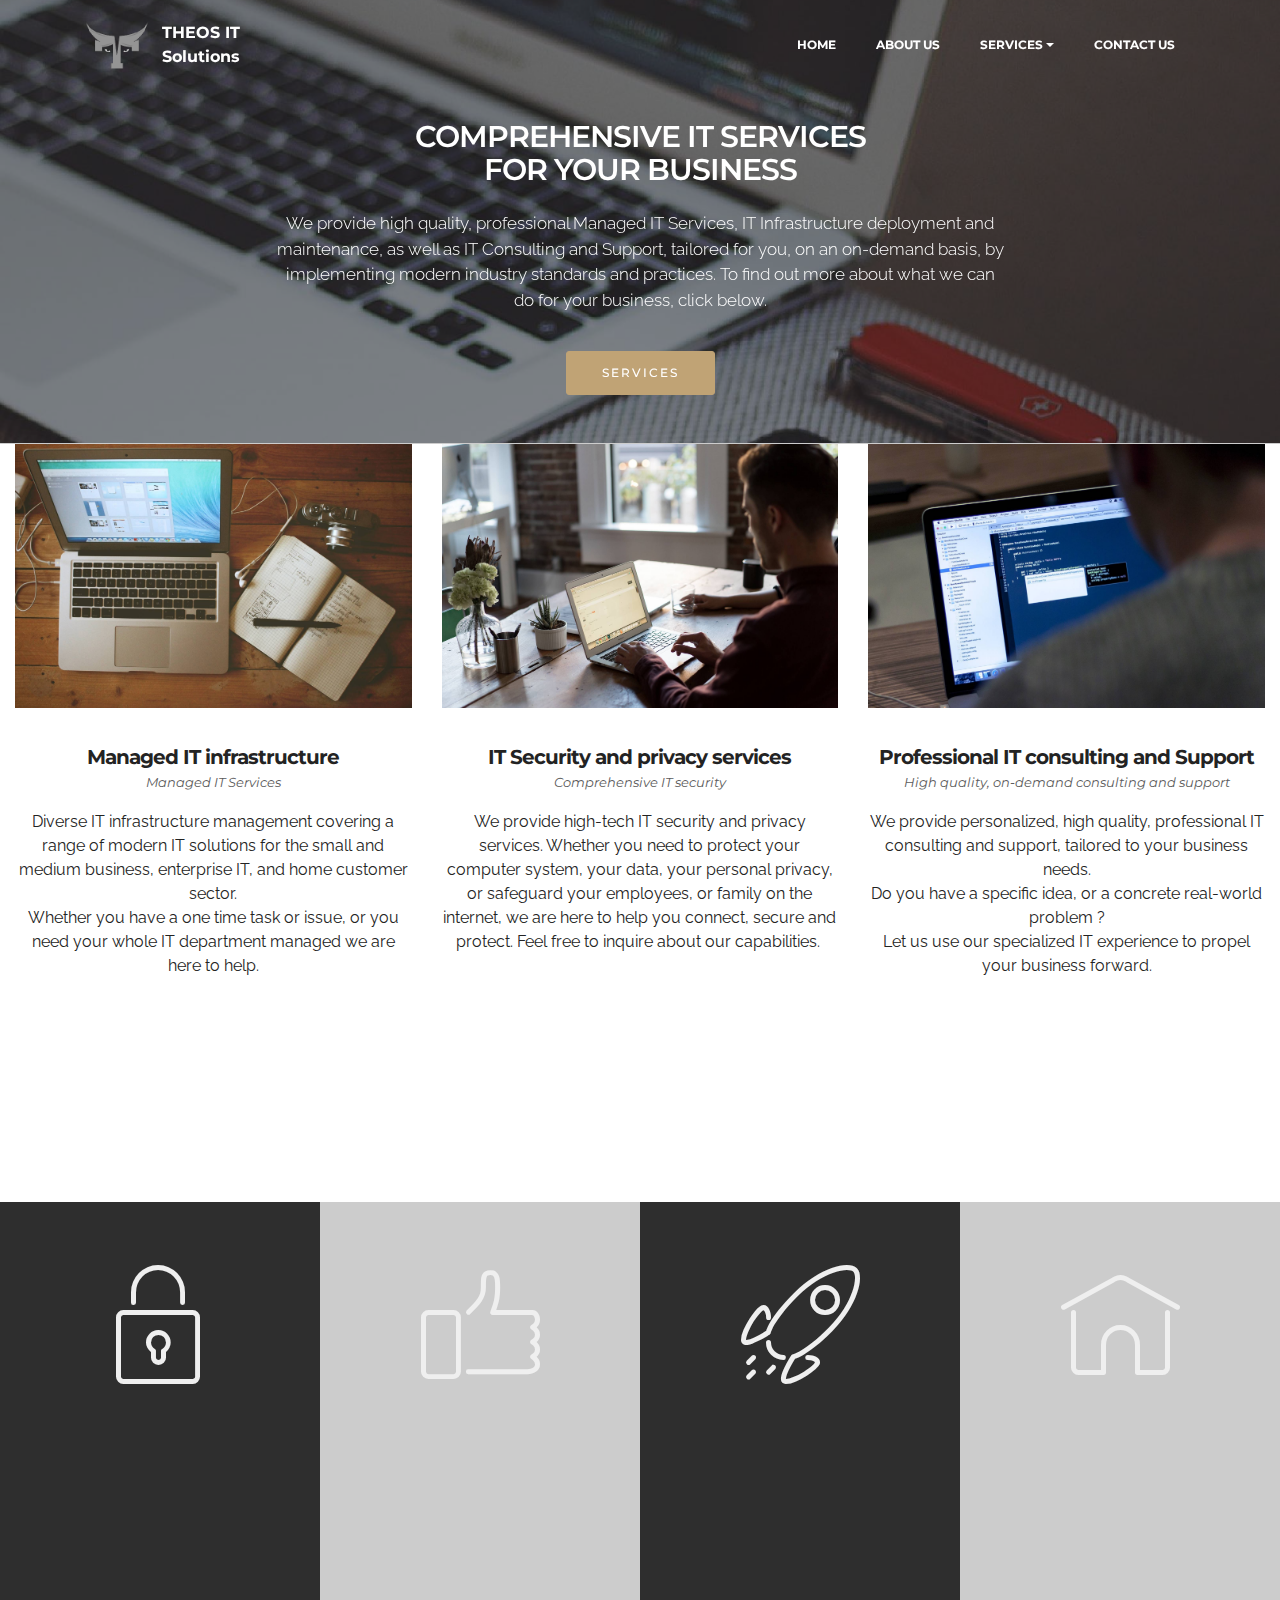
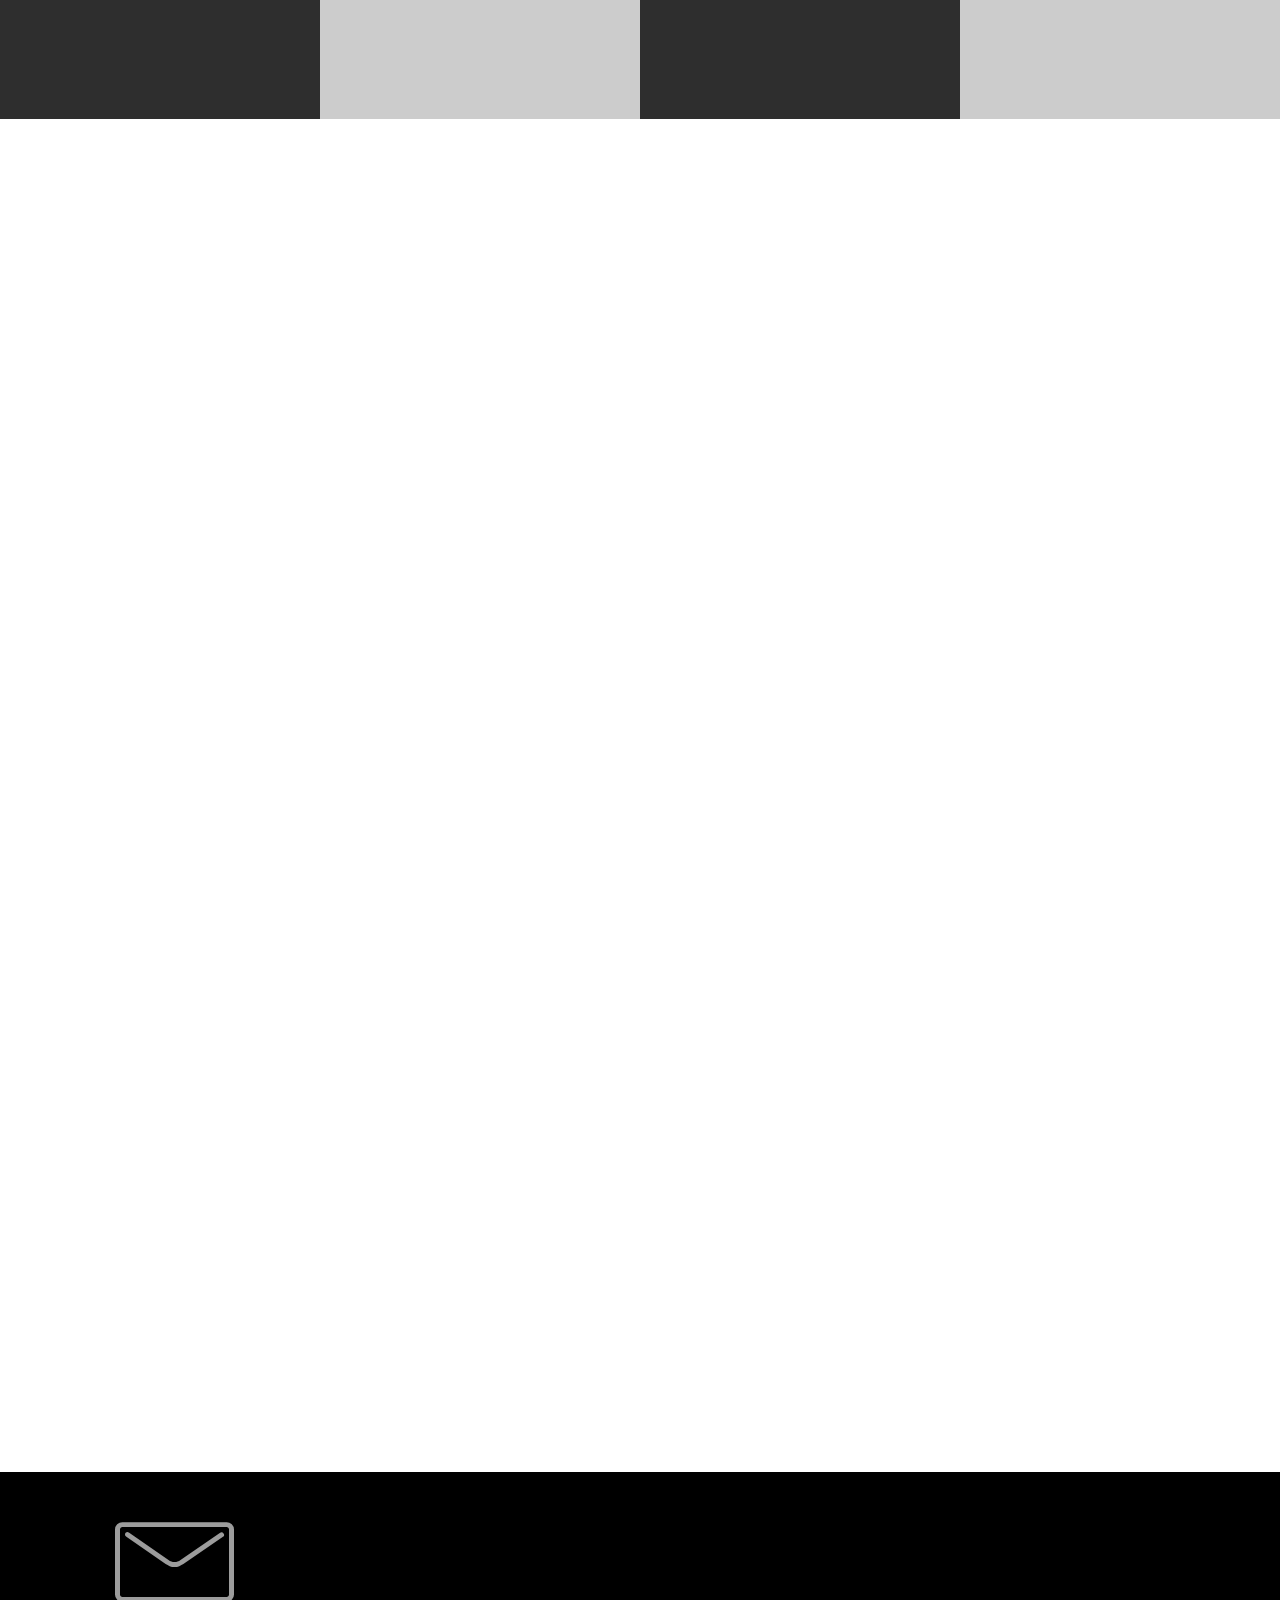
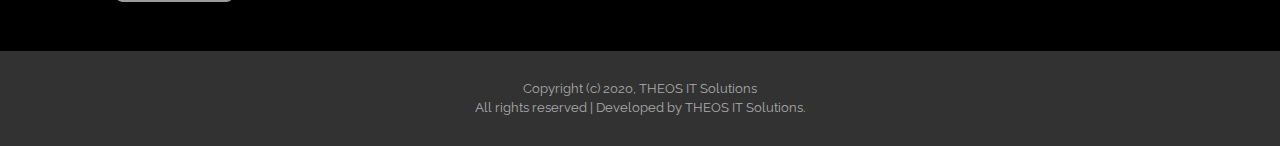
<file: index.html>
<!DOCTYPE html>
<html>
<head>
  <!-- Site made with Mobirise Website Builder v3.12.1, https://mobirise.com -->
  <meta charset="UTF-8">
  <meta http-equiv="X-UA-Compatible" content="IE=edge">
  <meta name="generator" content="Mobirise v3.12.1, mobirise.com">
  <meta name="viewport" content="width=device-width, initial-scale=1">
  <link rel="shortcut icon" href="assets/images/logo-164x128.png" type="image/x-icon">
  <meta name="description" content="THEOS IT Solutions provides hiqh quality IT Consulting, Managed IT infrastructure and services, as well as IT Support services. We deliver custom IT services tailored to your needs. ">
  <title>IT Consulting - Managed IT Services - Managed IT Infrastructure - THEOS IT Solutions</title>
  <link rel="stylesheet" href="https://fonts.googleapis.com/css?family=Lora:400,700,400italic,700italic&amp;subset=latin">
  <link rel="stylesheet" href="https://fonts.googleapis.com/css?family=Montserrat:400,700">
  <link rel="stylesheet" href="https://fonts.googleapis.com/css?family=Raleway:100,100i,200,200i,300,300i,400,400i,500,500i,600,600i,700,700i,800,800i,900,900i">
  <link rel="stylesheet" href="assets/bootstrap-material-design-font/css/material.css">
  <link rel="stylesheet" href="assets/web/assets/mobirise-icons/mobirise-icons.css">
  <link rel="stylesheet" href="assets/et-line-font-plugin/style.css">
  <link rel="stylesheet" href="assets/tether/tether.min.css">
  <link rel="stylesheet" href="assets/bootstrap/css/bootstrap.min.css">
  <link rel="stylesheet" href="assets/animate.css/animate.min.css">
  <link rel="stylesheet" href="assets/dropdown/css/style.css">
  <link rel="stylesheet" href="assets/theme/css/style.css">
  <link rel="stylesheet" href="assets/mobirise/css/mbr-additional.css" type="text/css">
  
  
  
</head>
<body>
<section id="menu-0">

    <nav class="navbar navbar-dropdown bg-color transparent navbar-fixed-top">
        <div class="container">

            <div class="mbr-table">
                <div class="mbr-table-cell">

                    <div class="navbar-brand">
                        <a href="index.html" class="navbar-logo"><img src="assets/images/logo-164x128.png" alt="THEOS IT Solutions" title="THEOS IT Solutions"></a>
                        <a class="navbar-caption" href="index.html">THEOS IT <br>Solutions</a>
                    </div>

                </div>
                <div class="mbr-table-cell">

                    <button class="navbar-toggler pull-xs-right hidden-md-up" type="button" data-toggle="collapse" data-target="#exCollapsingNavbar">
                        <div class="hamburger-icon"></div>
                    </button>

                    <ul class="nav-dropdown collapse pull-xs-right nav navbar-nav navbar-toggleable-sm" id="exCollapsingNavbar"><li class="nav-item"><a class="nav-link link" href="index.html">HOME</a></li><li class="nav-item"><a class="nav-link link" href="about.html">ABOUT US</a></li><li class="nav-item dropdown open"><a class="nav-link link dropdown-toggle" data-toggle="dropdown-submenu" href="page1.html#features3-3" aria-expanded="true">SERVICES</a><div class="dropdown-menu"><a class="dropdown-item" href="it-infrastructure.html">IT Infrastructure<br></a><a class="dropdown-item" href="virtualization.html">Virtualization</a><a class="dropdown-item" href="networking.html">Networking<br></a><a class="dropdown-item" href="web-and-email.html">Web / E-mail solutions<br></a><a class="dropdown-item" href="security.html">Security<br></a><a class="dropdown-item" href="privacy.html">Privacy / Reputation protection<br></a><a class="dropdown-item" href="it-consulting.html">IT Consulting / Support<br></a></div></li><li class="nav-item dropdown"><a class="nav-link link" href="contact.html" aria-expanded="false">CONTACT US<br></a></li></ul>
                    <button hidden="" class="navbar-toggler navbar-close" type="button" data-toggle="collapse" data-target="#exCollapsingNavbar">
                        <div class="close-icon"></div>
                    </button>

                </div>
            </div>

        </div>
    </nav>

</section>

<section class="engine"><a rel="external" href="https://mobirise.com">Web Site Builder</a></section><section class="mbr-section article mbr-parallax-background mbr-after-navbar" id="msg-box8-q" style="background-image: url(assets/images/mbr-2000x2000.jpg); padding-top: 120px; padding-bottom: 40px;">

    <div class="mbr-overlay" style="opacity: 0.5; background-color: rgb(34, 34, 34);">
    </div>
    <div class="container">
        <div class="row">
            <div class="col-md-8 col-md-offset-2 text-xs-center">
                <h3 class="mbr-section-title display-2">COMPREHENSIVE IT SERVICES <br>FOR YOUR BUSINESS</h3>
                <div class="lead"><p>We provide high quality, professional Managed IT Services, IT Infrastructure deployment and maintenance, as well as IT Consulting and Support, tailored for you, on an on-demand basis, by implementing modern industry standards and practices. To find out more about what we can do for your business, click below.</p></div>
                <div><a class="btn btn-primary" href="index.html#features3-4w">SERVICES</a></div>
            </div>
        </div>
    </div>

</section>

<section class="mbr-section mbr-section__container article" id="header3-69" style="background-color: rgb(204, 204, 204); padding-top: 0px; padding-bottom: 0px;">
    <div class="container">
        <div class="row">
            <div class="col-xs-12">
                <h3 class="mbr-section-title display-2"></h3>
                
            </div>
        </div>
    </div>
</section>

<section class="mbr-cards mbr-section mbr-section-nopadding" id="features3-4w" style="background-color: rgb(255, 255, 255);">

    

    <div class="mbr-cards-row row">
        <div class="mbr-cards-col col-xs-12 col-lg-4" style="padding-top: 0px; padding-bottom: 40px;">
            <div class="container">
              <div class="card cart-block">
                  <div class="card-img"><img src="assets/images/desktop.jpg" class="card-img-top"></div>
                  <div class="card-block">
                    <h4 class="card-title">Managed IT infrastructure</h4>
                    <h5 class="card-subtitle">Managed IT Services</h5>
                    <p class="card-text">Diverse IT infrastructure management covering a range of modern IT solutions for the small and medium business, enterprise IT, and home customer sector.<br>Whether you have a one time task or issue, or you need your whole IT department managed we are here to help.<br></p>
                    <div class="card-btn"><a href="it-infrastructure.html" class="btn btn-primary">MORE</a></div>
                    </div>
                </div>
            </div>
        </div>
        <div class="mbr-cards-col col-xs-12 col-lg-4" style="padding-top: 0px; padding-bottom: 40px;">
            <div class="container">
                <div class="card cart-block">
                    <div class="card-img"><img src="assets/images/coworkers.jpg" class="card-img-top"></div>
                    <div class="card-block">
                        <h4 class="card-title">IT Security and privacy services</h4>
                        <h5 class="card-subtitle">Comprehensive IT security</h5>
                        <p class="card-text">We provide high-tech IT security and privacy services. Whether you need to protect your computer system, your data, your personal privacy, or safeguard your employees, or family on the internet, we are here to help you connect, secure and protect. Feel free to inquire about our capabilities.&nbsp;<br></p>
                        <div class="card-btn"><a href="security.html" class="btn btn-primary">MORE</a></div>
                    </div>
                </div>
            </div>
        </div>
        <div class="mbr-cards-col col-xs-12 col-lg-4" style="padding-top: 0px; padding-bottom: 40px;">
            <div class="container">
                <div class="card cart-block">
                    <div class="card-img"><img src="assets/images/code-man.jpg" class="card-img-top"></div>
                    <div class="card-block">
                        <h4 class="card-title">Professional IT consulting and Support</h4>
                        <h5 class="card-subtitle">High quality, on-demand consulting and support</h5>
                        <p class="card-text">We provide personalized, high quality, professional IT consulting and support, tailored to your business needs. <br>Do you have a specific idea, or a concrete real-world problem ? <br>Let us use our specialized IT experience to propel your business forward.<br></p>
                        <div class="card-btn"><a href="it-consulting.html" class="btn btn-primary">MORE</a></div>
                    </div>
                </div>
            </div>
        </div>
        
        
        
    </div>
</section>

<section class="mbr-section mbr-section__container article" id="header3-s" style="background-color: rgb(255, 255, 255); padding-top: 20px; padding-bottom: 20px;">
    <div class="container">
        <div class="row">
            <div class="col-xs-12">
                <h3 class="mbr-section-title display-2">WHY HIRE US ?</h3>
                <small class="mbr-section-subtitle">WE PROVIDE<br></small>
            </div>
        </div>
    </div>
</section>

<section class="mbr-cards mbr-section mbr-section-nopadding" id="features2-u" style="background-color: rgb(204, 204, 204);">

        

    <div class="mbr-cards-row row striped">

        <div class="mbr-cards-col col-xs-12 col-lg-3" style="padding-top: 40px; padding-bottom: 40px;">
            <div class="container">
                <div class="card cart-block">
                    <div class="card-img"><span class="mbri-lock mbr-iconfont mbr-iconfont-features2" style="color: rgb(239, 239, 239);"></span></div>
                    <div class="card-block">
                        <h4 class="card-title">SECURITY</h4>
                        
                        <p class="card-text">Security of your IT infrastructure, and safety of your data is our top priority. <br>Through high security standards and procedures, we keep your data, and your systems safe.</p>
                        
                    </div>
                </div>
            </div>
        </div>
        <div class="mbr-cards-col col-xs-12 col-lg-3" style="padding-top: 40px; padding-bottom: 40px;">
            <div class="container">
                <div class="card cart-block">
                    <div class="card-img"><span class="mbri-like mbr-iconfont mbr-iconfont-features2" style="color: rgb(239, 239, 239);"></span></div>
                    <div class="card-block">
                        <h4 class="card-title">HIGH QUALITY</h4>
                        
                        <p class="card-text">We provide high quality with no compromise, by keeping up with the latest standards and technologies. We advance constantly, both personally and professionally. <br><span style="font-size: 1rem; line-height: 1.5;">Let us help you do the same.</span><br></p>
                        
                    </div>
                </div>
            </div>
        </div>
        <div class="mbr-cards-col col-xs-12 col-lg-3" style="padding-top: 40px; padding-bottom: 40px;">
            <div class="container">
                <div class="card cart-block">
                    <div class="card-img"><span class="mbri-rocket mbr-iconfont mbr-iconfont-features2" style="color: rgb(239, 239, 239);"></span></div>
                    <div class="card-block">
                        <h4 class="card-title">SPEED</h4>
                        
                        <p class="card-text">The world runs fast, and so must your business, so we are here to help you keep up. <br>We respond to your needs <br>and requirements, quickly and efficiently.</p>
                        
                    </div>
                </div>
            </div>
        </div>
        <div class="mbr-cards-col col-xs-12 col-lg-3" style="padding-top: 40px; padding-bottom: 40px;">
            <div class="container">
                <div class="card cart-block">
                    <div class="card-img"><span class="mbri-home mbr-iconfont mbr-iconfont-features2" style="color: rgb(239, 239, 239);"></span></div>
                    <div class="card-block">
                        <h4 class="card-title">MANAGED SERVICES</h4>
                        
                        <p class="card-text">We provide fully managed IT services for both on-site and cloud systems, with our in-depth, in-house expertise. We can be your IT department. Lower costs, better performance and security, more time to develop your business !</p>
                        
                    </div>
                </div>
            </div>
        </div>
        
        
    </div>
</section>

<section class="mbr-section" id="testimonials1-73" style="background-color: rgb(255, 255, 255); padding-top: 40px; padding-bottom: 0px;">

    

        <div class="mbr-section mbr-section__container mbr-section__container--middle">
            <div class="container">
                <div class="row">
                    <div class="col-xs-12 text-xs-center">
                        <h3 class="mbr-section-title display-2">WHAT OUR CLIENTS SAY</h3>
                        
                    </div>
                </div>
            </div>
        </div>


    <div class="mbr-testimonials mbr-section mbr-section-nopadding">
        <div class="container">
            <div class="row">

                <div class="col-xs-12 col-md-6">

                    <div class="mbr-testimonial card">
                        <div class="card-block"><p>“...Cost effective service that allows us to test our Virtualized networking solutions with a wide range of services and systems...”</p><p>“...They deliver high quality results, in a timely and professional manner. Innovative, outside the box thinking, that leads to quick and highly efficient solutions...”</p><p>“...No matter what the problem is, they are the right guys to solve it ! ”</p></div>
                        <div class="mbr-author card-footer">
                            
                            <div class="mbr-author-name">Genard Garcia</div>
                            <small class="mbr-author-desc">Senior Manager, Global Professional Services<br><a href="https://www.a10networks.com" target="_blank" class="text-black">A10 Networks, Inc.</a> San Jose, CA, USA<br></small>
                        </div>
                    </div>
                </div><div class="col-xs-12 col-md-6">

                    <div class="mbr-testimonial card">
                        <div class="card-block"><p>“...They were able to get to work right away to resolve issues that would have otherwise taken us hours or days to try and figure out on our own. This allowed us to get back to work and not have to worry with any technological hiccups that are inevitable in an ecommerce business...”</p><p>“...They did an awesome job and were always friendly, helpful, and willing to help us out with very little notice. It’s why relying on experts is the way to go ! ”</p><p>“...Highly recommended ! ”</p></div>
                        <div class="mbr-author card-footer">
                            
                            <div class="mbr-author-name">Eric Hebert</div>
                            <small class="mbr-author-desc">CEO<br><a href="http://fairlyoddtreasures.com" target="_blank" class="text-black">Fairly Odd Treasures LLC</a>, NC, USA<br></small>
                        </div>
                    </div>
                </div>

            </div>

        </div>

    </div>

</section>

<section class="mbr-section" id="testimonials1-71" style="background-color: rgb(255, 255, 255); padding-top: 0px; padding-bottom: 40px;">

    

        <div class="mbr-section mbr-section__container mbr-section__container--middle">
            <div class="container">
                <div class="row">
                    <div class="col-xs-12 text-xs-center">
                        
                        
                    </div>
                </div>
            </div>
        </div>


    <div class="mbr-testimonials mbr-section mbr-section-nopadding">
        <div class="container">
            <div class="row">

                <div class="col-xs-12 col-lg-4">

                    <div class="mbr-testimonial card">
                        <div class="card-block"><p><span style="font-size: 1.125rem; line-height: 2;">“...Integrating them into our projects didn't take much time or effort. We're now successfully working with them, and are happy to have added such a nice, self-motivated and proactive partner to our team...”</span></p><p><span style="font-size: 1.125rem; line-height: 2;">“...We're happy to recommend them anytime ! ”</span></p></div>
                        <div class="mbr-author card-footer">
                            
                            <div class="mbr-author-name">Flavia Mameli / Otto Stricker</div>
                            <small class="mbr-author-desc"><a href="https://www.yoga.in" target="_blank" class="text-black">Sun.org GmbH</a>, Munich, Germany<br></small>
                        </div>
                    </div>
                </div><div class="col-xs-12 col-lg-4">

                    <div class="mbr-testimonial card">
                        <div class="card-block"><p><span style="font-size: 1.125rem; line-height: 2;">“...Their professionalism, punctuality, persistence and creativity were a very welcome change from the others who tried to sell something to me versus working with me to grow a solution...”</span></p><p><span style="font-size: 1.125rem; line-height: 2;">“...Being able to rely on them has allowed me to focus on growing our core business instead of wasting hours trying to troubleshoot and fix what they already know...”</span><br></p></div>
                        <div class="mbr-author card-footer">
                            
                            <div class="mbr-author-name">Ian Pelham</div>
                            <small class="mbr-author-desc">Director&nbsp;<br><a href="http://www.preferredcrew.com" target="_blank" class="text-black">Preferred Crew LLC</a>,&nbsp;Florida, USA</small>
                        </div>
                    </div>
                </div><div class="col-xs-12 col-lg-4">

                    <div class="mbr-testimonial card">
                        <div class="card-block"><p>“...They truly do an excellent job, and are always punctual, correct, professional, and provide a delivery of best quality. We will definitely cooperate again, as they provide excellent value for their services...”</p><p><span style="font-size: 1.125rem; line-height: 2;">“...I am glad to recommend their services, and I advise you to hire them as well, you will definitely get a top-notch service ! ”</span><br></p></div>
                        <div class="mbr-author card-footer">
                            
                            <div class="mbr-author-name">Ran Liebermann</div>
                            <small class="mbr-author-desc">CTO<br><a href="http://www.purepeak.com" target="_blank" class="text-black">PurePeak LTD</a>, Israel</small>
                        </div>
                    </div>
                </div>

            </div>

        </div>

    </div>

</section>

<section class="mbr-section mbr-section-md-padding mbr-footer footer1" id="contacts1-p" style="background-color: rgb(0, 0, 0); padding-top: 30px; padding-bottom: 30px;">
    
    <div class="container">
        <div class="row">
            <div class="mbr-footer-content col-xs-12 col-md-3">
                <div><span class="mbri-letter mbr-iconfont mbr-iconfont-contacts1"></span></div>
            </div>
            <div class="mbr-footer-content col-xs-12 col-md-3">
                <p></p>
            </div>
            <div class="mbr-footer-content col-xs-12 col-md-3">
                <p><strong><br></strong><strong>Contact&nbsp;</strong><br>
Email: <a href="mailto:support@theosit.com" class="text-info">support@theosit.com</a><br></p>
            </div>
            <div class="mbr-footer-content col-xs-12 col-md-3">
                <p></p><p><strong>Links</strong><br>
<a href="#top" class="text-info">THEOS IT Solutions</a></p><br><p><a href="https://download.teamviewer.com/download/TeamViewerQS_en.exe" class="text-info">TeamViewer QuickSupport</a></p><p></p>
            </div>

        </div>
    </div>
</section>

<footer class="mbr-small-footer mbr-section mbr-section-nopadding" id="footer1-2" style="background-color: rgb(50, 50, 50); padding-top: 1.75rem; padding-bottom: 1.75rem;">
    
    <div class="container">
        <p class="text-xs-center">Copyright (c) 2020, THEOS IT Solutions<br>All rights reserved | Developed by THEOS IT Solutions.<br></p>
    </div>
</footer>


  <script src="assets/web/assets/jquery/jquery.min.js"></script>
  <script src="assets/tether/tether.min.js"></script>
  <script src="assets/bootstrap/js/bootstrap.min.js"></script>
  <script src="assets/smooth-scroll/smooth-scroll.js"></script>
  <script src="assets/jarallax/jarallax.js"></script>
  <script src="assets/viewport-checker/jquery.viewportchecker.js"></script>
  <script src="assets/dropdown/js/script.min.js"></script>
  <script src="assets/touch-swipe/jquery.touch-swipe.min.js"></script>
  <script src="assets/theme/js/script.js"></script>
  
  
  <input name="animation" type="hidden">
  </body>
</html>
</file>
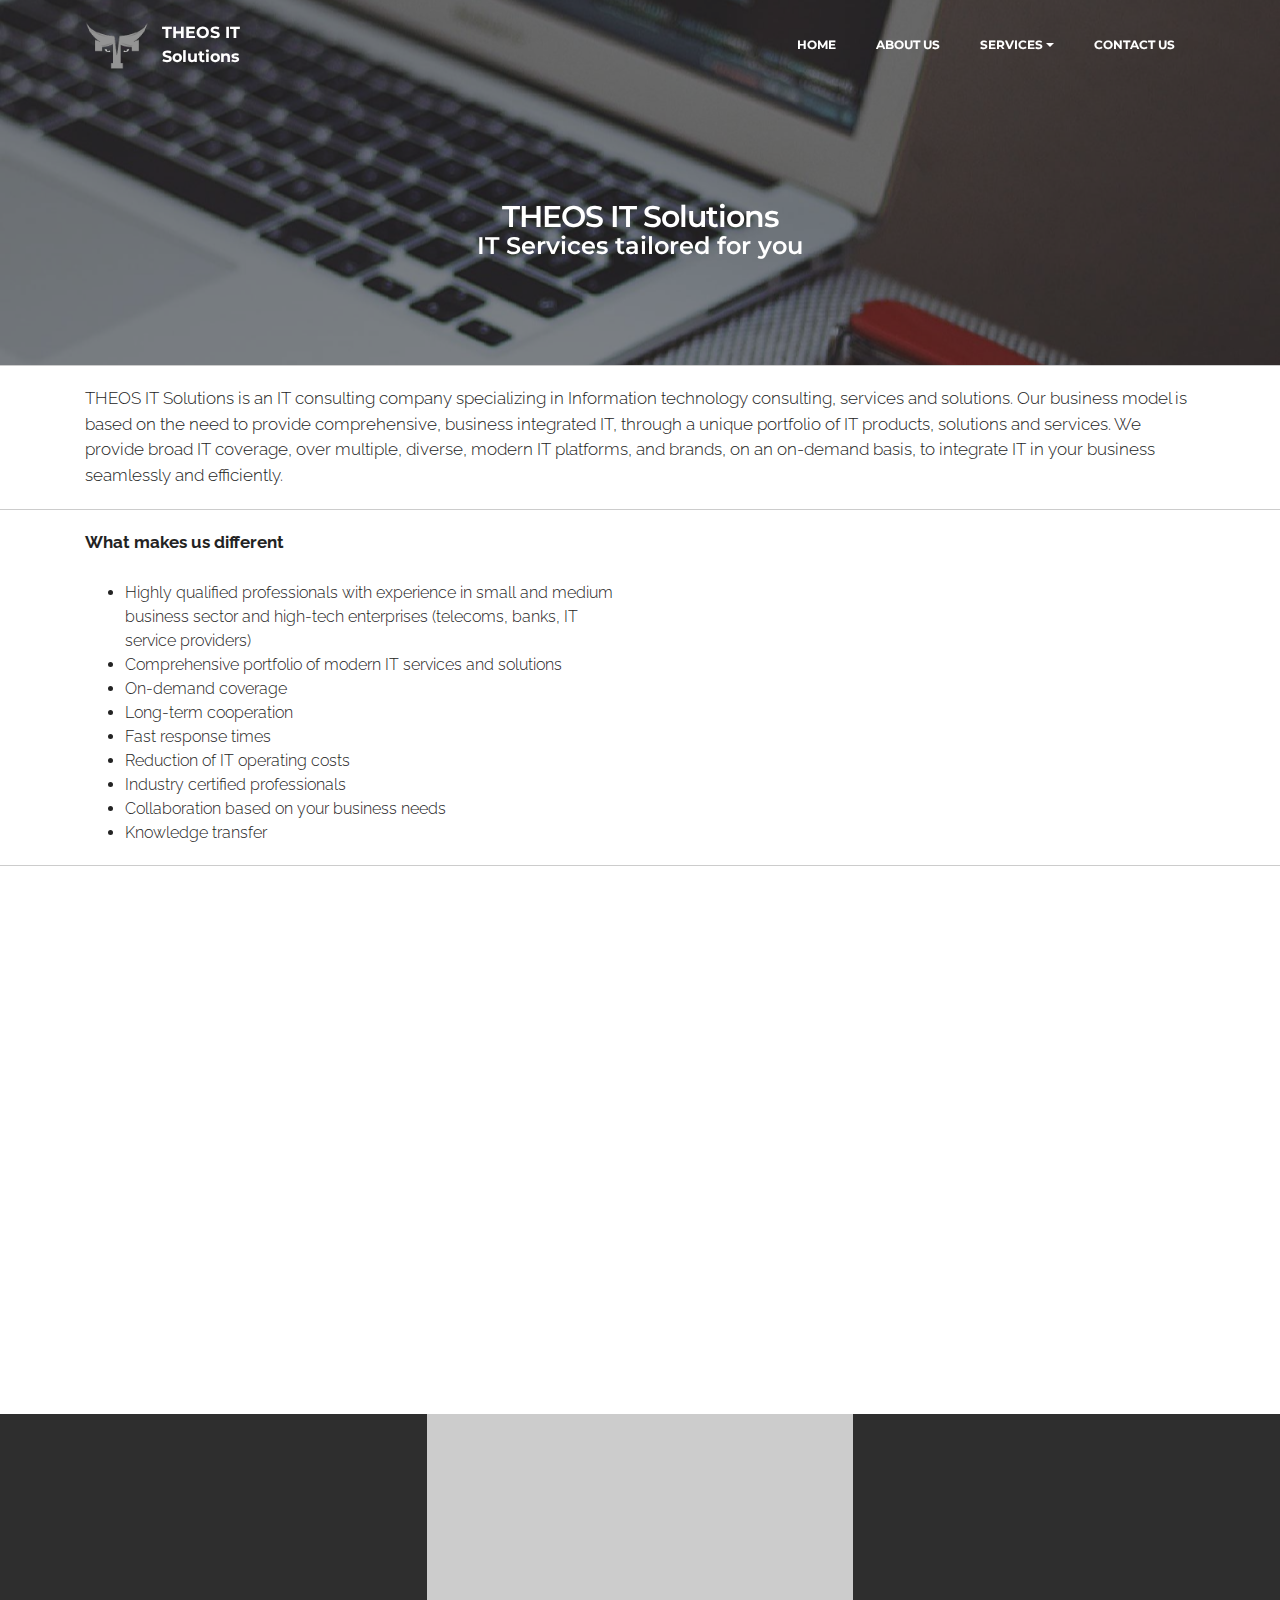
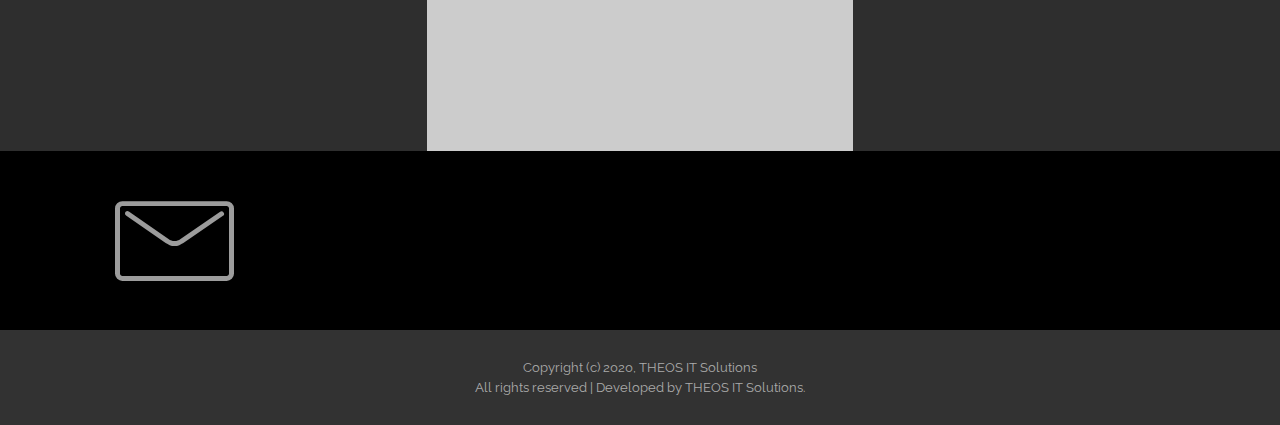
<file: about.html>
<!DOCTYPE html>
<html>
<head>
  <!-- Site made with Mobirise Website Builder v3.12.1, https://mobirise.com -->
  <meta charset="UTF-8">
  <meta http-equiv="X-UA-Compatible" content="IE=edge">
  <meta name="generator" content="Mobirise v3.12.1, mobirise.com">
  <meta name="viewport" content="width=device-width, initial-scale=1">
  <link rel="shortcut icon" href="assets/images/logo-164x128.png" type="image/x-icon">
  <meta name="description" content="THEOS IT Solutions is an IT services provider, specializing in high-tech IT consulting. Our business model is to offer a a comprehensive portfolio of professional, quality IT services and solutions, covering a diverse range of modern IT hardware and software platforms and brands.">
  <title>About Us - THEOS IT Solutions</title>
  <link rel="stylesheet" href="https://fonts.googleapis.com/css?family=Lora:400,700,400italic,700italic&amp;subset=latin">
  <link rel="stylesheet" href="https://fonts.googleapis.com/css?family=Montserrat:400,700">
  <link rel="stylesheet" href="https://fonts.googleapis.com/css?family=Raleway:100,100i,200,200i,300,300i,400,400i,500,500i,600,600i,700,700i,800,800i,900,900i">
  <link rel="stylesheet" href="assets/bootstrap-material-design-font/css/material.css">
  <link rel="stylesheet" href="assets/web/assets/mobirise-icons/mobirise-icons.css">
  <link rel="stylesheet" href="assets/et-line-font-plugin/style.css">
  <link rel="stylesheet" href="assets/tether/tether.min.css">
  <link rel="stylesheet" href="assets/bootstrap/css/bootstrap.min.css">
  <link rel="stylesheet" href="assets/animate.css/animate.min.css">
  <link rel="stylesheet" href="assets/dropdown/css/style.css">
  <link rel="stylesheet" href="assets/theme/css/style.css">
  <link rel="stylesheet" href="assets/mobirise/css/mbr-additional.css" type="text/css">
  
  
  
</head>
<body>
<section id="menu-d">

    <nav class="navbar navbar-dropdown bg-color transparent navbar-fixed-top">
        <div class="container">

            <div class="mbr-table">
                <div class="mbr-table-cell">

                    <div class="navbar-brand">
                        <a href="index.html" class="navbar-logo"><img src="assets/images/logo-164x128.png" alt="THEOS IT Solutions" title="THEOS IT Solutions"></a>
                        <a class="navbar-caption" href="index.html">THEOS IT <br>Solutions</a>
                    </div>

                </div>
                <div class="mbr-table-cell">

                    <button class="navbar-toggler pull-xs-right hidden-md-up" type="button" data-toggle="collapse" data-target="#exCollapsingNavbar">
                        <div class="hamburger-icon"></div>
                    </button>

                    <ul class="nav-dropdown collapse pull-xs-right nav navbar-nav navbar-toggleable-sm" id="exCollapsingNavbar"><li class="nav-item"><a class="nav-link link" href="index.html">HOME</a></li><li class="nav-item"><a class="nav-link link" href="about.html">ABOUT US</a></li><li class="nav-item dropdown open"><a class="nav-link link dropdown-toggle" data-toggle="dropdown-submenu" href="page1.html#features3-3" aria-expanded="true">SERVICES</a><div class="dropdown-menu"><a class="dropdown-item" href="it-infrastructure.html">IT Infrastructure<br></a><a class="dropdown-item" href="virtualization.html">Virtualization</a><a class="dropdown-item" href="networking.html">Networking<br></a><a class="dropdown-item" href="web-and-email.html">Web / E-mail solutions<br></a><a class="dropdown-item" href="security.html">Security<br></a><a class="dropdown-item" href="privacy.html">Privacy / Reputation protection<br></a><a class="dropdown-item" href="it-consulting.html">IT Consulting / Support<br></a></div></li><li class="nav-item dropdown"><a class="nav-link link" href="contact.html" aria-expanded="false">CONTACT US<br></a></li></ul>
                    <button hidden="" class="navbar-toggler navbar-close" type="button" data-toggle="collapse" data-target="#exCollapsingNavbar">
                        <div class="close-icon"></div>
                    </button>

                </div>
            </div>

        </div>
    </nav>

</section>

<section class="engine"><a rel="external" href="https://mobirise.com">Mobirise</a></section><section class="mbr-section article mbr-parallax-background mbr-after-navbar" id="msg-box8-h" style="background-image: url(assets/images/mbr-2000x2000.jpg); padding-top: 200px; padding-bottom: 80px;">

    <div class="mbr-overlay" style="opacity: 0.5; background-color: rgb(34, 34, 34);">
    </div>
    <div class="container">
        <div class="row">
            <div class="col-md-8 col-md-offset-2 text-xs-center">
                <h3 class="mbr-section-title display-2">THEOS IT Solutions<br></h3>
                <div class="lead"><h4>IT Services tailored for you</h4></div>
                
            </div>
        </div>
    </div>

</section>

<section class="mbr-section mbr-section__container article" id="header3-6c" style="background-color: rgb(204, 204, 204); padding-top: 0px; padding-bottom: 0px;">
    <div class="container">
        <div class="row">
            <div class="col-xs-12">
                <h3 class="mbr-section-title display-2"></h3>
                
            </div>
        </div>
    </div>
</section>

<section class="mbr-section article mbr-section__container" id="content1-j" style="background-color: rgb(255, 255, 255); padding-top: 20px; padding-bottom: 20px;">

    <div class="container">
        <div class="row">
            <div class="col-xs-12 lead">THEOS IT Solutions is an IT consulting company specializing in Information technology consulting, services and solutions. Our business model is based on the need to provide comprehensive, business integrated IT, through a unique portfolio of IT products, solutions and services. We provide broad IT coverage, over multiple, diverse, modern IT platforms, and brands, on an on-demand basis, to integrate IT in your business seamlessly and efficiently.</div>
        </div>
    </div>

</section>

<section class="mbr-section mbr-section__container article" id="header3-6t" style="background-color: rgb(204, 204, 204); padding-top: 0px; padding-bottom: 0px;">
    <div class="container">
        <div class="row">
            <div class="col-xs-12">
                <h3 class="mbr-section-title display-2"></h3>
                
            </div>
        </div>
    </div>
</section>

<section class="mbr-section article mbr-section__container" id="content6-k" style="background-color: rgb(255, 255, 255); padding-top: 20px; padding-bottom: 20px;">

    <div class="container">
        <div class="row">
            <div class="col-xs-12 col-md-6 lead"><p><strong>What makes us different</strong></p><p><br></p><ul><li>Highly qualified professionals with experience in small and medium business sector and high-tech enterprises (telecoms, banks, IT service providers)</li><li>Comprehensive portfolio of modern IT services and solutions</li><li>On-demand coverage</li><li>Long-term cooperation</li><li>Fast response times</li><li>Reduction of IT operating costs</li><li>Industry certified professionals</li><li>Collaboration based on your business needs</li><li>Knowledge transfer</li></ul></div>
            <div class="col-xs-12 col-md-6 lead"></div>
        </div>
    </div>

</section>

<section class="mbr-section mbr-section__container article" id="header3-6q" style="background-color: rgb(204, 204, 204); padding-top: 0px; padding-bottom: 0px;">
    <div class="container">
        <div class="row">
            <div class="col-xs-12">
                <h3 class="mbr-section-title display-2"></h3>
                
            </div>
        </div>
    </div>
</section>

<section class="mbr-section mbr-section__container article" id="header3-l" style="background-color: rgb(255, 255, 255); padding-top: 20px; padding-bottom: 20px;">
    <div class="container">
        <div class="row">
            <div class="col-xs-12">
                <h3 class="mbr-section-title display-2">HOW WE WORK</h3>
                <small class="mbr-section-subtitle"></small>
            </div>
        </div>
    </div>
</section>

<section class="mbr-cards mbr-section mbr-section-nopadding" id="features4-m" style="background-color: rgb(255, 255, 255);">

    

    <div class="mbr-cards-row row">
        <div class="mbr-cards-col col-xs-12 col-lg-4" style="padding-top: 40px; padding-bottom: 40px;">
            <div class="container">
                <div class="card cart-block">
                    <div class="card-img iconbox"><span class="mbri-setting mbr-iconfont mbr-iconfont-features4" style="color: black;"></span></div>
                    <div class="card-block">
                        <h4 class="card-title">Services and solutions</h4>
                        <h5 class="card-subtitle"></h5>
                        <p class="card-text"></p><p>&nbsp; &nbsp; We provide tailored IT solutions for your business, including IT Project management, IT Infrastructure Support / Maintenance, IT Security and privacy, IT Consulting, as well as custom IT solutions based on your Business requirements.<br></p><p></p>
                        
                    </div>
                </div>
            </div>
        </div>
        <div class="mbr-cards-col col-xs-12 col-lg-4" style="padding-top: 40px; padding-bottom: 40px;">
            <div class="container">
                <div class="card cart-block">
                    <div class="card-img iconbox"><span class="mbri-cash mbr-iconfont mbr-iconfont-features4" style="color: black;"></span></div>
                    <div class="card-block">
                        <h4 class="card-title">Cost vs Benefits</h4>
                        <h5 class="card-subtitle"></h5>
                        <p class="card-text"></p><p>&nbsp; &nbsp;We provide the best cost-to-benefit ratio on the market by delivering IT services and solutions that are crucial to your business, and delivering them in a timely, cost efficient manner.<br></p><p></p>
                        
                    </div>
                </div>
          </div>
        </div>
        <div class="mbr-cards-col col-xs-12 col-lg-4" style="padding-top: 40px; padding-bottom: 40px;">
            <div class="container">
                <div class="card cart-block">
                    <div class="card-img iconbox"><span class="etl-icon icon-refresh mbr-iconfont mbr-iconfont-features4" style="color: black;"></span></div>
                    <div class="card-block">
                        <h4 class="card-title">Feedback</h4>
                        <h5 class="card-subtitle"></h5>
                        <p class="card-text">Our clients come first, through our professionalism, high quality and respect for business norms and ethics. We monitor our service quality metrics, and value client feedback, both positive and negative, working to constantly improve and correct, in order to meet the market needs, and provide high-standard services. We build lasting relationships. Your satisfaction is our top priority.</p>
                        
                    </div>
                </div>
            </div>
        </div>
        
        
        
    </div>
</section>

<section class="mbr-cards mbr-section mbr-section-nopadding" id="features2-4y" style="background-color: rgb(204, 204, 204);">

        

    <div class="mbr-cards-row row striped">

        <div class="mbr-cards-col col-xs-12 col-lg-4" style="padding-top: 40px; padding-bottom: 40px;">
            <div class="container">
                <div class="card cart-block">
                    
                    <div class="card-block">
                        <h4 class="card-title"><span style="color: inherit; font-size: 1.25rem; line-height: 1.2825;">Mission</span><br></h4>
                        
                        <p class="card-text"><span style="font-size: 1rem; line-height: 1.5;">Our mission is to create a high-tech IT services and solutions provider, that&nbsp;</span>will best serve your business on a global level, when and how you need it. By staying on top of the latest IT market developments, and by constantly improving ourselves, our knowledge, and our surroundings, we will positively impact you and your business !<br></p>
                        
                    </div>
                </div>
            </div>
        </div>
        <div class="mbr-cards-col col-xs-12 col-lg-4" style="padding-top: 40px; padding-bottom: 40px;">
            <div class="container">
                <div class="card cart-block">
                    
                    <div class="card-block">
                        <h4 class="card-title"><span style="color: inherit; font-size: 1.25rem; line-height: 1.2825;">Vision</span><br></h4>
                        
                        <p class="card-text"><span style="font-size: 1rem; line-height: 1.5;">Evolving together with the world, we will build a strong and&nbsp;</span>competitive organization that will bring positive change to the world, ensuring progress to both the society and the IT industry.<br></p>
                        
                    </div>
                </div>
            </div>
        </div>
        <div class="mbr-cards-col col-xs-12 col-lg-4" style="padding-top: 40px; padding-bottom: 40px;">
            <div class="container">
                <div class="card cart-block">
                    
                    <div class="card-block">
                        <h4 class="card-title">Values</h4>
                        
                        <p class="card-text"><span style="font-size: 1rem; line-height: 1.5;">Social and moral integrity</span><br><span style="font-size: 1rem; line-height: 1.5;">Responsibility</span><br>Commitment to professional,&nbsp;<br>and personal excellence.<span style="font-size: 1rem; line-height: 1.5;"><br></span><br></p>
                        
                    </div>
                </div>
            </div>
        </div>
        
        
        
    </div>
</section>

<section class="mbr-section mbr-section-md-padding mbr-footer footer1" id="contacts1-p" style="background-color: rgb(0, 0, 0); padding-top: 30px; padding-bottom: 30px;">
    
    <div class="container">
        <div class="row">
            <div class="mbr-footer-content col-xs-12 col-md-3">
                <div><span class="mbri-letter mbr-iconfont mbr-iconfont-contacts1"></span></div>
            </div>
            <div class="mbr-footer-content col-xs-12 col-md-3">
                <p></p>
            </div>
            <div class="mbr-footer-content col-xs-12 col-md-3">
                <p><strong><br></strong><strong>Contact&nbsp;</strong><br>
Email: <a href="mailto:support@theosit.com" class="text-info">support@theosit.com</a><br></p>
            </div>
            <div class="mbr-footer-content col-xs-12 col-md-3">
                <p></p><p><strong>Links</strong><br>
<a href="#top" class="text-info">THEOS IT Solutions</a></p><br><p><a href="https://download.teamviewer.com/download/TeamViewerQS_en.exe" class="text-info">TeamViewer QuickSupport</a></p><p></p>
            </div>

        </div>
    </div>
</section>

<footer class="mbr-small-footer mbr-section mbr-section-nopadding" id="footer1-f" style="background-color: rgb(50, 50, 50); padding-top: 1.75rem; padding-bottom: 1.75rem;">
    
    <div class="container">
        <p class="text-xs-center">Copyright (c) 2020, THEOS IT Solutions<br>All rights reserved | Developed by THEOS IT Solutions.<br></p>
    </div>
</footer>


  <script src="assets/web/assets/jquery/jquery.min.js"></script>
  <script src="assets/tether/tether.min.js"></script>
  <script src="assets/bootstrap/js/bootstrap.min.js"></script>
  <script src="assets/smooth-scroll/smooth-scroll.js"></script>
  <script src="assets/jarallax/jarallax.js"></script>
  <script src="assets/viewport-checker/jquery.viewportchecker.js"></script>
  <script src="assets/dropdown/js/script.min.js"></script>
  <script src="assets/touch-swipe/jquery.touch-swipe.min.js"></script>
  <script src="assets/theme/js/script.js"></script>
  
  
  <input name="animation" type="hidden">
  </body>
</html>
</file>
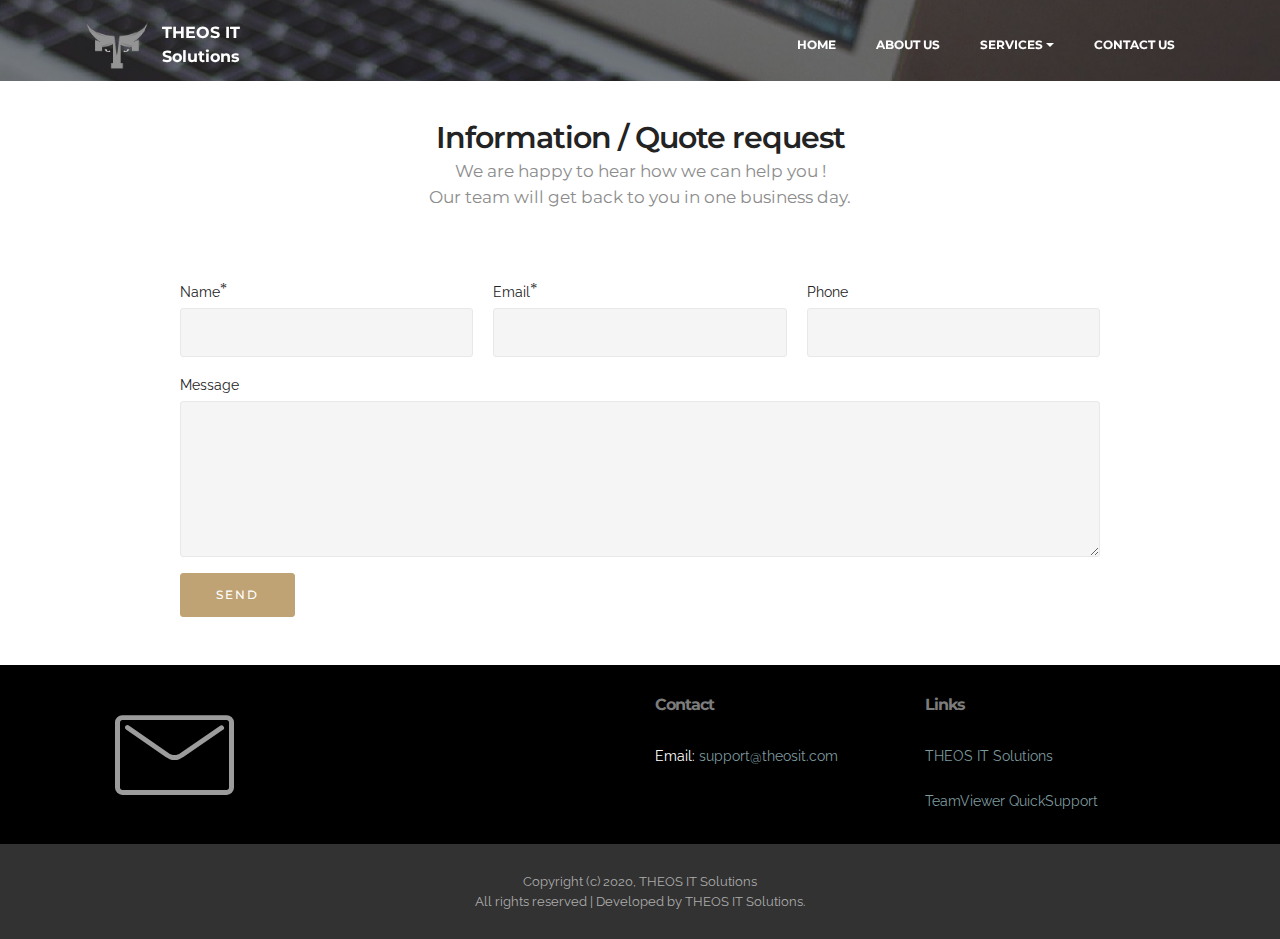
<file: contact.html>
<!DOCTYPE html>
<html>
<head>
  <!-- Site made with Mobirise Website Builder v3.12.1, https://mobirise.com -->
  <meta charset="UTF-8">
  <meta http-equiv="X-UA-Compatible" content="IE=edge">
  <meta name="generator" content="Mobirise v3.12.1, mobirise.com">
  <meta name="viewport" content="width=device-width, initial-scale=1">
  <link rel="shortcut icon" href="assets/images/logo-164x128.png" type="image/x-icon">
  <meta name="description" content="Contact, Contact Us, Budget / information request">
  <title>Contact Us - THEOS IT Solutions</title>
  <link rel="stylesheet" href="https://fonts.googleapis.com/css?family=Lora:400,700,400italic,700italic&amp;subset=latin">
  <link rel="stylesheet" href="https://fonts.googleapis.com/css?family=Montserrat:400,700">
  <link rel="stylesheet" href="https://fonts.googleapis.com/css?family=Raleway:100,100i,200,200i,300,300i,400,400i,500,500i,600,600i,700,700i,800,800i,900,900i">
  <link rel="stylesheet" href="assets/bootstrap-material-design-font/css/material.css">
  <link rel="stylesheet" href="assets/web/assets/mobirise-icons/mobirise-icons.css">
  <link rel="stylesheet" href="assets/tether/tether.min.css">
  <link rel="stylesheet" href="assets/bootstrap/css/bootstrap.min.css">
  <link rel="stylesheet" href="assets/animate.css/animate.min.css">
  <link rel="stylesheet" href="assets/dropdown/css/style.css">
  <link rel="stylesheet" href="assets/theme/css/style.css">
  <link rel="stylesheet" href="assets/mobirise/css/mbr-additional.css" type="text/css">
  
  
  
</head>
<body>
<section id="menu-5s">

    <nav class="navbar navbar-dropdown bg-color transparent navbar-fixed-top">
        <div class="container">

            <div class="mbr-table">
                <div class="mbr-table-cell">

                    <div class="navbar-brand">
                        <a href="index.html" class="navbar-logo"><img src="assets/images/logo-164x128.png" alt="THEOS IT Solutions" title="THEOS IT Solutions"></a>
                        <a class="navbar-caption" href="index.html">THEOS IT <br>Solutions</a>
                    </div>

                </div>
                <div class="mbr-table-cell">

                    <button class="navbar-toggler pull-xs-right hidden-md-up" type="button" data-toggle="collapse" data-target="#exCollapsingNavbar">
                        <div class="hamburger-icon"></div>
                    </button>

                    <ul class="nav-dropdown collapse pull-xs-right nav navbar-nav navbar-toggleable-sm" id="exCollapsingNavbar"><li class="nav-item"><a class="nav-link link" href="index.html">HOME</a></li><li class="nav-item"><a class="nav-link link" href="about.html">ABOUT US</a></li><li class="nav-item dropdown open"><a class="nav-link link dropdown-toggle" data-toggle="dropdown-submenu" href="page1.html#features3-3" aria-expanded="true">SERVICES</a><div class="dropdown-menu"><a class="dropdown-item" href="it-infrastructure.html">IT Infrastructure<br></a><a class="dropdown-item" href="virtualization.html">Virtualization</a><a class="dropdown-item" href="networking.html">Networking<br></a><a class="dropdown-item" href="web-and-email.html">Web / E-mail solutions<br></a><a class="dropdown-item" href="security.html">Security<br></a><a class="dropdown-item" href="privacy.html">Privacy / Reputation protection<br></a><a class="dropdown-item" href="it-consulting.html">IT Consulting / Support<br></a></div></li><li class="nav-item dropdown"><a class="nav-link link" href="contact.html" aria-expanded="false">CONTACT US<br></a></li></ul>
                    <button hidden="" class="navbar-toggler navbar-close" type="button" data-toggle="collapse" data-target="#exCollapsingNavbar">
                        <div class="close-icon"></div>
                    </button>

                </div>
            </div>

        </div>
    </nav>

</section>

<section class="engine"><a rel="external" href="https://mobirise.com">https://mobirise.com/</a></section><section class="mbr-section article mbr-parallax-background mbr-after-navbar" id="msg-box8-5q" style="background-image: url(assets/images/mbr-2000x2000.jpg); padding-top: 80px; padding-bottom: 0px;">

    <div class="mbr-overlay" style="opacity: 0.5; background-color: rgb(34, 34, 34);">
    </div>
    <div class="container">
        <div class="row">
            <div class="col-md-8 col-md-offset-2 text-xs-center">
                <h3 class="mbr-section-title display-2"></h3>
                <div class="lead"></div>
                
            </div>
        </div>
    </div>

</section>

<section class="mbr-section" id="form1-5w" style="background-color: rgb(255, 255, 255); padding-top: 40px; padding-bottom: 40px;">
    
    <div class="mbr-section mbr-section__container mbr-section__container--middle">
        <div class="container">
            <div class="row">
                <div class="col-xs-12 text-xs-center">
                    <h3 class="mbr-section-title display-2">Information / Quote request</h3>
                    <small class="mbr-section-subtitle"><span style="font-style: normal;">We are happy to hear how we can help you ! </span><br><span style="font-style: normal;">Our team will get back to you in one business day.</span></small>
                </div>
            </div>
        </div>
    </div>
    <div class="mbr-section mbr-section-nopadding">
        <div class="container">
            <div class="row">
                <div class="col-xs-12 col-lg-10 col-lg-offset-1" data-form-type="formoid">


                    <div data-form-alert="true">
                        <div hidden="" data-form-alert-success="true" class="alert alert-form alert-success text-xs-center">Thank you for contacting us !</div>
                    </div>


                    <form action="https://mobirise.com/" method="post" data-form-title="Information / Quote request">

                        <input type="hidden" value="mc+hw1WbGsmWVbz6FIDeGDhRbkC4k4van9wBDeOH+tEtSqVuEHpTvPNb0UCSU78gEosBqMCbDyvMy0Wpn6VnPRbpb17pxziyyU0B+kCodeK91SF9iRVPMKAoxq1Yv/KC" data-form-email="true">

                        <div class="row row-sm-offset">

                            <div class="col-xs-12 col-md-4">
                                <div class="form-group">
                                    <label class="form-control-label" for="form1-5w-name">Name<span class="form-asterisk">*</span></label>
                                    <input type="text" class="form-control" name="name" required="" data-form-field="Name" id="form1-5w-name">
                                </div>
                            </div>

                            <div class="col-xs-12 col-md-4">
                                <div class="form-group">
                                    <label class="form-control-label" for="form1-5w-email">Email<span class="form-asterisk">*</span></label>
                                    <input type="email" class="form-control" name="email" required="" data-form-field="Email" id="form1-5w-email">
                                </div>
                            </div>

                            <div class="col-xs-12 col-md-4">
                                <div class="form-group">
                                    <label class="form-control-label" for="form1-5w-phone">Phone</label>
                                    <input type="tel" class="form-control" name="phone" data-form-field="Phone" id="form1-5w-phone">
                                </div>
                            </div>

                        </div>

                        <div class="form-group">
                            <label class="form-control-label" for="form1-5w-message">Message</label>
                            <textarea class="form-control" name="message" rows="7" data-form-field="Message" id="form1-5w-message"></textarea>
                        </div>

                        <div><button type="submit" class="btn btn-primary">SEND</button></div>

                    </form>
                </div>
            </div>
        </div>
    </div>
</section>

<section class="mbr-section mbr-section-md-padding mbr-footer footer1" id="contacts1-68" style="background-color: rgb(0, 0, 0); padding-top: 30px; padding-bottom: 30px;">
    
    <div class="container">
        <div class="row">
            <div class="mbr-footer-content col-xs-12 col-md-3">
                <div><span class="mbri-letter mbr-iconfont mbr-iconfont-contacts1"></span></div>
            </div>
            <div class="mbr-footer-content col-xs-12 col-md-3">
                <p></p>
            </div>
            <div class="mbr-footer-content col-xs-12 col-md-3">
                <p><strong><br></strong><strong>Contact&nbsp;</strong><br>
Email: <a href="mailto:support@theosit.com" class="text-info">support@theosit.com</a><br></p>
            </div>
            <div class="mbr-footer-content col-xs-12 col-md-3">
                <p></p><p><strong>Links</strong><br>
<a href="#top" class="text-info">THEOS IT Solutions</a></p><br><p><a href="https://download.teamviewer.com/download/TeamViewerQS_en.exe" class="text-info">TeamViewer QuickSupport</a></p><p></p>
            </div>

        </div>
    </div>
</section>

<footer class="mbr-small-footer mbr-section mbr-section-nopadding" id="footer1-5t" style="background-color: rgb(50, 50, 50); padding-top: 1.75rem; padding-bottom: 1.75rem;">
    
    <div class="container">
        <p class="text-xs-center">Copyright (c) 2020, THEOS IT Solutions<br>All rights reserved | Developed by THEOS IT Solutions.<br></p>
    </div>
</footer>


  <script src="assets/web/assets/jquery/jquery.min.js"></script>
  <script src="assets/tether/tether.min.js"></script>
  <script src="assets/bootstrap/js/bootstrap.min.js"></script>
  <script src="assets/smooth-scroll/smooth-scroll.js"></script>
  <script src="assets/jarallax/jarallax.js"></script>
  <script src="assets/viewport-checker/jquery.viewportchecker.js"></script>
  <script src="assets/dropdown/js/script.min.js"></script>
  <script src="assets/touch-swipe/jquery.touch-swipe.min.js"></script>
  <script src="assets/theme/js/script.js"></script>
  <script src="assets/formoid/formoid.min.js"></script>
  
  
  <input name="animation" type="hidden">
  </body>
</html>
</file>
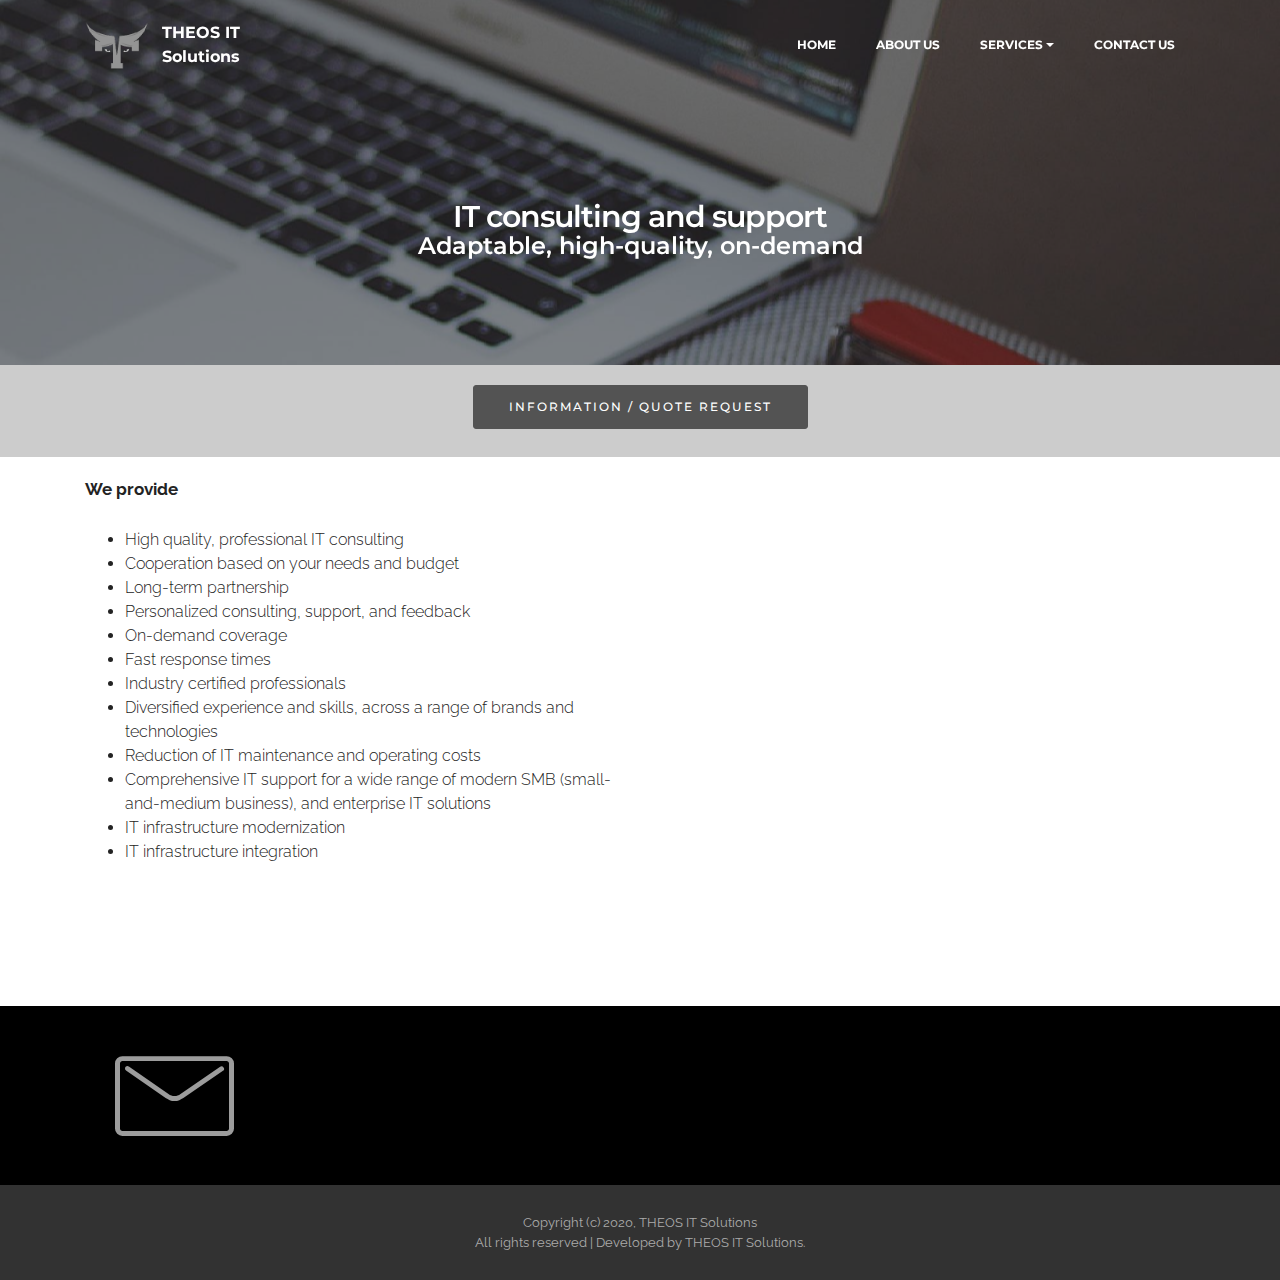
<file: it-consulting.html>
<!DOCTYPE html>
<html>
<head>
  <!-- Site made with Mobirise Website Builder v3.12.1, https://mobirise.com -->
  <meta charset="UTF-8">
  <meta http-equiv="X-UA-Compatible" content="IE=edge">
  <meta name="generator" content="Mobirise v3.12.1, mobirise.com">
  <meta name="viewport" content="width=device-width, initial-scale=1">
  <link rel="shortcut icon" href="assets/images/logo-164x128.png" type="image/x-icon">
  <meta name="description" content="Professional IT consulting and support, diversified range of IT brands and services, IT systems modernization, support of EOL, end-of-life, unsupported systems, services and solutions, on-demand coverage, fast response times, lower IT support and operating costs, adaptable services and solutions.">
  <title>IT Consulting and support - THEOS IT Solutions</title>
  <link rel="stylesheet" href="https://fonts.googleapis.com/css?family=Lora:400,700,400italic,700italic&amp;subset=latin">
  <link rel="stylesheet" href="https://fonts.googleapis.com/css?family=Montserrat:400,700">
  <link rel="stylesheet" href="https://fonts.googleapis.com/css?family=Raleway:100,100i,200,200i,300,300i,400,400i,500,500i,600,600i,700,700i,800,800i,900,900i">
  <link rel="stylesheet" href="assets/bootstrap-material-design-font/css/material.css">
  <link rel="stylesheet" href="assets/web/assets/mobirise-icons/mobirise-icons.css">
  <link rel="stylesheet" href="assets/tether/tether.min.css">
  <link rel="stylesheet" href="assets/bootstrap/css/bootstrap.min.css">
  <link rel="stylesheet" href="assets/animate.css/animate.min.css">
  <link rel="stylesheet" href="assets/dropdown/css/style.css">
  <link rel="stylesheet" href="assets/theme/css/style.css">
  <link rel="stylesheet" href="assets/mobirise/css/mbr-additional.css" type="text/css">
  
  
  
</head>
<body>
<section id="menu-2x">

    <nav class="navbar navbar-dropdown bg-color transparent navbar-fixed-top">
        <div class="container">

            <div class="mbr-table">
                <div class="mbr-table-cell">

                    <div class="navbar-brand">
                        <a href="index.html" class="navbar-logo"><img src="assets/images/logo-164x128.png" alt="THEOS IT Solutions" title="THEOS IT Solutions"></a>
                        <a class="navbar-caption" href="index.html">THEOS IT <br>Solutions</a>
                    </div>

                </div>
                <div class="mbr-table-cell">

                    <button class="navbar-toggler pull-xs-right hidden-md-up" type="button" data-toggle="collapse" data-target="#exCollapsingNavbar">
                        <div class="hamburger-icon"></div>
                    </button>

                    <ul class="nav-dropdown collapse pull-xs-right nav navbar-nav navbar-toggleable-sm" id="exCollapsingNavbar"><li class="nav-item"><a class="nav-link link" href="index.html">HOME</a></li><li class="nav-item"><a class="nav-link link" href="about.html">ABOUT US</a></li><li class="nav-item dropdown open"><a class="nav-link link dropdown-toggle" data-toggle="dropdown-submenu" href="page1.html#features3-3" aria-expanded="true">SERVICES</a><div class="dropdown-menu"><a class="dropdown-item" href="it-infrastructure.html">IT Infrastructure<br></a><a class="dropdown-item" href="virtualization.html">Virtualization</a><a class="dropdown-item" href="networking.html">Networking<br></a><a class="dropdown-item" href="web-and-email.html">Web / E-mail solutions<br></a><a class="dropdown-item" href="security.html">Security<br></a><a class="dropdown-item" href="privacy.html">Privacy / Reputation protection<br></a><a class="dropdown-item" href="it-consulting.html">IT Consulting / Support<br></a></div></li><li class="nav-item dropdown"><a class="nav-link link" href="contact.html" aria-expanded="false">CONTACT US<br></a></li></ul>
                    <button hidden="" class="navbar-toggler navbar-close" type="button" data-toggle="collapse" data-target="#exCollapsingNavbar">
                        <div class="close-icon"></div>
                    </button>

                </div>
            </div>

        </div>
    </nav>

</section>

<section class="engine"><a rel="external" href="https://mobirise.com">Mobirise</a></section><section class="mbr-section article mbr-parallax-background mbr-after-navbar" id="msg-box8-2v" style="background-image: url(assets/images/mbr-2000x2000.jpg); padding-top: 200px; padding-bottom: 80px;">

    <div class="mbr-overlay" style="opacity: 0.5; background-color: rgb(34, 34, 34);">
    </div>
    <div class="container">
        <div class="row">
            <div class="col-md-8 col-md-offset-2 text-xs-center">
                <h3 class="mbr-section-title display-2">IT consulting and support<br></h3>
                <div class="lead"><h4>Adaptable, high-quality, on-demand</h4></div>
                
            </div>
        </div>
    </div>

</section>

<section class="mbr-section mbr-section__container" id="buttons1-44" style="background-color: rgb(204, 204, 204); padding-top: 20px; padding-bottom: 20px;">

    <div class="container">
        <div class="row">
            <div class="col-xs-12">
                <div class="text-xs-center"><a class="btn btn-black" href="contact.html">INFORMATION / QUOTE REQUEST</a> </div>
            </div>
        </div>
    </div>

</section>

<section class="mbr-section article mbr-section__container" id="content6-2z" style="background-color: rgb(255, 255, 255); padding-top: 20px; padding-bottom: 20px;">

    <div class="container">
        <div class="row">
            <div class="col-xs-12 col-md-6 lead"><p><strong>We provide</strong></p><p><br></p><ul><li>High quality, professional IT consulting</li><li>Cooperation based on your needs and budget</li><li>Long-term partnership</li><li>Personalized consulting, support, and feedback</li><li>On-demand coverage</li><li>Fast response times</li><li>Industry certified professionals</li><li>Diversified experience and skills, across a range of brands and technologies</li><li>Reduction of IT maintenance and operating costs</li><li>Comprehensive IT support for a wide range of modern SMB (small-and-medium business), and enterprise IT solutions</li><li>IT infrastructure modernization</li><li>IT infrastructure integration</li></ul><p><br></p><ul><li>Customized, specialized maintenance, and support of old, end-of-life, end-of-support, manufacturer (OEM) unsupported systems&nbsp;<span style="line-height: 1.5;">(Win 2000, Win XP, Win Vista, Win 7)</span></li><li>Knowledge transfer</li></ul></div>
            <div class="col-xs-12 col-md-6 lead"></div>
        </div>
    </div>

</section>

<section class="mbr-section mbr-section-md-padding mbr-footer footer1" id="contacts1-33" style="background-color: rgb(0, 0, 0); padding-top: 30px; padding-bottom: 30px;">
    
    <div class="container">
        <div class="row">
            <div class="mbr-footer-content col-xs-12 col-md-3">
                <div><span class="mbri-letter mbr-iconfont mbr-iconfont-contacts1"></span></div>
            </div>
            <div class="mbr-footer-content col-xs-12 col-md-3">
                <p></p>
            </div>
            <div class="mbr-footer-content col-xs-12 col-md-3">
                <p><strong><br></strong><strong>Contact&nbsp;</strong><br>
Email: <a href="mailto:support@theosit.com" class="text-info">support@theosit.com</a><br></p>
            </div>
            <div class="mbr-footer-content col-xs-12 col-md-3">
                <p></p><p><strong>Links</strong><br>
<a href="#top" class="text-info">THEOS IT Solutions</a></p><br><p><a href="https://download.teamviewer.com/download/TeamViewerQS_en.exe" class="text-info">TeamViewer QuickSupport</a></p><p></p>
            </div>

        </div>
    </div>
</section>

<footer class="mbr-small-footer mbr-section mbr-section-nopadding" id="footer1-2y" style="background-color: rgb(50, 50, 50); padding-top: 1.75rem; padding-bottom: 1.75rem;">
    
    <div class="container">
        <p class="text-xs-center">Copyright (c) 2020, THEOS IT Solutions<br>All rights reserved | Developed by THEOS IT Solutions.<br></p>
    </div>
</footer>


  <script src="assets/web/assets/jquery/jquery.min.js"></script>
  <script src="assets/tether/tether.min.js"></script>
  <script src="assets/bootstrap/js/bootstrap.min.js"></script>
  <script src="assets/smooth-scroll/smooth-scroll.js"></script>
  <script src="assets/jarallax/jarallax.js"></script>
  <script src="assets/viewport-checker/jquery.viewportchecker.js"></script>
  <script src="assets/dropdown/js/script.min.js"></script>
  <script src="assets/touch-swipe/jquery.touch-swipe.min.js"></script>
  <script src="assets/theme/js/script.js"></script>
  
  
  <input name="animation" type="hidden">
  </body>
</html>
</file>
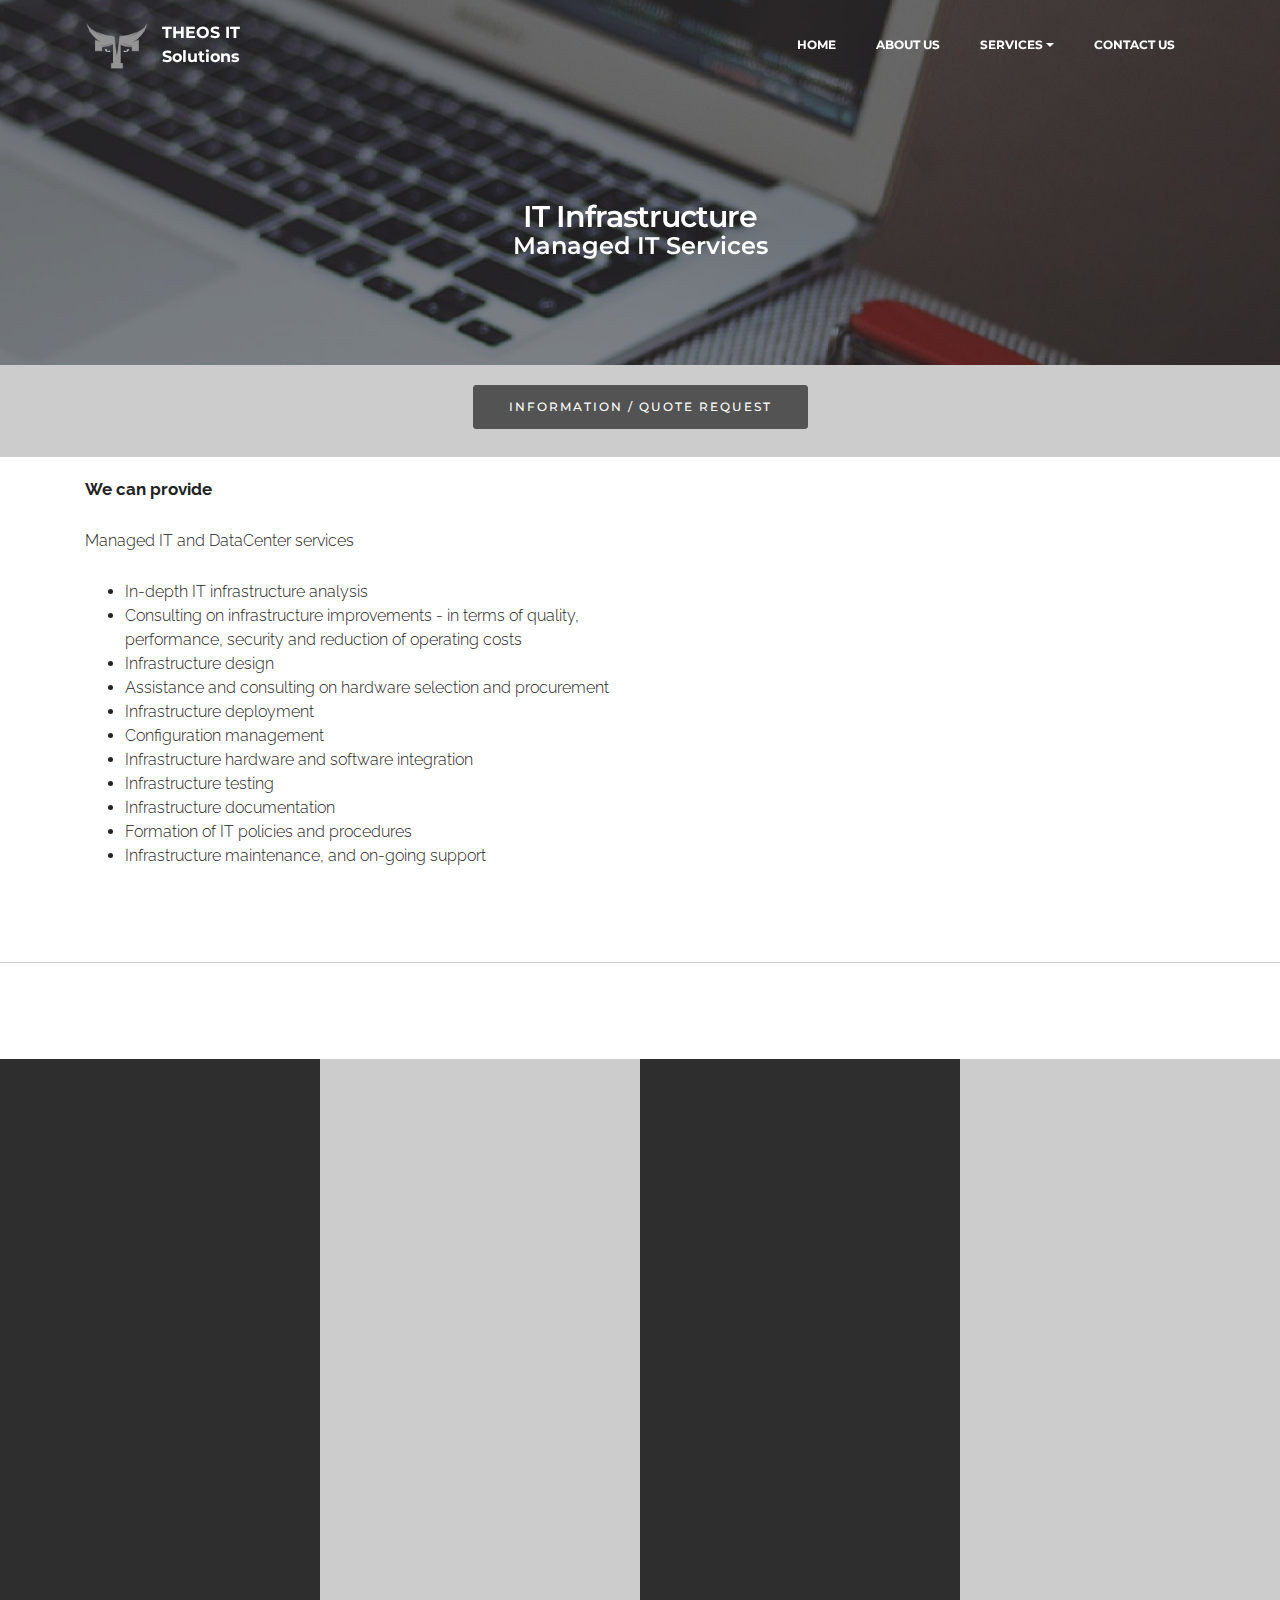
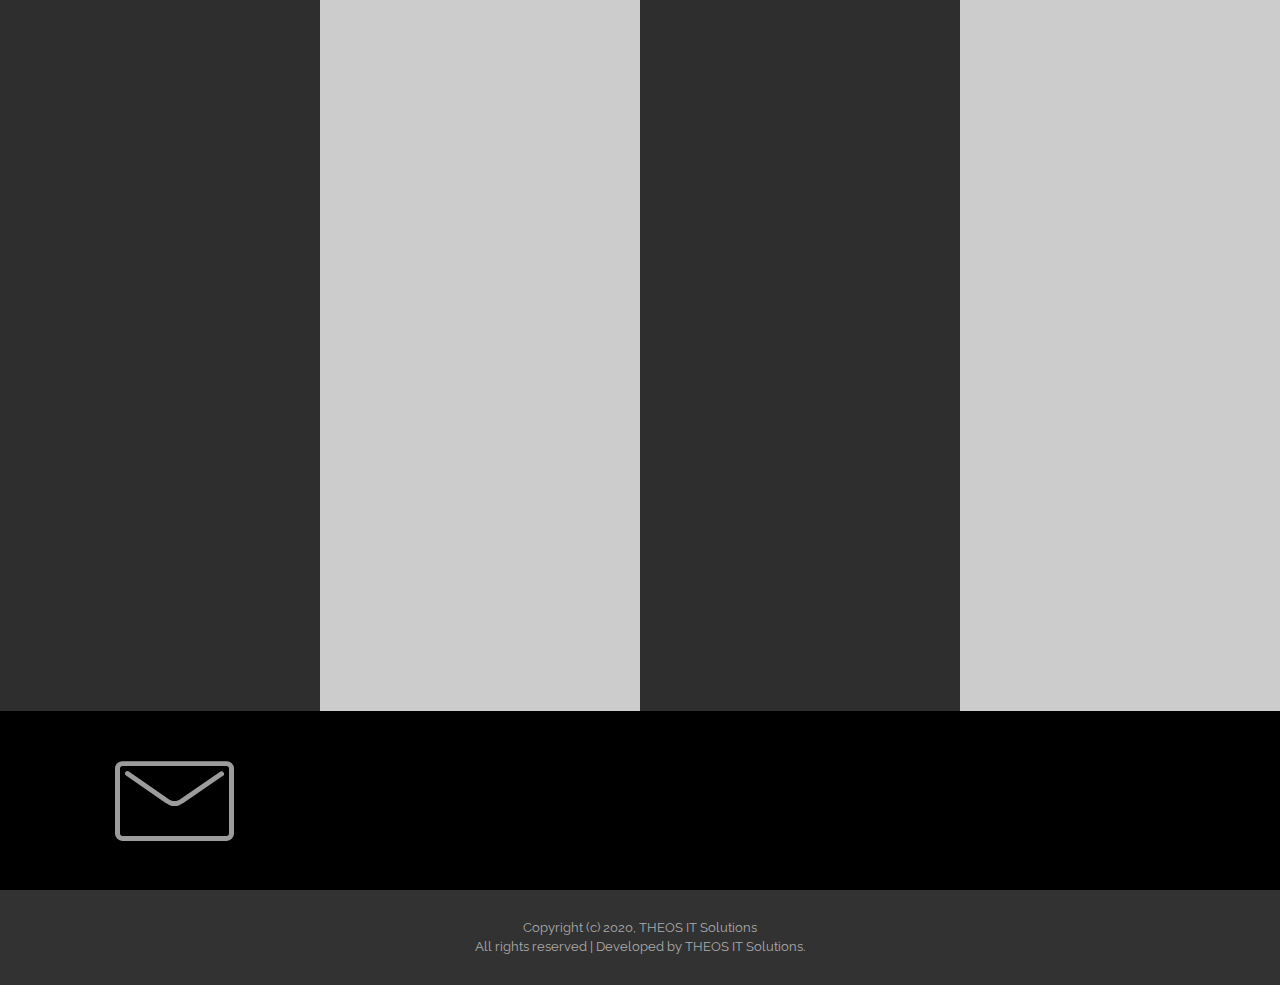
<file: it-infrastructure.html>
<!DOCTYPE html>
<html>
<head>
  <!-- Site made with Mobirise Website Builder v3.12.1, https://mobirise.com -->
  <meta charset="UTF-8">
  <meta http-equiv="X-UA-Compatible" content="IE=edge">
  <meta name="generator" content="Mobirise v3.12.1, mobirise.com">
  <meta name="viewport" content="width=device-width, initial-scale=1">
  <link rel="shortcut icon" href="assets/images/logo-164x128.png" type="image/x-icon">
  <meta name="description" content="We provide highly specialized IT Infrastructure analysis, improvements, design, deployment, configuration, integration, testing, documentation, support and maintenance. Managed IT Services">
  <title>IT Infrastructure - Managed IT Services  - THEOS IT Solutions</title>
  <link rel="stylesheet" href="https://fonts.googleapis.com/css?family=Lora:400,700,400italic,700italic&amp;subset=latin">
  <link rel="stylesheet" href="https://fonts.googleapis.com/css?family=Montserrat:400,700">
  <link rel="stylesheet" href="https://fonts.googleapis.com/css?family=Raleway:100,100i,200,200i,300,300i,400,400i,500,500i,600,600i,700,700i,800,800i,900,900i">
  <link rel="stylesheet" href="assets/bootstrap-material-design-font/css/material.css">
  <link rel="stylesheet" href="assets/et-line-font-plugin/style.css">
  <link rel="stylesheet" href="assets/web/assets/mobirise-icons/mobirise-icons.css">
  <link rel="stylesheet" href="assets/tether/tether.min.css">
  <link rel="stylesheet" href="assets/bootstrap/css/bootstrap.min.css">
  <link rel="stylesheet" href="assets/animate.css/animate.min.css">
  <link rel="stylesheet" href="assets/dropdown/css/style.css">
  <link rel="stylesheet" href="assets/theme/css/style.css">
  <link rel="stylesheet" href="assets/mobirise/css/mbr-additional.css" type="text/css">
  
  
  
</head>
<body>
<section id="menu-16">

    <nav class="navbar navbar-dropdown bg-color transparent navbar-fixed-top">
        <div class="container">

            <div class="mbr-table">
                <div class="mbr-table-cell">

                    <div class="navbar-brand">
                        <a href="index.html" class="navbar-logo"><img src="assets/images/logo-164x128.png" alt="THEOS IT Solutions" title="THEOS IT Solutions"></a>
                        <a class="navbar-caption" href="index.html">THEOS IT <br>Solutions</a>
                    </div>

                </div>
                <div class="mbr-table-cell">

                    <button class="navbar-toggler pull-xs-right hidden-md-up" type="button" data-toggle="collapse" data-target="#exCollapsingNavbar">
                        <div class="hamburger-icon"></div>
                    </button>

                    <ul class="nav-dropdown collapse pull-xs-right nav navbar-nav navbar-toggleable-sm" id="exCollapsingNavbar"><li class="nav-item"><a class="nav-link link" href="index.html">HOME</a></li><li class="nav-item"><a class="nav-link link" href="about.html">ABOUT US</a></li><li class="nav-item dropdown open"><a class="nav-link link dropdown-toggle" data-toggle="dropdown-submenu" href="page1.html#features3-3" aria-expanded="true">SERVICES</a><div class="dropdown-menu"><a class="dropdown-item" href="it-infrastructure.html">IT Infrastructure<br></a><a class="dropdown-item" href="virtualization.html">Virtualization</a><a class="dropdown-item" href="networking.html">Networking<br></a><a class="dropdown-item" href="web-and-email.html">Web / E-mail solutions<br></a><a class="dropdown-item" href="security.html">Security<br></a><a class="dropdown-item" href="privacy.html">Privacy / Reputation protection<br></a><a class="dropdown-item" href="it-consulting.html">IT Consulting / Support<br></a></div></li><li class="nav-item dropdown"><a class="nav-link link" href="contact.html" aria-expanded="false">CONTACT US<br></a></li></ul>
                    <button hidden="" class="navbar-toggler navbar-close" type="button" data-toggle="collapse" data-target="#exCollapsingNavbar">
                        <div class="close-icon"></div>
                    </button>

                </div>
            </div>

        </div>
    </nav>

</section>

<section class="engine"><a rel="external" href="https://mobirise.com">https://mobirise.com/</a></section><section class="mbr-section article mbr-parallax-background mbr-after-navbar" id="msg-box8-14" style="background-image: url(assets/images/mbr-2000x2000.jpg); padding-top: 200px; padding-bottom: 80px;">

    <div class="mbr-overlay" style="opacity: 0.5; background-color: rgb(34, 34, 34);">
    </div>
    <div class="container">
        <div class="row">
            <div class="col-md-8 col-md-offset-2 text-xs-center">
                <h3 class="mbr-section-title display-2">IT Infrastructure</h3>
                <div class="lead"><h4>Managed IT Services</h4></div>
                
            </div>
        </div>
    </div>

</section>

<section class="mbr-section mbr-section__container" id="buttons1-3x" style="background-color: rgb(204, 204, 204); padding-top: 20px; padding-bottom: 20px;">

    <div class="container">
        <div class="row">
            <div class="col-xs-12">
                <div class="text-xs-center"><a class="btn btn-black" href="contact.html">INFORMATION / QUOTE REQUEST</a> </div>
            </div>
        </div>
    </div>

</section>

<section class="mbr-section article mbr-section__container" id="content6-18" style="background-color: rgb(255, 255, 255); padding-top: 20px; padding-bottom: 20px;">

    <div class="container">
        <div class="row">
            <div class="col-xs-12 col-md-6 lead"><p><strong>We can provide</strong></p><p><strong><br></strong><span style="font-size: 16px; line-height: 1.5;">Managed IT and DataCenter services</span></p><p><span style="font-size: 16px; line-height: 1.5;"><br></span></p><ul><li>In-depth IT infrastructure analysis</li><li>Consulting on infrastructure improvements - in terms of quality, performance, security and reduction of operating costs</li><li>Infrastructure design</li><li>Assistance and consulting on hardware selection and procurement</li><li>Infrastructure deployment</li><li>Configuration management</li><li>Infrastructure hardware and software integration</li><li>Infrastructure testing</li><li>Infrastructure documentation</li><li>Formation of IT policies and procedures</li><li>Infrastructure maintenance, and on-going support</li></ul><p><br></p><ul><li>Specialized maintenance and support of Microsoft EOL and unsupported systems&nbsp;<span style="line-height: 1.5;">(Win 2000, Win XP, Win Vista, Win 7).</span></li></ul></div>
            <div class="col-xs-12 col-md-6 lead"></div>
        </div>
    </div>

</section>

<section class="mbr-section mbr-section__container article" id="header3-6r" style="background-color: rgb(204, 204, 204); padding-top: 0px; padding-bottom: 0px;">
    <div class="container">
        <div class="row">
            <div class="col-xs-12">
                <h3 class="mbr-section-title display-2"></h3>
                
            </div>
        </div>
    </div>
</section>

<section class="mbr-section mbr-section__container article" id="header3-19" style="background-color: rgb(255, 255, 255); padding-top: 20px; padding-bottom: 20px;">
    <div class="container">
        <div class="row">
            <div class="col-xs-12">
                <h3 class="mbr-section-title display-2">WE COVER</h3>
                <small class="mbr-section-subtitle"></small>
            </div>
        </div>
    </div>
</section>

<section class="mbr-cards mbr-section mbr-section-nopadding" id="features2-48" style="background-color: rgb(204, 204, 204);">

        

    <div class="mbr-cards-row row striped">

        <div class="mbr-cards-col col-xs-12 col-lg-3" style="padding-top: 40px; padding-bottom: 40px;">
            <div class="container">
                <div class="card cart-block">
                    
                    <div class="card-block">
                        <h4 class="card-title">Desktops / Mobile devices</h4>
                        
                        <p class="card-text">- Operating system configuration (Microsoft Windows XP, Vista, 7, 8, 10,&nbsp;Ubuntu, Mac OS)<br><br>- Performance optimization<br><br>- System cleanup<br><br>- System and data backup<br><br>- Remote backups<br><br>Backblaze<br>Dropbox<br><br>- Filesystem cleanup and optimization<br><br>- OEM Bloatware / Crapware removal<br><br>- Software deployment&nbsp;<br><br>Office (commercial, open-source)<br>E-mail (commercial, open-source)<br>Antivirus<br>Business software solutions as per requirements<br><br>- Driver updates<br>- BIOS / Firmware upgrades<br><br>- Hardware peripherals<br><br>printers<br>MFP devices<br>scanners<br>external disks<br><br>- Android mobile devices <br><br>Smartphones<br>Tablets</p>
                        
                    </div>
                </div>
            </div>
        </div>
        <div class="mbr-cards-col col-xs-12 col-lg-3" style="padding-top: 40px; padding-bottom: 40px;">
            <div class="container">
                <div class="card cart-block">
                    
                    <div class="card-block">
                        <h4 class="card-title">Servers / Backup solutions</h4>
                        
                        <p class="card-text">- HP, Dell, Fujitsu, SuperMicro (configuration, performance optimization, BIOS, firmware upgrades, diagnostics)<br><br>- Windows Server operating system deployment, configuration, maintenance, performance optimization&nbsp;(Microsoft Windows Server 2003, 2008, 2012, 2016)<br><br>- Linux server operating system deployment, configuration, performance optimization (CentOS, Redhat, Ubuntu, Debian)<br><br>- Filesystems optimization<br><br>- Backup hardware deployment<br><br>EMC DataDomain<br>HP StoreOnce D2D<br>NAS solutions for backup<br><br>- Backup software deployment <br><br>Veritas (Symantec) BackupExec<br>Veeam<br>EMC NetWorker<br>Acronis<br>R1Soft backup<br>System Center DPM<br>Windows Server Backup<br>Linux based backup solutions<br></p>
                        
                    </div>
                </div>
            </div>
        </div>
        <div class="mbr-cards-col col-xs-12 col-lg-3" style="padding-top: 40px; padding-bottom: 40px;">
            <div class="container">
                <div class="card cart-block">
                    
                    <div class="card-block">
                        <h4 class="card-title">Storage systems / infrastructure</h4>
                        
                        <p class="card-text">- HP 3Par, EVA storage systems<br>- EMC Clariion, VNX, Celerra, Symmetrix storage systems<br>- Fujitsu storage systems<br>- Hitachi storage systems<br><br>- Cisco, Brocade Fiber Channel (FC) switches<br><br>- Commercial and open source NAS solutions<br><br><span style="font-size: 1rem; line-height: 1.5;">EMC</span><br><span style="font-size: 1rem; line-height: 1.5;">HP</span><br><span style="font-size: 1rem; line-height: 1.5;">Synology</span><br><span style="font-size: 1rem; line-height: 1.5;">QNAP</span><br><span style="font-size: 1rem; line-height: 1.5;">WD</span><br><span style="font-size: 1rem; line-height: 1.5;">OpenFiler</span><br><span style="font-size: 1rem; line-height: 1.5;">FreeNAS</span><br></p>
                        
                    </div>
                </div>
            </div>
        </div>
        <div class="mbr-cards-col col-xs-12 col-lg-3" style="padding-top: 40px; padding-bottom: 40px;">
            <div class="container">
                <div class="card cart-block">
                    
                    <div class="card-block">
                        <h4 class="card-title">Networking solutions</h4>
                        
                        <p class="card-text">- HP, Allied Telesis, Juniper, Cisco, Brocade, LinkSys, D-Link, Netgear network switches<br><br>- Juniper, Allied Telesis, Checkpoint, Palo Alto, Watchguard, SonicWall, Sophos, Fortinet network firewalls<br><br>- Various SMB and enterprise network routers<br><br>- Software based firewall / routing solutions <br><br>(Vyatta - Brocade vRouter, pfSense, IPtables, Checkpoint, ZoneAlarm, Norton, Symantec, Avast, Comodo, Kaspersky, Microsoft TMG, Windows firewall)<br><br>- VPN solutions based on commercial hardware, as well as commercial and open source software<br><br>- Proxy, tunneling solutions<br><br>- Internet / network privacy / content blocking / filtering solutions</p>
                        
                    </div>
                </div>
            </div>
        </div>
        
        
    </div>
</section>

<section class="mbr-section mbr-section-md-padding mbr-footer footer1" id="contacts1-1c" style="background-color: rgb(0, 0, 0); padding-top: 30px; padding-bottom: 30px;">
    
    <div class="container">
        <div class="row">
            <div class="mbr-footer-content col-xs-12 col-md-3">
                <div><span class="mbri-letter mbr-iconfont mbr-iconfont-contacts1"></span></div>
            </div>
            <div class="mbr-footer-content col-xs-12 col-md-3">
                <p></p>
            </div>
            <div class="mbr-footer-content col-xs-12 col-md-3">
                <p><strong><br></strong><strong>Contact&nbsp;</strong><br>
Email: <a href="mailto:support@theosit.com" class="text-info">support@theosit.com</a><br></p>
            </div>
            <div class="mbr-footer-content col-xs-12 col-md-3">
                <p></p><p><strong>Links</strong><br>
<a href="#top" class="text-info">THEOS IT Solutions</a></p><br><p><a href="https://download.teamviewer.com/download/TeamViewerQS_en.exe" class="text-info">TeamViewer QuickSupport</a></p><p></p>
            </div>

        </div>
    </div>
</section>

<footer class="mbr-small-footer mbr-section mbr-section-nopadding" id="footer1-17" style="background-color: rgb(50, 50, 50); padding-top: 1.75rem; padding-bottom: 1.75rem;">
    
    <div class="container">
        <p class="text-xs-center">Copyright (c) 2020, THEOS IT Solutions<br>All rights reserved | Developed by THEOS IT Solutions.<br></p>
    </div>
</footer>


  <script src="assets/web/assets/jquery/jquery.min.js"></script>
  <script src="assets/tether/tether.min.js"></script>
  <script src="assets/bootstrap/js/bootstrap.min.js"></script>
  <script src="assets/smooth-scroll/smooth-scroll.js"></script>
  <script src="assets/jarallax/jarallax.js"></script>
  <script src="assets/viewport-checker/jquery.viewportchecker.js"></script>
  <script src="assets/dropdown/js/script.min.js"></script>
  <script src="assets/touch-swipe/jquery.touch-swipe.min.js"></script>
  <script src="assets/theme/js/script.js"></script>
  
  
  <input name="animation" type="hidden">
  </body>
</html>
</file>
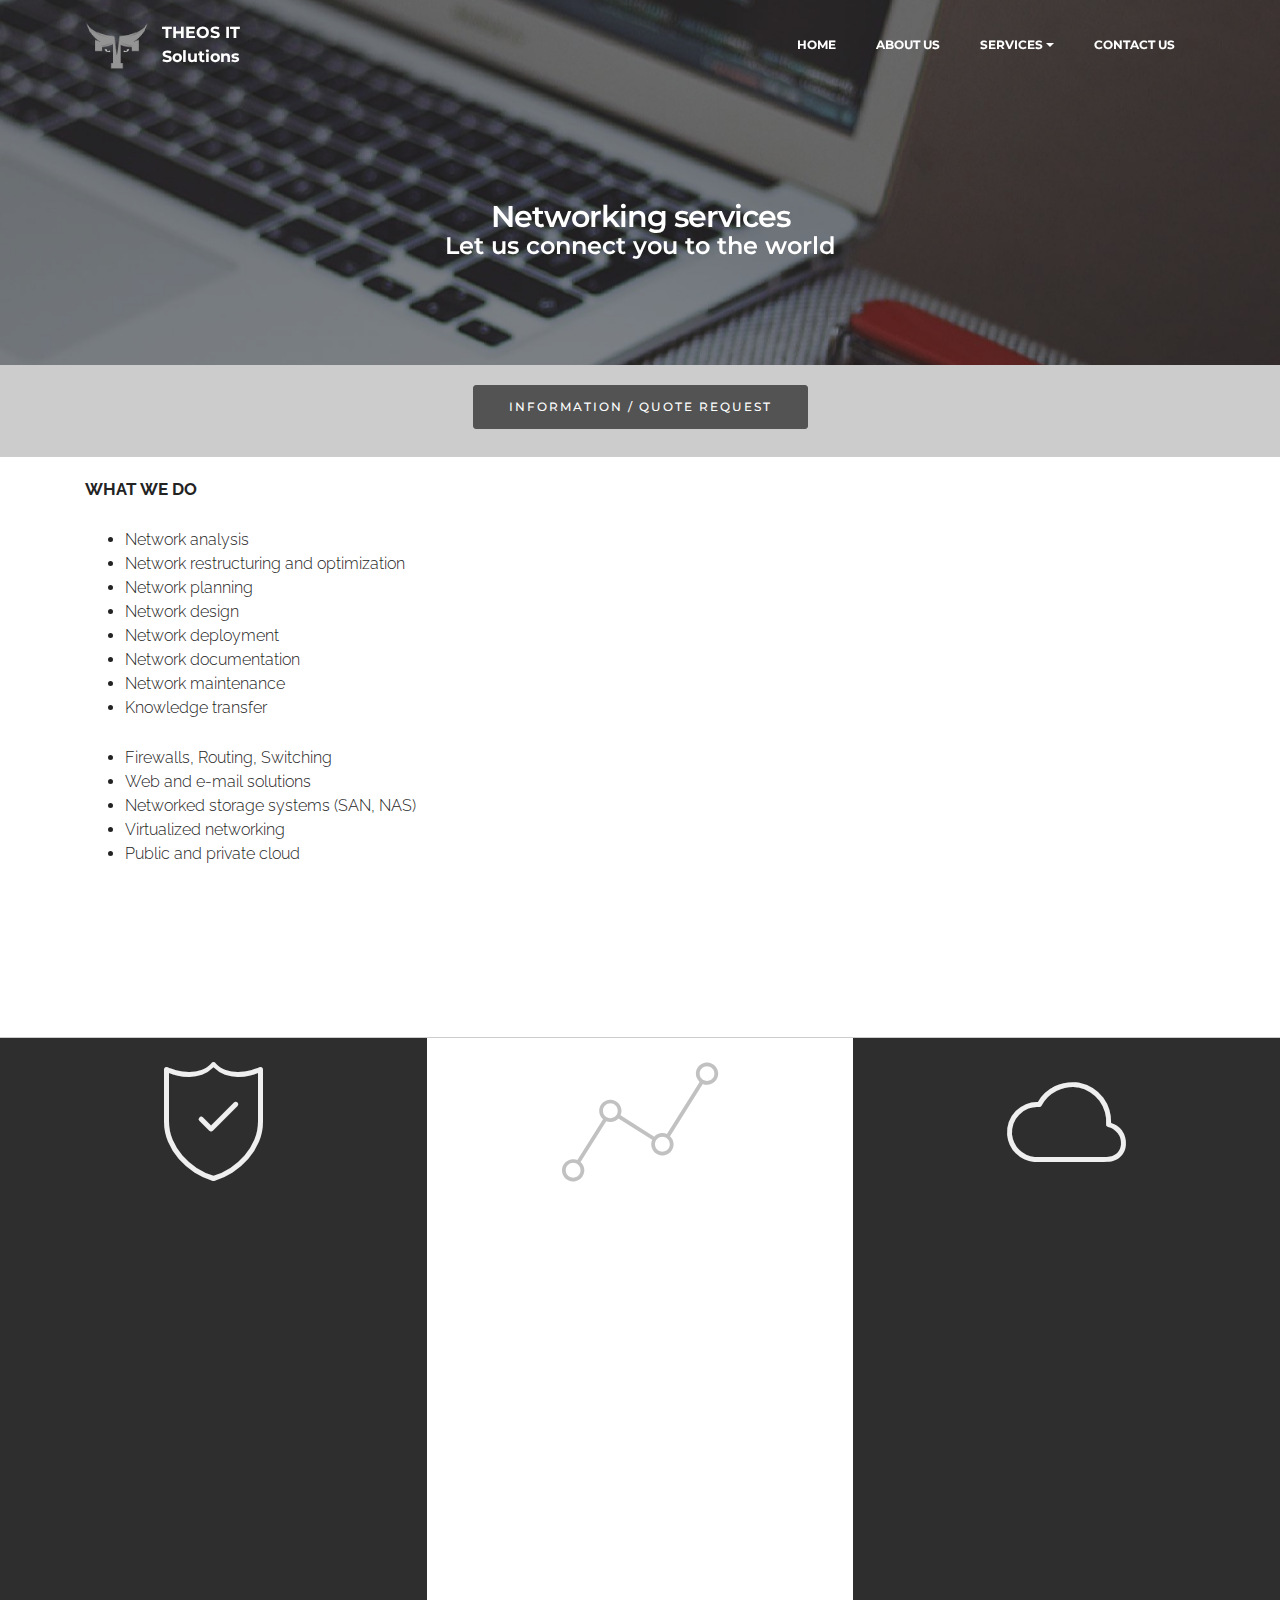
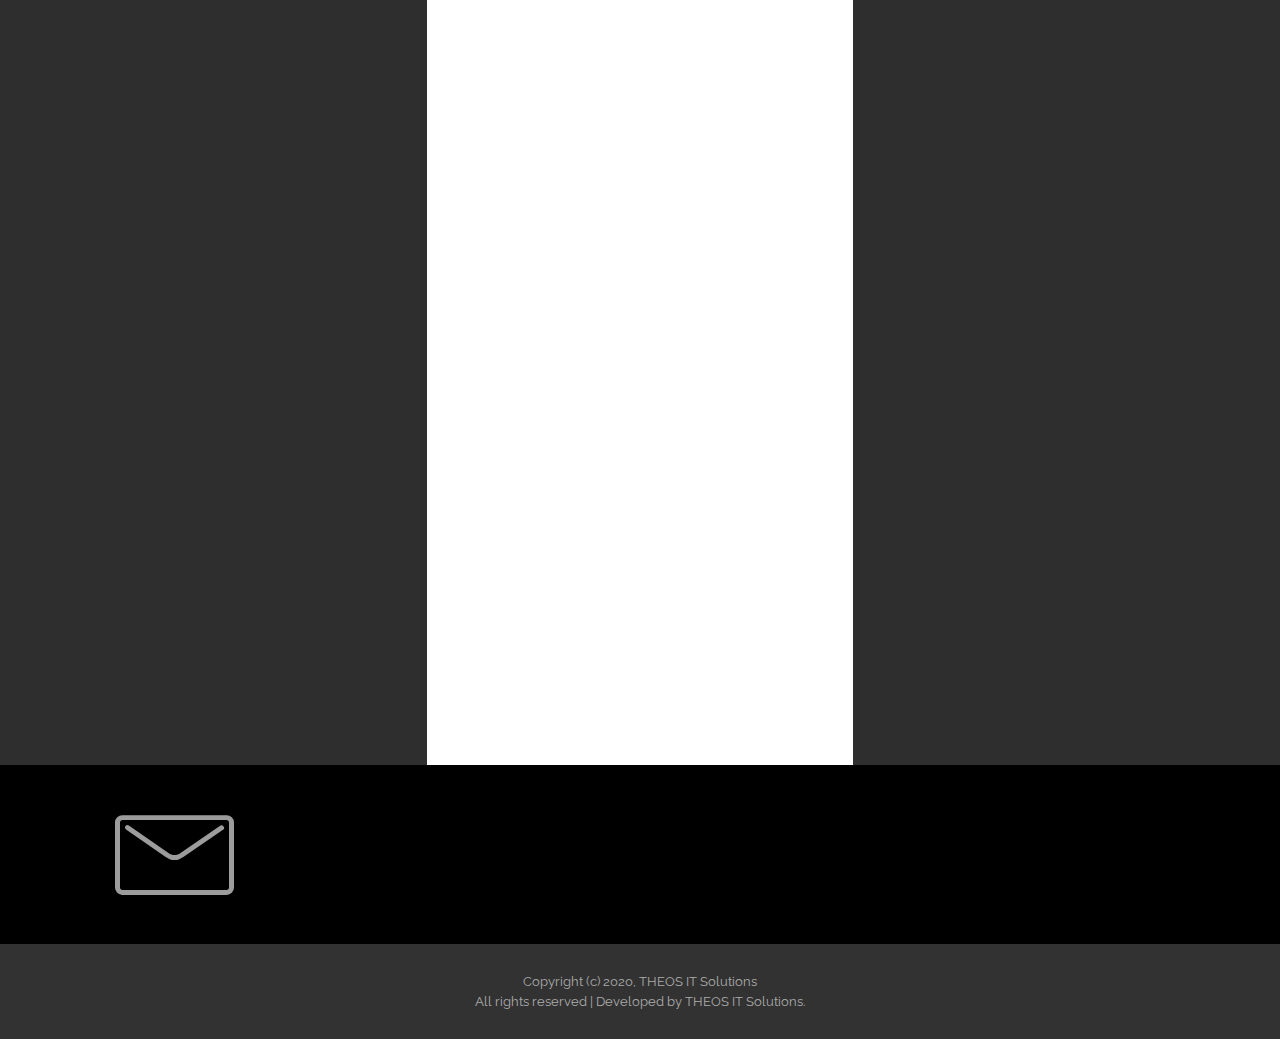
<file: networking.html>
<!DOCTYPE html>
<html>
<head>
  <!-- Site made with Mobirise Website Builder v3.12.1, https://mobirise.com -->
  <meta charset="UTF-8">
  <meta http-equiv="X-UA-Compatible" content="IE=edge">
  <meta name="generator" content="Mobirise v3.12.1, mobirise.com">
  <meta name="viewport" content="width=device-width, initial-scale=1">
  <link rel="shortcut icon" href="assets/images/logo-164x128.png" type="image/x-icon">
  <meta name="description" content="High-quality network design, planning, deployment, implementation, integration, configuration, mainteance and support. Physical, virtual networking systems, switches, routers, firewalls. Server and DataCenter infrastructure. Windows, Linux server solutions.">
  <title>Networking systems - THEOS IT Consulting</title>
  <link rel="stylesheet" href="https://fonts.googleapis.com/css?family=Lora:400,700,400italic,700italic&amp;subset=latin">
  <link rel="stylesheet" href="https://fonts.googleapis.com/css?family=Montserrat:400,700">
  <link rel="stylesheet" href="https://fonts.googleapis.com/css?family=Raleway:100,100i,200,200i,300,300i,400,400i,500,500i,600,600i,700,700i,800,800i,900,900i">
  <link rel="stylesheet" href="assets/bootstrap-material-design-font/css/material.css">
  <link rel="stylesheet" href="assets/web/assets/mobirise-icons/mobirise-icons.css">
  <link rel="stylesheet" href="assets/et-line-font-plugin/style.css">
  <link rel="stylesheet" href="assets/tether/tether.min.css">
  <link rel="stylesheet" href="assets/bootstrap/css/bootstrap.min.css">
  <link rel="stylesheet" href="assets/animate.css/animate.min.css">
  <link rel="stylesheet" href="assets/dropdown/css/style.css">
  <link rel="stylesheet" href="assets/theme/css/style.css">
  <link rel="stylesheet" href="assets/mobirise/css/mbr-additional.css" type="text/css">
  
  
  
</head>
<body>
<section id="menu-1o">

    <nav class="navbar navbar-dropdown bg-color transparent navbar-fixed-top">
        <div class="container">

            <div class="mbr-table">
                <div class="mbr-table-cell">

                    <div class="navbar-brand">
                        <a href="index.html" class="navbar-logo"><img src="assets/images/logo-164x128.png" alt="THEOS IT Solutions" title="THEOS IT Solutions"></a>
                        <a class="navbar-caption" href="index.html">THEOS IT <br>Solutions</a>
                    </div>

                </div>
                <div class="mbr-table-cell">

                    <button class="navbar-toggler pull-xs-right hidden-md-up" type="button" data-toggle="collapse" data-target="#exCollapsingNavbar">
                        <div class="hamburger-icon"></div>
                    </button>

                    <ul class="nav-dropdown collapse pull-xs-right nav navbar-nav navbar-toggleable-sm" id="exCollapsingNavbar"><li class="nav-item"><a class="nav-link link" href="index.html">HOME</a></li><li class="nav-item"><a class="nav-link link" href="about.html">ABOUT US</a></li><li class="nav-item dropdown open"><a class="nav-link link dropdown-toggle" data-toggle="dropdown-submenu" href="page1.html#features3-3" aria-expanded="true">SERVICES</a><div class="dropdown-menu"><a class="dropdown-item" href="it-infrastructure.html">IT Infrastructure<br></a><a class="dropdown-item" href="virtualization.html">Virtualization</a><a class="dropdown-item" href="networking.html">Networking<br></a><a class="dropdown-item" href="web-and-email.html">Web / E-mail solutions<br></a><a class="dropdown-item" href="security.html">Security<br></a><a class="dropdown-item" href="privacy.html">Privacy / Reputation protection<br></a><a class="dropdown-item" href="it-consulting.html">IT Consulting / Support<br></a></div></li><li class="nav-item dropdown"><a class="nav-link link" href="contact.html" aria-expanded="false">CONTACT US<br></a></li></ul>
                    <button hidden="" class="navbar-toggler navbar-close" type="button" data-toggle="collapse" data-target="#exCollapsingNavbar">
                        <div class="close-icon"></div>
                    </button>

                </div>
            </div>

        </div>
    </nav>

</section>

<section class="engine"><a rel="external" href="https://mobirise.com">https://mobirise.com/</a></section><section class="mbr-section article mbr-parallax-background mbr-after-navbar" id="msg-box8-1m" style="background-image: url(assets/images/mbr-2000x2000.jpg); padding-top: 200px; padding-bottom: 80px;">

    <div class="mbr-overlay" style="opacity: 0.5; background-color: rgb(34, 34, 34);">
    </div>
    <div class="container">
        <div class="row">
            <div class="col-md-8 col-md-offset-2 text-xs-center">
                <h3 class="mbr-section-title display-2">Networking services</h3>
                <div class="lead"><h4>Let us connect you to the world</h4></div>
                
            </div>
        </div>
    </div>

</section>

<section class="mbr-section mbr-section__container" id="buttons1-3z" style="background-color: rgb(204, 204, 204); padding-top: 20px; padding-bottom: 20px;">

    <div class="container">
        <div class="row">
            <div class="col-xs-12">
                <div class="text-xs-center"><a class="btn btn-black" href="contact.html">INFORMATION / QUOTE REQUEST</a> </div>
            </div>
        </div>
    </div>

</section>

<section class="mbr-section article mbr-section__container" id="content6-1q" style="background-color: rgb(255, 255, 255); padding-top: 20px; padding-bottom: 20px;">

    <div class="container">
        <div class="row">
            <div class="col-xs-12 col-md-6 lead"><p><strong>WHAT WE DO</strong></p><p><br></p><ul><li>Network analysis</li><li>Network restructuring and optimization</li><li>Network planning</li><li>Network design</li><li>Network deployment</li><li>Network documentation</li><li>Network maintenance</li><li>Knowledge transfer</li></ul><p><br></p><ul><li>Firewalls, Routing, Switching</li><li>Web and e-mail solutions</li><li>Networked storage systems (SAN, NAS)</li><li>Virtualized networking</li><li>Public and private cloud</li><li>Backup / replication solutions</li><li>Microsoft Windows server solutions</li><li>Linux server solutions</li></ul></div>
            <div class="col-xs-12 col-md-6 lead"></div>
        </div>
    </div>

</section>

<section class="mbr-section mbr-section__container article" id="header3-1r" style="background-color: rgb(255, 255, 255); padding-top: 20px; padding-bottom: 20px;">
    <div class="container">
        <div class="row">
            <div class="col-xs-12">
                <h3 class="mbr-section-title display-2">SOLUTIONS</h3>
                <small class="mbr-section-subtitle"></small>
            </div>
        </div>
    </div>
</section>

<section class="mbr-section mbr-section__container article" id="header3-6m" style="background-color: rgb(204, 204, 204); padding-top: 0px; padding-bottom: 0px;">
    <div class="container">
        <div class="row">
            <div class="col-xs-12">
                <h3 class="mbr-section-title display-2"></h3>
                
            </div>
        </div>
    </div>
</section>

<section class="mbr-cards mbr-section mbr-section-nopadding" id="features2-4k" style="background-color: rgb(255, 255, 255);">

        

    <div class="mbr-cards-row row striped">

        <div class="mbr-cards-col col-xs-12 col-lg-4" style="padding-top: 0px; padding-bottom: 0px;">
            <div class="container">
                <div class="card cart-block">
                    <div class="card-img"><span class="mbri-protect mbr-iconfont mbr-iconfont-features2" style="color: rgb(239, 239, 239);"></span></div>
                    <div class="card-block">
                        <h4 class="card-title">Firewalls</h4>
                        
                        <p class="card-text">Virtual and physical firewalls<br>Commercial and open-source<br><br>Firewall deployment<br>Firewall integration<br>Firewall maintenance and monitoring<br><br>Checkpoint<br>Juniper<br>Watchguard<br>Palo Alto<br>Fortinet / Fortigate<br>Sophos<br>Sonicwall<br>Cisco<br>McAfee<br>Kerio<br><br>pfSense<br>ClearOS<br>Kaspersky<br>IPtables<br>Symantec<br>Norton<br>ZoneAlarm<br>Avast<br>Comodo<br>Microsoft TMG<br>Windows firewall</p>
                        
                    </div>
                </div>
            </div>
        </div>
        <div class="mbr-cards-col col-xs-12 col-lg-4" style="padding-top: 0px; padding-bottom: 0px;">
            <div class="container">
                <div class="card cart-block">
                    <div class="card-img"><span class="etl-icon icon-linegraph mbr-iconfont mbr-iconfont-features2" style="color: rgb(193, 193, 193);"></span></div>
                    <div class="card-block">
                        <h4 class="card-title">Routing / Switching<br>WAN | LAN | WIFI</h4>
                        
                        <p class="card-text">Virtual and physical routing<br>Virtual and physical switching<br>Commercial and open-source<br><br>Routing and switching infrastructure deployment, integration and maintenance<br><br>HP<br>Brocade<br>Allied Telesis<br>Huawei<br>Mikrotik<br>Juniper<br>Cisco<br>D-Link<br>Netgear<br>Linksys<br>Zyxel<br>ZTE<br><br>pfSense<br>ClearOS<br>Vyatta<br>VMware<br>Linux / Unix<br>Windows<br></p>
                        
                    </div>
                </div>
            </div>
        </div>
        <div class="mbr-cards-col col-xs-12 col-lg-4" style="padding-top: 0px; padding-bottom: 0px;">
            <div class="container">
                <div class="card cart-block">
                    <div class="card-img"><span class="mbri-cloud mbr-iconfont mbr-iconfont-features2" style="color: rgb(239, 239, 239);"></span></div>
                    <div class="card-block">
                        <h4 class="card-title">Datacenter / server infrastructure</h4>
                        
                        <p class="card-text"><strong>Microsoft server solutions</strong><strong><br></strong><br>(Windows Server 2003, <br>2008, 2012, 2016)<br><br>Active Directory<br>Windows Certificate Authority (CA)<br>Microsoft DHCP, DNS,<br>IIS<br>WSUS<br>Microsoft File servers<br>Microsoft Exchange<br>Microsoft Lync /&nbsp;Skype for Business Server<br>Microsoft Sharepoint<br><br><strong>Backup / replication solutions</strong><br><br>Veritas (Symantec) BackupExec<br>Veeam<br>EMC DataDomain<br>EMC NetWorker<br>HP StoreOnce D2D<br>System Center DPM<br>Windows Server Backup<br>Acronis<br>R1Soft<br>Linux based backup solutions<br><br><strong>Public and private cloud</strong><br><br><strong>Linux server solutions</strong><strong><br></strong><br>(RHEL, CentOS, Debian, Ubuntu)<br><br><strong>Networked storage systems</strong><br><br>SAN (FC, iSCSI)<br>EMC, HP, Dell, Fujitsu, Hitachi<br><br>NAS<br>EMC, HP, Synology, QNAP, WD, OpenFiler, FreeNAS, Windows and Linux file shares <br>(CIFS, NFS)<br><br></p>
                        
                    </div>
                </div>
            </div>
        </div>
        
        
        
    </div>
</section>

<section class="mbr-section mbr-section-md-padding mbr-footer footer1" id="contacts1-1u" style="background-color: rgb(0, 0, 0); padding-top: 30px; padding-bottom: 30px;">
    
    <div class="container">
        <div class="row">
            <div class="mbr-footer-content col-xs-12 col-md-3">
                <div><span class="mbri-letter mbr-iconfont mbr-iconfont-contacts1"></span></div>
            </div>
            <div class="mbr-footer-content col-xs-12 col-md-3">
                <p></p>
            </div>
            <div class="mbr-footer-content col-xs-12 col-md-3">
                <p><strong><br></strong><strong>Contact&nbsp;</strong><br>
Email: <a href="mailto:support@theosit.com" class="text-info">support@theosit.com</a><br></p>
            </div>
            <div class="mbr-footer-content col-xs-12 col-md-3">
                <p></p><p><strong>Links</strong><br>
<a href="#top" class="text-info">THEOS IT Solutions</a></p><br><p><a href="https://download.teamviewer.com/download/TeamViewerQS_en.exe" class="text-info">TeamViewer QuickSupport</a></p><p></p>
            </div>

        </div>
    </div>
</section>

<footer class="mbr-small-footer mbr-section mbr-section-nopadding" id="footer1-1p" style="background-color: rgb(50, 50, 50); padding-top: 1.75rem; padding-bottom: 1.75rem;">
    
    <div class="container">
        <p class="text-xs-center">Copyright (c) 2020, THEOS IT Solutions<br>All rights reserved | Developed by THEOS IT Solutions.<br></p>
    </div>
</footer>


  <script src="assets/web/assets/jquery/jquery.min.js"></script>
  <script src="assets/tether/tether.min.js"></script>
  <script src="assets/bootstrap/js/bootstrap.min.js"></script>
  <script src="assets/smooth-scroll/smooth-scroll.js"></script>
  <script src="assets/jarallax/jarallax.js"></script>
  <script src="assets/viewport-checker/jquery.viewportchecker.js"></script>
  <script src="assets/dropdown/js/script.min.js"></script>
  <script src="assets/touch-swipe/jquery.touch-swipe.min.js"></script>
  <script src="assets/theme/js/script.js"></script>
  
  
  <input name="animation" type="hidden">
  </body>
</html>
</file>
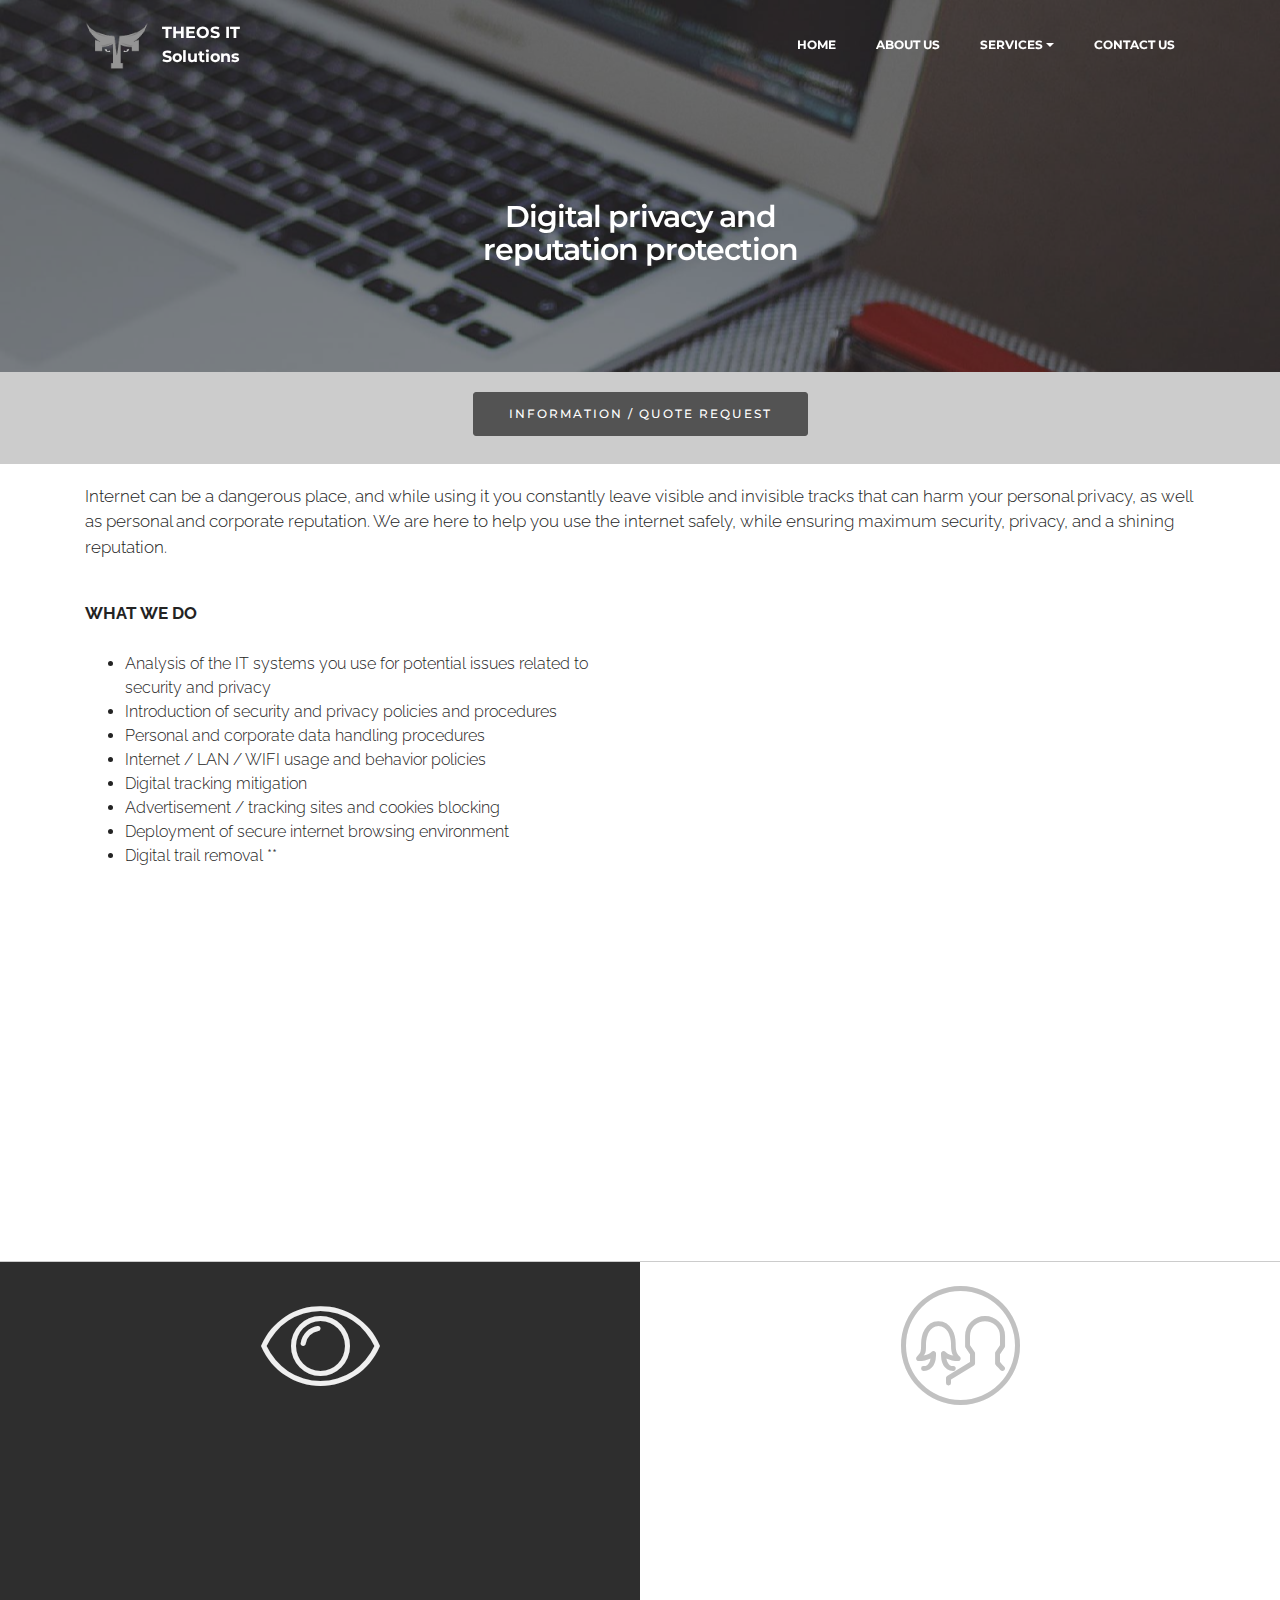
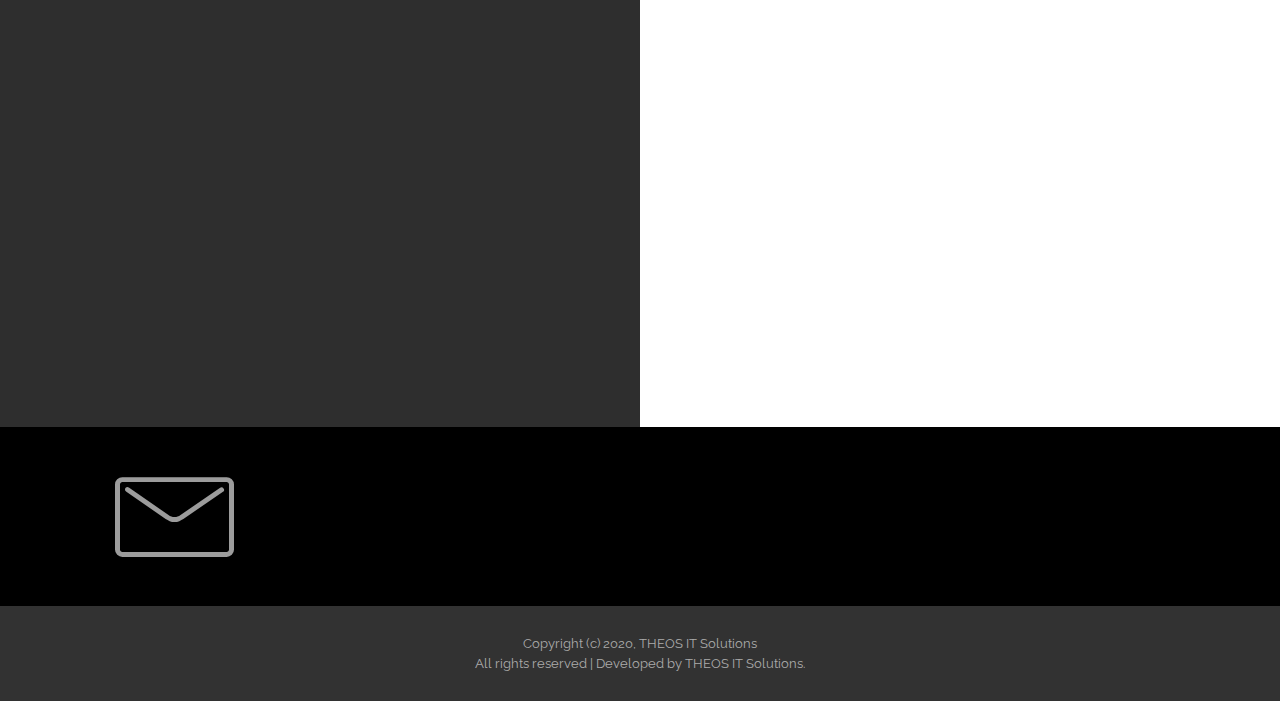
<file: privacy.html>
<!DOCTYPE html>
<html>
<head>
  <!-- Site made with Mobirise Website Builder v3.12.1, https://mobirise.com -->
  <meta charset="UTF-8">
  <meta http-equiv="X-UA-Compatible" content="IE=edge">
  <meta name="generator" content="Mobirise v3.12.1, mobirise.com">
  <meta name="viewport" content="width=device-width, initial-scale=1">
  <link rel="shortcut icon" href="assets/images/logo-164x128.png" type="image/x-icon">
  <meta name="description" content="Digital privacy, reputation protection, privacy protection solutions, services and systems, reputation cleanup, tracking blocking, advertisement blocking services, solutions">
  <title>Digital privacy and reputation protection - THEOS IT Solutions</title>
  <link rel="stylesheet" href="https://fonts.googleapis.com/css?family=Lora:400,700,400italic,700italic&amp;subset=latin">
  <link rel="stylesheet" href="https://fonts.googleapis.com/css?family=Montserrat:400,700">
  <link rel="stylesheet" href="https://fonts.googleapis.com/css?family=Raleway:100,100i,200,200i,300,300i,400,400i,500,500i,600,600i,700,700i,800,800i,900,900i">
  <link rel="stylesheet" href="assets/bootstrap-material-design-font/css/material.css">
  <link rel="stylesheet" href="assets/web/assets/mobirise-icons/mobirise-icons.css">
  <link rel="stylesheet" href="assets/et-line-font-plugin/style.css">
  <link rel="stylesheet" href="assets/tether/tether.min.css">
  <link rel="stylesheet" href="assets/bootstrap/css/bootstrap.min.css">
  <link rel="stylesheet" href="assets/animate.css/animate.min.css">
  <link rel="stylesheet" href="assets/dropdown/css/style.css">
  <link rel="stylesheet" href="assets/theme/css/style.css">
  <link rel="stylesheet" href="assets/mobirise/css/mbr-additional.css" type="text/css">
  
  
  
</head>
<body>
<section id="menu-2o">

    <nav class="navbar navbar-dropdown bg-color transparent navbar-fixed-top">
        <div class="container">

            <div class="mbr-table">
                <div class="mbr-table-cell">

                    <div class="navbar-brand">
                        <a href="index.html" class="navbar-logo"><img src="assets/images/logo-164x128.png" alt="THEOS IT Solutions" title="THEOS IT Solutions"></a>
                        <a class="navbar-caption" href="index.html">THEOS IT <br>Solutions</a>
                    </div>

                </div>
                <div class="mbr-table-cell">

                    <button class="navbar-toggler pull-xs-right hidden-md-up" type="button" data-toggle="collapse" data-target="#exCollapsingNavbar">
                        <div class="hamburger-icon"></div>
                    </button>

                    <ul class="nav-dropdown collapse pull-xs-right nav navbar-nav navbar-toggleable-sm" id="exCollapsingNavbar"><li class="nav-item"><a class="nav-link link" href="index.html">HOME</a></li><li class="nav-item"><a class="nav-link link" href="about.html">ABOUT US</a></li><li class="nav-item dropdown open"><a class="nav-link link dropdown-toggle" data-toggle="dropdown-submenu" href="page1.html#features3-3" aria-expanded="true">SERVICES</a><div class="dropdown-menu"><a class="dropdown-item" href="it-infrastructure.html">IT Infrastructure<br></a><a class="dropdown-item" href="virtualization.html">Virtualization</a><a class="dropdown-item" href="networking.html">Networking<br></a><a class="dropdown-item" href="web-and-email.html">Web / E-mail solutions<br></a><a class="dropdown-item" href="security.html">Security<br></a><a class="dropdown-item" href="privacy.html">Privacy / Reputation protection<br></a><a class="dropdown-item" href="it-consulting.html">IT Consulting / Support<br></a></div></li><li class="nav-item dropdown"><a class="nav-link link" href="contact.html" aria-expanded="false">CONTACT US<br></a></li></ul>
                    <button hidden="" class="navbar-toggler navbar-close" type="button" data-toggle="collapse" data-target="#exCollapsingNavbar">
                        <div class="close-icon"></div>
                    </button>

                </div>
            </div>

        </div>
    </nav>

</section>

<section class="engine"><a rel="external" href="https://mobirise.com">Mobirise Web Page Builder</a></section><section class="mbr-section article mbr-parallax-background mbr-after-navbar" id="msg-box8-2m" style="background-image: url(assets/images/mbr-2000x2000.jpg); padding-top: 200px; padding-bottom: 80px;">

    <div class="mbr-overlay" style="opacity: 0.5; background-color: rgb(34, 34, 34);">
    </div>
    <div class="container">
        <div class="row">
            <div class="col-md-8 col-md-offset-2 text-xs-center">
                <h3 class="mbr-section-title display-2">Digital privacy and <br>reputation protection</h3>
                <div class="lead"><h4></h4></div>
                
            </div>
        </div>
    </div>

</section>

<section class="mbr-section mbr-section__container" id="buttons1-43" style="background-color: rgb(204, 204, 204); padding-top: 20px; padding-bottom: 20px;">

    <div class="container">
        <div class="row">
            <div class="col-xs-12">
                <div class="text-xs-center"><a class="btn btn-black" href="contact.html">INFORMATION / QUOTE REQUEST</a> </div>
            </div>
        </div>
    </div>

</section>

<section class="mbr-section article mbr-section__container" id="content1-2n" style="background-color: rgb(255, 255, 255); padding-top: 20px; padding-bottom: 20px;">

    <div class="container">
        <div class="row">
            <div class="col-xs-12 lead">Internet can be a dangerous place, and while using it you constantly leave visible and invisible tracks that can harm your personal privacy, as well as personal and corporate reputation. We are here to help you use the internet safely, while ensuring maximum security, privacy, and a shining reputation.</div>
        </div>
    </div>

</section>

<section class="mbr-section article mbr-section__container" id="content6-2q" style="background-color: rgb(255, 255, 255); padding-top: 20px; padding-bottom: 20px;">

    <div class="container">
        <div class="row">
            <div class="col-xs-12 col-md-6 lead"><p><strong>WHAT WE DO</strong></p><p><br></p><ul><li>Analysis of the IT systems you use for potential issues related to security and privacy</li><li>Introduction of security and privacy policies and procedures</li><li>Personal and corporate data handling procedures</li><li>Internet / LAN / WIFI usage and behavior policies</li><li>Digital tracking mitigation</li><li>Advertisement / tracking sites and cookies blocking</li><li>Deployment of secure internet browsing environment</li><li>Digital trail removal **</li><li>Secure data deletion / wiping **</li><li>Removal of personal internet content **</li><li>Removal of cached search results **</li><li>Deletion of internet service accounts **</li></ul><p><br></p><p>** With explicit personal / corporate written permission and authorization. Must be an owner of the given online account / service / content / computer system or database. </p><p><br></p><p>Legal data removal only, performed only from customer owned / customer leased computer systems / services.</p></div>
            <div class="col-xs-12 col-md-6 lead"></div>
        </div>
    </div>

</section>

<section class="mbr-section mbr-section__container article" id="header3-4v" style="background-color: rgb(255, 255, 255); padding-top: 20px; padding-bottom: 20px;">
    <div class="container">
        <div class="row">
            <div class="col-xs-12">
                <h3 class="mbr-section-title display-2">GUARD</h3>
                <small class="mbr-section-subtitle"></small>
            </div>
        </div>
    </div>
</section>

<section class="mbr-section mbr-section__container article" id="header3-6o" style="background-color: rgb(204, 204, 204); padding-top: 0px; padding-bottom: 0px;">
    <div class="container">
        <div class="row">
            <div class="col-xs-12">
                <h3 class="mbr-section-title display-2"></h3>
                
            </div>
        </div>
    </div>
</section>

<section class="mbr-cards mbr-section mbr-section-nopadding" id="features2-4u" style="background-color: rgb(255, 255, 255);">

        

    <div class="mbr-cards-row row striped">

        <div class="mbr-cards-col col-xs-12 col-lg-6" style="padding-top: 0px; padding-bottom: 0px;">
            <div class="container">
                <div class="card cart-block">
                    <div class="card-img"><span class="mbri-preview mbr-iconfont mbr-iconfont-features2" style="color: rgb(239, 239, 239);"></span></div>
                    <div class="card-block">
                        <h4 class="card-title">Privacy</h4>
                        
                        <p class="card-text"></p><p>Privacy policies and procedures<br>Internet / LAN / WAN usage and behavior procedures and policies<br><br>Secure browser / browsing environments<br>Custom Mozilla Firefox package configured for maximum privacy, security and performance *<br><br>Solutions for digital tracking blocking&nbsp;tailored for your specific network and internet access patterns<br><br>Advertisement blocking solutions<br><br>Increase antivirus / anti-malware efficiency</p><p>Protect your privacy</p><p>Increase your internet speed</p><p>Reduce your internet traffic/data usage<br><br>Block adult / social networks<br>Block non-business related sites and content<br></p><p></p>
                        
                    </div>
                </div>
            </div>
        </div>
        <div class="mbr-cards-col col-xs-12 col-lg-6" style="padding-top: 0px; padding-bottom: 0px;">
            <div class="container">
                <div class="card cart-block">
                    <div class="card-img"><span class="mbri-users mbr-iconfont mbr-iconfont-features2" style="color: rgb(193, 193, 193);"></span></div>
                    <div class="card-block">
                        <h4 class="card-title">Reputation</h4>
                        
                        <p class="card-text">Digital trail removal<br>Personal internet content removal<br>Secure data deletion<br>Removal of data from personal <br>websites, e-mail accounts<br><br>Deletion of content from social networks<br>Cached search engine results removal<br>Internet service account deletion<br><br>Note: Services subject to terms outlined above.<br><br></p>
                        
                    </div>
                </div>
            </div>
        </div>
        
        
        
        
    </div>
</section>

<section class="mbr-section mbr-section-md-padding mbr-footer footer1" id="contacts1-2u" style="background-color: rgb(0, 0, 0); padding-top: 30px; padding-bottom: 30px;">
    
    <div class="container">
        <div class="row">
            <div class="mbr-footer-content col-xs-12 col-md-3">
                <div><span class="mbri-letter mbr-iconfont mbr-iconfont-contacts1"></span></div>
            </div>
            <div class="mbr-footer-content col-xs-12 col-md-3">
                <p></p>
            </div>
            <div class="mbr-footer-content col-xs-12 col-md-3">
                <p><strong><br></strong><strong>Contact&nbsp;</strong><br>
Email: <a href="mailto:support@theosit.com" class="text-info">support@theosit.com</a><br></p>
            </div>
            <div class="mbr-footer-content col-xs-12 col-md-3">
                <p></p><p><strong>Links</strong><br>
<a href="#top" class="text-info">THEOS IT Solutions</a></p><br><p><a href="https://download.teamviewer.com/download/TeamViewerQS_en.exe" class="text-info">TeamViewer QuickSupport</a></p><p></p>
            </div>

        </div>
    </div>
</section>

<footer class="mbr-small-footer mbr-section mbr-section-nopadding" id="footer1-2p" style="background-color: rgb(50, 50, 50); padding-top: 1.75rem; padding-bottom: 1.75rem;">
    
    <div class="container">
        <p class="text-xs-center">Copyright (c) 2020, THEOS IT Solutions<br>All rights reserved | Developed by THEOS IT Solutions.<br></p>
    </div>
</footer>


  <script src="assets/web/assets/jquery/jquery.min.js"></script>
  <script src="assets/tether/tether.min.js"></script>
  <script src="assets/bootstrap/js/bootstrap.min.js"></script>
  <script src="assets/smooth-scroll/smooth-scroll.js"></script>
  <script src="assets/jarallax/jarallax.js"></script>
  <script src="assets/viewport-checker/jquery.viewportchecker.js"></script>
  <script src="assets/dropdown/js/script.min.js"></script>
  <script src="assets/touch-swipe/jquery.touch-swipe.min.js"></script>
  <script src="assets/theme/js/script.js"></script>
  
  
  <input name="animation" type="hidden">
  </body>
</html>
</file>
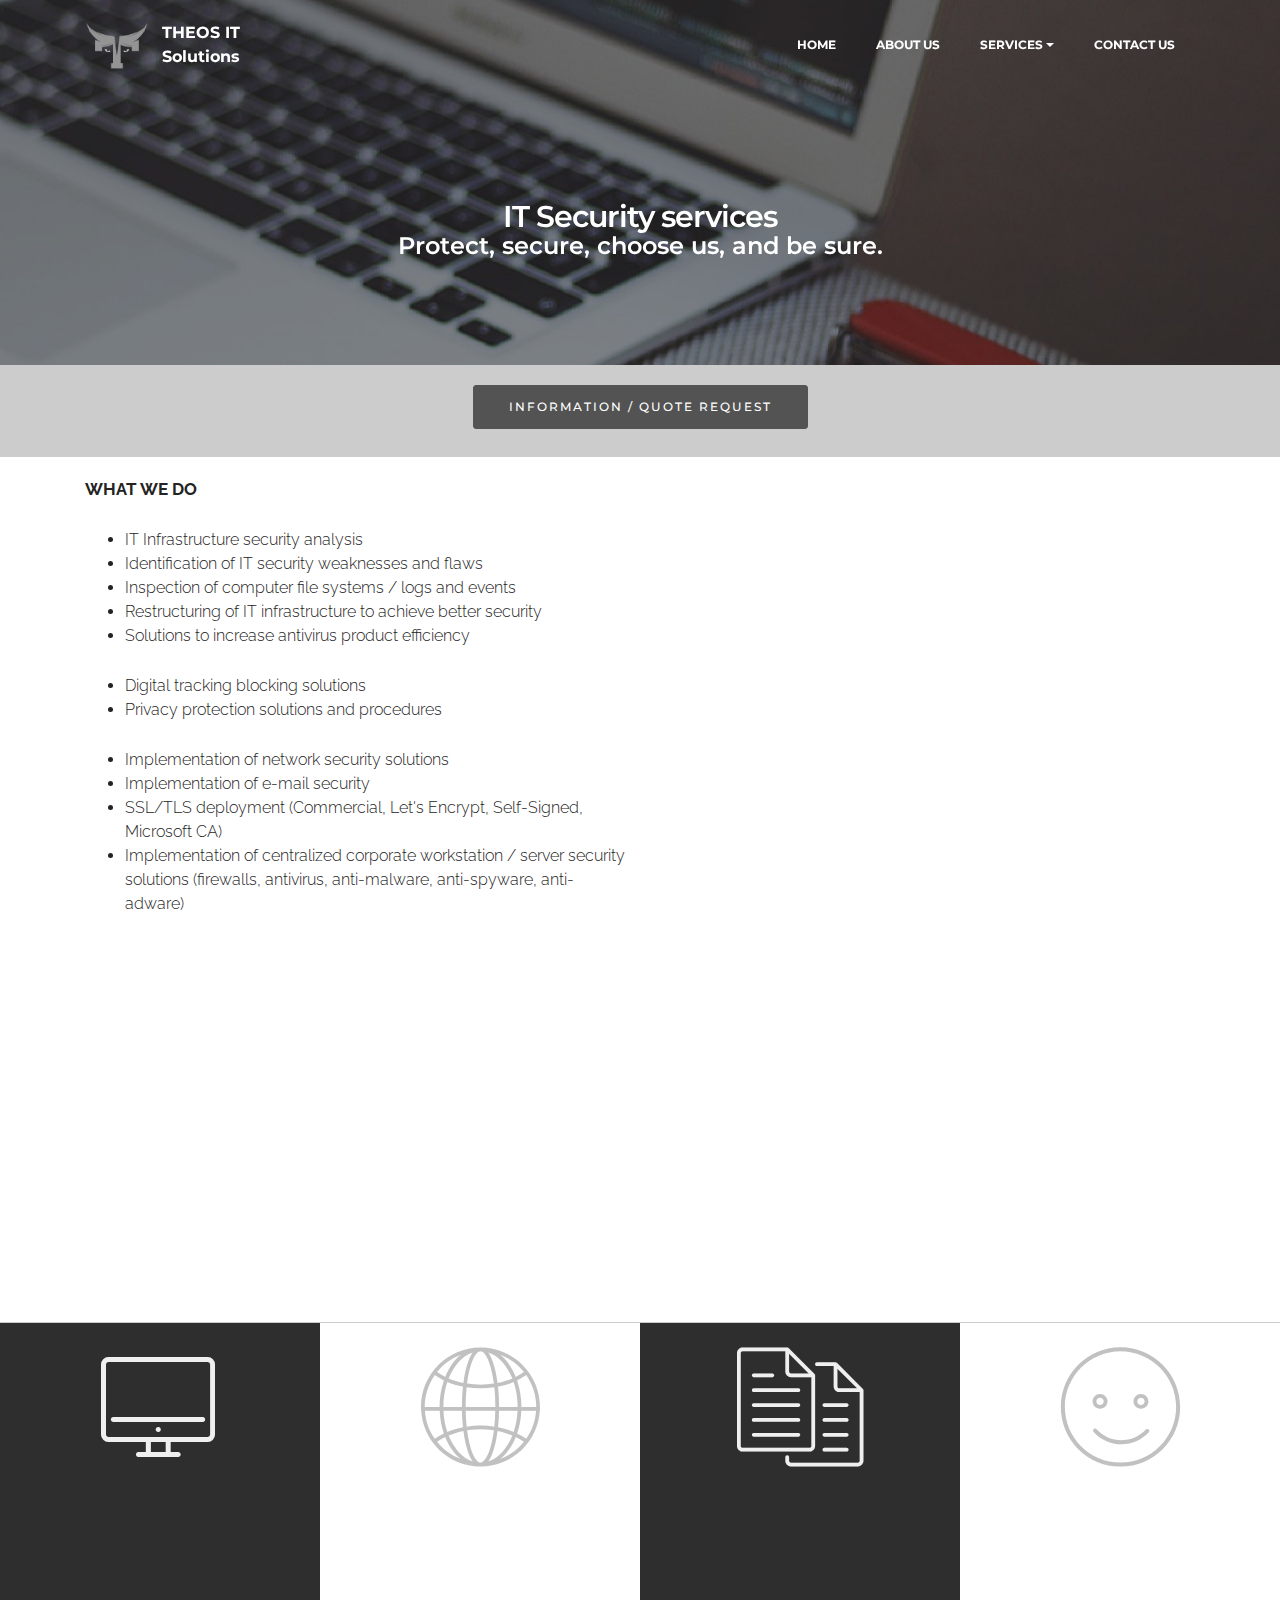
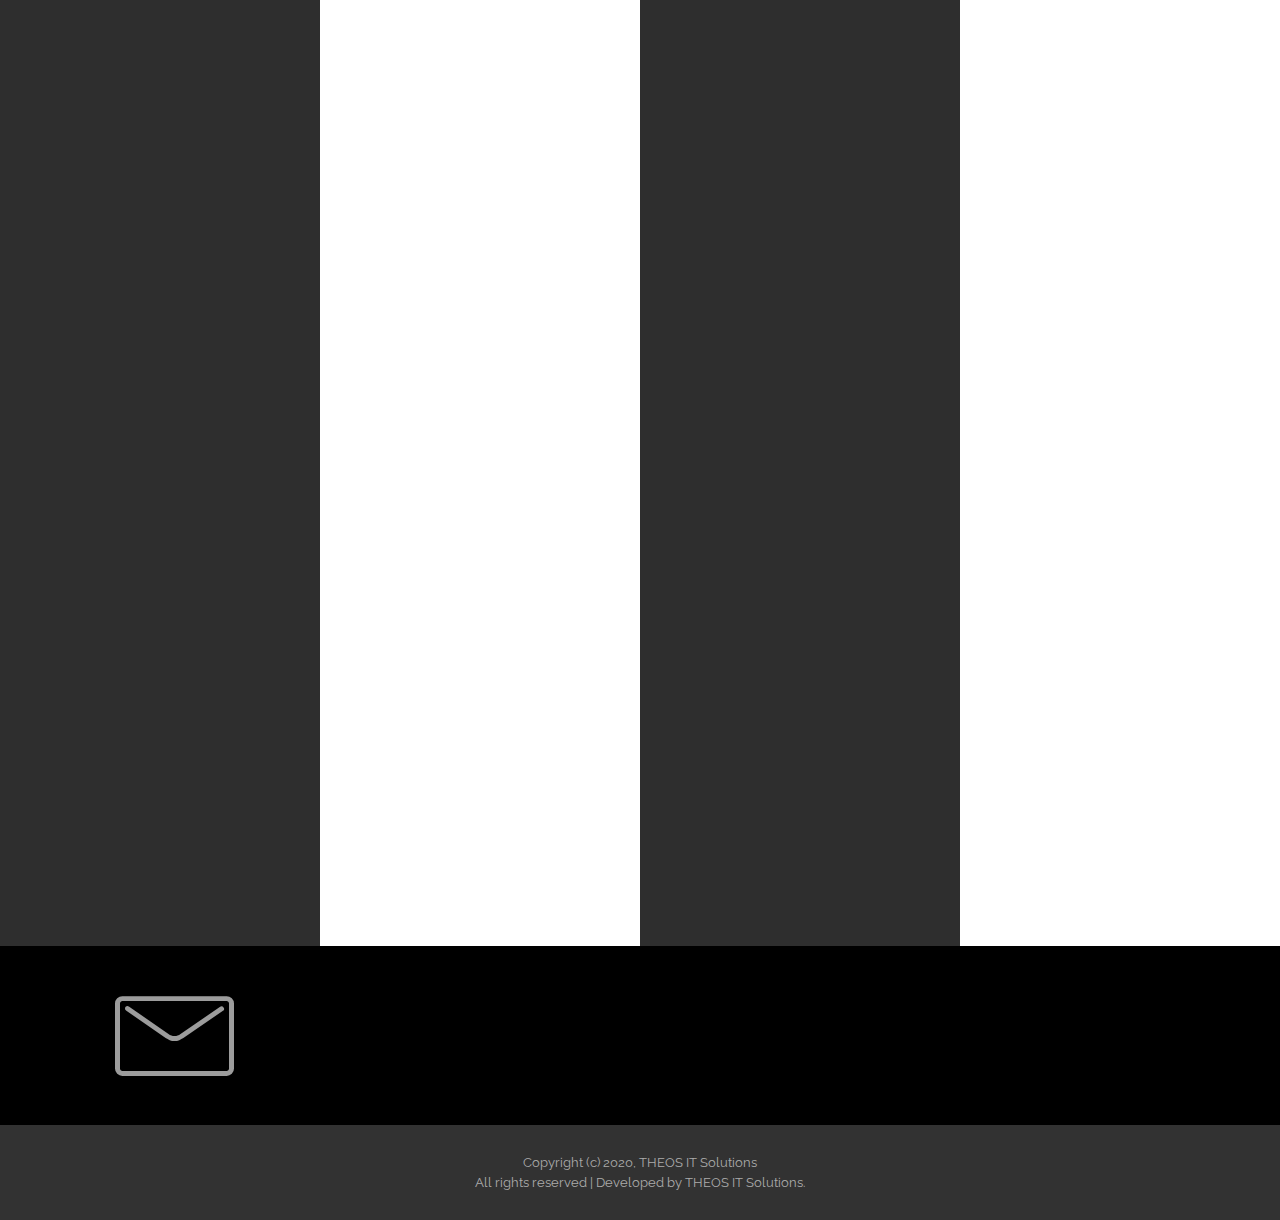
<file: security.html>
<!DOCTYPE html>
<html>
<head>
  <!-- Site made with Mobirise Website Builder v3.12.1, https://mobirise.com -->
  <meta charset="UTF-8">
  <meta http-equiv="X-UA-Compatible" content="IE=edge">
  <meta name="generator" content="Mobirise v3.12.1, mobirise.com">
  <meta name="viewport" content="width=device-width, initial-scale=1">
  <link rel="shortcut icon" href="assets/images/logo-164x128.png" type="image/x-icon">
  <meta name="description" content="IT Security solutions and systems, network protection, network security, antivirus, anti-malware, anti-adware, privacy protection, data protection, firewalls, SSL/TLS, VPN, WIFI, WAN, LAN, digital tracking block, secure browser.">
  <title>IT Security - THEOS IT Solutions</title>
  <link rel="stylesheet" href="https://fonts.googleapis.com/css?family=Lora:400,700,400italic,700italic&amp;subset=latin">
  <link rel="stylesheet" href="https://fonts.googleapis.com/css?family=Montserrat:400,700">
  <link rel="stylesheet" href="https://fonts.googleapis.com/css?family=Raleway:100,100i,200,200i,300,300i,400,400i,500,500i,600,600i,700,700i,800,800i,900,900i">
  <link rel="stylesheet" href="assets/bootstrap-material-design-font/css/material.css">
  <link rel="stylesheet" href="assets/web/assets/mobirise-icons/mobirise-icons.css">
  <link rel="stylesheet" href="assets/et-line-font-plugin/style.css">
  <link rel="stylesheet" href="assets/tether/tether.min.css">
  <link rel="stylesheet" href="assets/bootstrap/css/bootstrap.min.css">
  <link rel="stylesheet" href="assets/animate.css/animate.min.css">
  <link rel="stylesheet" href="assets/dropdown/css/style.css">
  <link rel="stylesheet" href="assets/theme/css/style.css">
  <link rel="stylesheet" href="assets/mobirise/css/mbr-additional.css" type="text/css">
  
  
  
</head>
<body>
<section id="menu-26">

    <nav class="navbar navbar-dropdown bg-color transparent navbar-fixed-top">
        <div class="container">

            <div class="mbr-table">
                <div class="mbr-table-cell">

                    <div class="navbar-brand">
                        <a href="index.html" class="navbar-logo"><img src="assets/images/logo-164x128.png" alt="THEOS IT Solutions" title="THEOS IT Solutions"></a>
                        <a class="navbar-caption" href="index.html">THEOS IT <br>Solutions</a>
                    </div>

                </div>
                <div class="mbr-table-cell">

                    <button class="navbar-toggler pull-xs-right hidden-md-up" type="button" data-toggle="collapse" data-target="#exCollapsingNavbar">
                        <div class="hamburger-icon"></div>
                    </button>

                    <ul class="nav-dropdown collapse pull-xs-right nav navbar-nav navbar-toggleable-sm" id="exCollapsingNavbar"><li class="nav-item"><a class="nav-link link" href="index.html">HOME</a></li><li class="nav-item"><a class="nav-link link" href="about.html">ABOUT US</a></li><li class="nav-item dropdown open"><a class="nav-link link dropdown-toggle" data-toggle="dropdown-submenu" href="page1.html#features3-3" aria-expanded="true">SERVICES</a><div class="dropdown-menu"><a class="dropdown-item" href="it-infrastructure.html">IT Infrastructure<br></a><a class="dropdown-item" href="virtualization.html">Virtualization</a><a class="dropdown-item" href="networking.html">Networking<br></a><a class="dropdown-item" href="web-and-email.html">Web / E-mail solutions<br></a><a class="dropdown-item" href="security.html">Security<br></a><a class="dropdown-item" href="privacy.html">Privacy / Reputation protection<br></a><a class="dropdown-item" href="it-consulting.html">IT Consulting / Support<br></a></div></li><li class="nav-item dropdown"><a class="nav-link link" href="contact.html" aria-expanded="false">CONTACT US<br></a></li></ul>
                    <button hidden="" class="navbar-toggler navbar-close" type="button" data-toggle="collapse" data-target="#exCollapsingNavbar">
                        <div class="close-icon"></div>
                    </button>

                </div>
            </div>

        </div>
    </nav>

</section>

<section class="engine"><a rel="external" href="https://mobirise.com">Mobirise Web Page Builder</a></section><section class="mbr-section article mbr-parallax-background mbr-after-navbar" id="msg-box8-24" style="background-image: url(assets/images/mbr-2000x2000.jpg); padding-top: 200px; padding-bottom: 80px;">

    <div class="mbr-overlay" style="opacity: 0.5; background-color: rgb(34, 34, 34);">
    </div>
    <div class="container">
        <div class="row">
            <div class="col-md-8 col-md-offset-2 text-xs-center">
                <h3 class="mbr-section-title display-2">IT Security services</h3>
                <div class="lead"><h4>Protect, secure, choose us, and be sure.</h4></div>
                
            </div>
        </div>
    </div>

</section>

<section class="mbr-section mbr-section__container" id="buttons1-41" style="background-color: rgb(204, 204, 204); padding-top: 20px; padding-bottom: 20px;">

    <div class="container">
        <div class="row">
            <div class="col-xs-12">
                <div class="text-xs-center"><a class="btn btn-black" href="contact.html">INFORMATION / QUOTE REQUEST</a> </div>
            </div>
        </div>
    </div>

</section>

<section class="mbr-section article mbr-section__container" id="content6-28" style="background-color: rgb(255, 255, 255); padding-top: 20px; padding-bottom: 20px;">

    <div class="container">
        <div class="row">
            <div class="col-xs-12 col-md-6 lead"><p><strong>WHAT WE DO</strong></p><p><br></p><ul><li>IT Infrastructure security analysis</li><li>Identification of IT security weaknesses and flaws</li><li>Inspection of computer file systems / logs and events</li><li>Restructuring of IT infrastructure to achieve better security</li><li>Solutions to increase antivirus product efficiency</li></ul><p><br></p><ul><li>Digital tracking blocking solutions</li><li>Privacy protection solutions and procedures</li></ul><p><br></p><ul><li>Implementation of network security solutions</li><li>Implementation of e-mail security</li><li>SSL/TLS deployment (Commercial, Let's Encrypt, Self-Signed, Microsoft CA)</li><li>Implementation of centralized corporate workstation / server security solutions&nbsp;<span style="line-height: 1.5;">(firewalls, antivirus, anti-malware, anti-spyware, anti-adware)</span></li><li>Implementation of mobile security solutions</li><li>Patching of hardware systems</li><li>Centralized update / patch systems for servers and workstations</li><li>Deployment of data-leakage prevention solutions</li><li>Integration of content filtering / blocking systems</li><li>Logging / capture of network data for detection / analysis purposes</li><li>Real-time network traffic analysis / problem detection</li></ul><p><br></p><ul><li>Anti-ransomware policies, procedures and solutions</li><li>Analysis of network traffic patterns and network user behavior to improve business efficiency and productivity</li><li>Deployment of secure internet browser / browsing environments</li></ul></div>
            <div class="col-xs-12 col-md-6 lead"></div>
        </div>
    </div>

</section>

<section class="mbr-section mbr-section__container article" id="header3-29" style="background-color: rgb(255, 255, 255); padding-top: 20px; padding-bottom: 20px;">
    <div class="container">
        <div class="row">
            <div class="col-xs-12">
                <h3 class="mbr-section-title display-2">PROTECT</h3>
                <small class="mbr-section-subtitle"></small>
            </div>
        </div>
    </div>
</section>

<section class="mbr-section mbr-section__container article" id="header3-6n" style="background-color: rgb(204, 204, 204); padding-top: 0px; padding-bottom: 0px;">
    <div class="container">
        <div class="row">
            <div class="col-xs-12">
                <h3 class="mbr-section-title display-2"></h3>
                
            </div>
        </div>
    </div>
</section>

<section class="mbr-cards mbr-section mbr-section-nopadding" id="features2-4t" style="background-color: rgb(255, 255, 255);">

        

    <div class="mbr-cards-row row striped">

        <div class="mbr-cards-col col-xs-12 col-lg-3" style="padding-top: 0px; padding-bottom: 40px;">
            <div class="container">
                <div class="card cart-block">
                    <div class="card-img"><span class="mbri-desktop mbr-iconfont mbr-iconfont-features2" style="color: rgb(239, 239, 239);"></span></div>
                    <div class="card-block">
                        <h4 class="card-title">Workstations / Servers / Mobile devices</h4>
                        
                        <p class="card-text">Workstation / server security hardening<br>Workstation / server patching,&nbsp;<br>firmware / BIOS upgrades<br>Driver updates<br>Virus / Malware cleanup<br>Detection and removal of advanced threats<br><br>Centralized security/stability patching systems<br><br>SSL/TLS deployment for web and email systems<br><br>Deployment of centralized corporate antivirus / anti-malware / anti-spyware / anti-adware / software firewall solutions<br><br>Symantec Endpoint<br>Kaspersky<br>Norton<br>McAfee<br>ZoneAlarm<br>F-Secure<br>TrendMicro<br>MalwareBytes<br>ESET<br>Avast<br>Avira<br>BitDefender<br><br>Deployment of access lists / permission restrictions<br><br>Deployment of security software for mobile devices<br></p>
                        
                    </div>
                </div>
            </div>
        </div>
        <div class="mbr-cards-col col-xs-12 col-lg-3" style="padding-top: 0px; padding-bottom: 40px;">
            <div class="container">
                <div class="card cart-block">
                    <div class="card-img"><span class="etl-icon icon-global mbr-iconfont mbr-iconfont-features2" style="color: rgb(193, 193, 193);"></span></div>
                    <div class="card-block">
                        <h4 class="card-title">Network</h4>
                        
                        <p class="card-text">Restructuring of network infrastructure for maximum security<br><br>Development of secure network access / usage and behavior policies and procedures<br><br>Content blocking solutions (block adult, social networks, unsafe or non-business related content) - keep your employees safe on the internet, keep your family away from unsafe or malicious content<br><br>Security patching of network equipment<br>Reconfiguration of unsecure components<br>Content and data access restrictions<br><br>Deployment of firewall, antivirus and content inspection solutions (stateless, stateful, deep packet inspection)<br>Deployment of anti-spam / DLP appliances<br><br>VPN Solutions (PPTP/L2TP/SSTP/IPsec)<br><br>Deployment of proxy solutions<br>Network traffic capture and analysis<br></p>
                        
                    </div>
                </div>
            </div>
        </div>
        <div class="mbr-cards-col col-xs-12 col-lg-3" style="padding-top: 0px; padding-bottom: 40px;">
            <div class="container">
                <div class="card cart-block">
                    <div class="card-img"><span class="etl-icon icon-documents mbr-iconfont mbr-iconfont-features2" style="color: rgb(239, 239, 239);"></span></div>
                    <div class="card-block">
                        <h4 class="card-title">Data</h4>
                        
                        <p class="card-text">Access / modification restriction<br>Encryption<br>Integration of secure access mechanisms<br>Data leakage prevention<br><br>Blocking of CD / DVD, USB devices<br><br>Secure data / disk deletion / wiping for the purposes of storage / memory recycling or repurposing.<br><br>Blocking of access to file sharing portals / social networks<br><br>VPN / tunneling solution deployment<br><br><br><br><br></p>
                        
                    </div>
                </div>
            </div>
        </div>
        <div class="mbr-cards-col col-xs-12 col-lg-3" style="padding-top: 0px; padding-bottom: 40px;">
            <div class="container">
                <div class="card cart-block">
                    <div class="card-img"><span class="etl-icon icon-happy mbr-iconfont mbr-iconfont-features2" style="color: rgb(193, 193, 193);"></span></div>
                    <div class="card-block">
                        <h4 class="card-title">Privacy</h4>
                        
                        <p class="card-text">Internet behavior guidance and procedures<br><br>Personal data handling procedures<br>Corporate data handling procedures<br><br>WIFI / LAN usage and behavior procedures<br><br>Solutions and procedures to protect your family from dangerous internet content<br><br>Policies and procedures for digital tracking blocking, and digital trail removal<br><br>Digital tracking blocking solutions<br><br>Custom secure browser / browsing environments based on Virtualization and Mozilla Firefox optimized for maximum security and privacy</p>
                        
                    </div>
                </div>
            </div>
        </div>
        
        
    </div>
</section>

<section class="mbr-section mbr-section-md-padding mbr-footer footer1" id="contacts1-2c" style="background-color: rgb(0, 0, 0); padding-top: 30px; padding-bottom: 30px;">
    
    <div class="container">
        <div class="row">
            <div class="mbr-footer-content col-xs-12 col-md-3">
                <div><span class="mbri-letter mbr-iconfont mbr-iconfont-contacts1"></span></div>
            </div>
            <div class="mbr-footer-content col-xs-12 col-md-3">
                <p></p>
            </div>
            <div class="mbr-footer-content col-xs-12 col-md-3">
                <p><strong><br></strong><strong>Contact&nbsp;</strong><br>
Email: <a href="mailto:support@theosit.com" class="text-info">support@theosit.com</a><br></p>
            </div>
            <div class="mbr-footer-content col-xs-12 col-md-3">
                <p></p><p><strong>Links</strong><br>
<a href="#top" class="text-info">THEOS IT Solutions</a></p><br><p><a href="https://download.teamviewer.com/download/TeamViewerQS_en.exe" class="text-info">TeamViewer QuickSupport</a></p><p></p>
            </div>

        </div>
    </div>
</section>

<footer class="mbr-small-footer mbr-section mbr-section-nopadding" id="footer1-27" style="background-color: rgb(50, 50, 50); padding-top: 1.75rem; padding-bottom: 1.75rem;">
    
    <div class="container">
        <p class="text-xs-center">Copyright (c) 2020, THEOS IT Solutions<br>All rights reserved | Developed by THEOS IT Solutions.<br></p>
    </div>
</footer>


  <script src="assets/web/assets/jquery/jquery.min.js"></script>
  <script src="assets/tether/tether.min.js"></script>
  <script src="assets/bootstrap/js/bootstrap.min.js"></script>
  <script src="assets/smooth-scroll/smooth-scroll.js"></script>
  <script src="assets/jarallax/jarallax.js"></script>
  <script src="assets/viewport-checker/jquery.viewportchecker.js"></script>
  <script src="assets/dropdown/js/script.min.js"></script>
  <script src="assets/touch-swipe/jquery.touch-swipe.min.js"></script>
  <script src="assets/theme/js/script.js"></script>
  
  
  <input name="animation" type="hidden">
  </body>
</html>
</file>
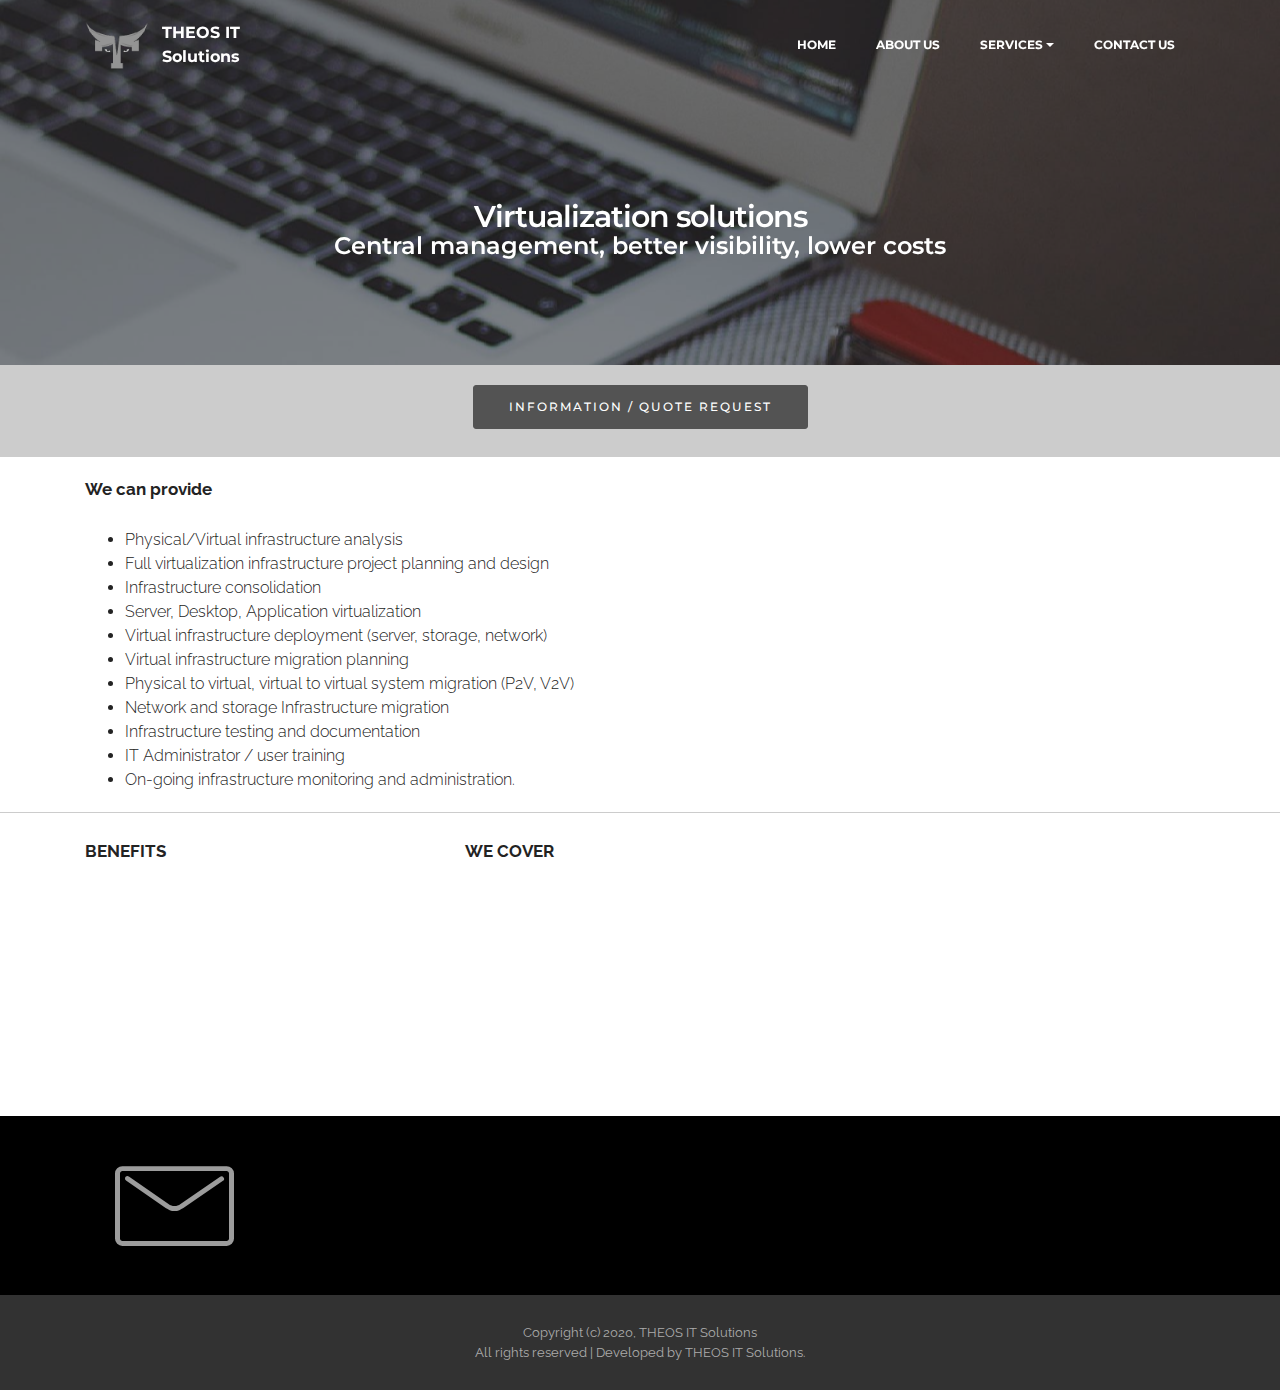
<file: virtualization.html>
<!DOCTYPE html>
<html>
<head>
  <!-- Site made with Mobirise Website Builder v3.12.1, https://mobirise.com -->
  <meta charset="UTF-8">
  <meta http-equiv="X-UA-Compatible" content="IE=edge">
  <meta name="generator" content="Mobirise v3.12.1, mobirise.com">
  <meta name="viewport" content="width=device-width, initial-scale=1">
  <link rel="shortcut icon" href="assets/images/logo-164x128.png" type="image/x-icon">
  <meta name="description" content="Consolidation of IT infrastructure, virtualization of server, storage, network, application, desktop and workstation systems. We provide specialized virtualization infrastructure based on VMware vSphere, Microsoft Hyper-V, Citrix Xen-App, XenDesktop, KVM, VMware Workstation, Oracle VirtualBox.">
  <title>Virtualization - THEOS IT Consulting</title>
  <link rel="stylesheet" href="https://fonts.googleapis.com/css?family=Lora:400,700,400italic,700italic&amp;subset=latin">
  <link rel="stylesheet" href="https://fonts.googleapis.com/css?family=Montserrat:400,700">
  <link rel="stylesheet" href="https://fonts.googleapis.com/css?family=Raleway:100,100i,200,200i,300,300i,400,400i,500,500i,600,600i,700,700i,800,800i,900,900i">
  <link rel="stylesheet" href="assets/bootstrap-material-design-font/css/material.css">
  <link rel="stylesheet" href="assets/web/assets/mobirise-icons/mobirise-icons.css">
  <link rel="stylesheet" href="assets/tether/tether.min.css">
  <link rel="stylesheet" href="assets/bootstrap/css/bootstrap.min.css">
  <link rel="stylesheet" href="assets/animate.css/animate.min.css">
  <link rel="stylesheet" href="assets/dropdown/css/style.css">
  <link rel="stylesheet" href="assets/theme/css/style.css">
  <link rel="stylesheet" href="assets/mobirise/css/mbr-additional.css" type="text/css">
  
  
  
</head>
<body>
<section id="menu-1f">

    <nav class="navbar navbar-dropdown bg-color transparent navbar-fixed-top">
        <div class="container">

            <div class="mbr-table">
                <div class="mbr-table-cell">

                    <div class="navbar-brand">
                        <a href="index.html" class="navbar-logo"><img src="assets/images/logo-164x128.png" alt="THEOS IT Solutions" title="THEOS IT Solutions"></a>
                        <a class="navbar-caption" href="index.html">THEOS IT <br>Solutions</a>
                    </div>

                </div>
                <div class="mbr-table-cell">

                    <button class="navbar-toggler pull-xs-right hidden-md-up" type="button" data-toggle="collapse" data-target="#exCollapsingNavbar">
                        <div class="hamburger-icon"></div>
                    </button>

                    <ul class="nav-dropdown collapse pull-xs-right nav navbar-nav navbar-toggleable-sm" id="exCollapsingNavbar"><li class="nav-item"><a class="nav-link link" href="index.html">HOME</a></li><li class="nav-item"><a class="nav-link link" href="about.html">ABOUT US</a></li><li class="nav-item dropdown open"><a class="nav-link link dropdown-toggle" data-toggle="dropdown-submenu" href="page1.html#features3-3" aria-expanded="true">SERVICES</a><div class="dropdown-menu"><a class="dropdown-item" href="it-infrastructure.html">IT Infrastructure<br></a><a class="dropdown-item" href="virtualization.html">Virtualization</a><a class="dropdown-item" href="networking.html">Networking<br></a><a class="dropdown-item" href="web-and-email.html">Web / E-mail solutions<br></a><a class="dropdown-item" href="security.html">Security<br></a><a class="dropdown-item" href="privacy.html">Privacy / Reputation protection<br></a><a class="dropdown-item" href="it-consulting.html">IT Consulting / Support<br></a></div></li><li class="nav-item dropdown"><a class="nav-link link" href="contact.html" aria-expanded="false">CONTACT US<br></a></li></ul>
                    <button hidden="" class="navbar-toggler navbar-close" type="button" data-toggle="collapse" data-target="#exCollapsingNavbar">
                        <div class="close-icon"></div>
                    </button>

                </div>
            </div>

        </div>
    </nav>

</section>

<section class="engine"><a rel="external" href="https://mobirise.com">Mobirise Website Builder</a></section><section class="mbr-section article mbr-parallax-background mbr-after-navbar" id="msg-box8-1d" style="background-image: url(assets/images/mbr-2000x2000.jpg); padding-top: 200px; padding-bottom: 80px;">

    <div class="mbr-overlay" style="opacity: 0.5; background-color: rgb(34, 34, 34);">
    </div>
    <div class="container">
        <div class="row">
            <div class="col-md-8 col-md-offset-2 text-xs-center">
                <h3 class="mbr-section-title display-2">Virtualization solutions<br></h3>
                <div class="lead"><h4>Central management, better visibility, lower costs</h4></div>
                
            </div>
        </div>
    </div>

</section>

<section class="mbr-section mbr-section__container" id="buttons1-3y" style="background-color: rgb(204, 204, 204); padding-top: 20px; padding-bottom: 20px;">

    <div class="container">
        <div class="row">
            <div class="col-xs-12">
                <div class="text-xs-center"><a class="btn btn-black" href="contact.html">INFORMATION / QUOTE REQUEST</a> </div>
            </div>
        </div>
    </div>

</section>

<section class="mbr-section article mbr-section__container" id="content6-1h" style="background-color: rgb(255, 255, 255); padding-top: 20px; padding-bottom: 20px;">

    <div class="container">
        <div class="row">
            <div class="col-xs-12 col-md-6 lead"><p><strong>We can provide</strong></p><p><br></p><ul><li>Physical/Virtual infrastructure analysis</li><li>Full virtualization infrastructure project planning and design</li><li>Infrastructure consolidation</li><li>Server, Desktop, Application virtualization</li><li>Virtual infrastructure deployment (server, storage, network)</li><li>Virtual infrastructure migration planning</li><li>Physical to virtual, virtual to virtual system migration (P2V, V2V)</li><li>Network and storage Infrastructure migration</li><li>Infrastructure testing and documentation</li><li>IT Administrator / user training</li><li>On-going infrastructure monitoring and administration.</li></ul></div>
            <div class="col-xs-12 col-md-6 lead"></div>
        </div>
    </div>

</section>

<section class="mbr-section mbr-section__container article" id="header3-6l" style="background-color: rgb(204, 204, 204); padding-top: 0px; padding-bottom: 0px;">
    <div class="container">
        <div class="row">
            <div class="col-xs-12">
                <h3 class="mbr-section-title display-2"></h3>
                
            </div>
        </div>
    </div>
</section>

<section class="mbr-section article mbr-section__container" id="content7-4g" style="background-color: rgb(255, 255, 255); padding-top: 0px; padding-bottom: 20px;">

    <div class="container">
        <div class="row">
            <div class="col-xs-12 col-md-4 lead"><p><strong><br></strong></p><p><strong>BENEFITS</strong></p><p></p><ul><li>Simplified, central management</li><li>Seamless integration</li><li>Lower operating costs</li><li>Better resource usage</li><li>Better security and reliability</li><li>Use of existing infrastructure</li><li>Easier data migration and backup</li><li>Faster system recovery</li><li>Faster data restore</li></ul><p></p></div>
            <div class="col-xs-12 col-md-4 lead"><p><strong><br></strong></p><p><strong>WE COVER</strong></p><ul><li>VMware vShere HA clusters</li><li>Microsoft Hyper-V HA clusters</li><li>Citrix XenServer HA clusters</li><li>Citrix XenApp</li><li>KVM</li><li>VMware Workstation</li><li>VirtualBox</li></ul></div>
            <div class="col-xs-12 col-md-4 lead"><p>&nbsp;</p><p><br></p><ul><li>Windows, Linux server migration</li><li>Service migration (web, email, data)</li><li>Production and testing environments</li><li>Virtual infrastructure performance optimization</li><li>Virtual infrastructure security</li><li>Virtual backup solutions</li></ul></div>
        </div>
    </div>

</section>

<section class="mbr-section mbr-section-md-padding mbr-footer footer1" id="contacts1-1l" style="background-color: rgb(0, 0, 0); padding-top: 30px; padding-bottom: 30px;">
    
    <div class="container">
        <div class="row">
            <div class="mbr-footer-content col-xs-12 col-md-3">
                <div><span class="mbri-letter mbr-iconfont mbr-iconfont-contacts1"></span></div>
            </div>
            <div class="mbr-footer-content col-xs-12 col-md-3">
                <p></p>
            </div>
            <div class="mbr-footer-content col-xs-12 col-md-3">
                <p><strong><br></strong><strong>Contact&nbsp;</strong><br>
Email: <a href="mailto:support@theosit.com" class="text-info">support@theosit.com</a><br></p>
            </div>
            <div class="mbr-footer-content col-xs-12 col-md-3">
                <p></p><p><strong>Links</strong><br>
<a href="#top" class="text-info">THEOS IT Solutions</a></p><br><p><a href="https://download.teamviewer.com/download/TeamViewerQS_en.exe" class="text-info">TeamViewer QuickSupport</a></p><p></p>
            </div>

        </div>
    </div>
</section>

<footer class="mbr-small-footer mbr-section mbr-section-nopadding" id="footer1-1g" style="background-color: rgb(50, 50, 50); padding-top: 1.75rem; padding-bottom: 1.75rem;">
    
    <div class="container">
        <p class="text-xs-center">Copyright (c) 2020, THEOS IT Solutions<br>All rights reserved | Developed by THEOS IT Solutions.<br></p>
    </div>
</footer>


  <script src="assets/web/assets/jquery/jquery.min.js"></script>
  <script src="assets/tether/tether.min.js"></script>
  <script src="assets/bootstrap/js/bootstrap.min.js"></script>
  <script src="assets/smooth-scroll/smooth-scroll.js"></script>
  <script src="assets/jarallax/jarallax.js"></script>
  <script src="assets/viewport-checker/jquery.viewportchecker.js"></script>
  <script src="assets/dropdown/js/script.min.js"></script>
  <script src="assets/touch-swipe/jquery.touch-swipe.min.js"></script>
  <script src="assets/theme/js/script.js"></script>
  
  
  <input name="animation" type="hidden">
  </body>
</html>
</file>
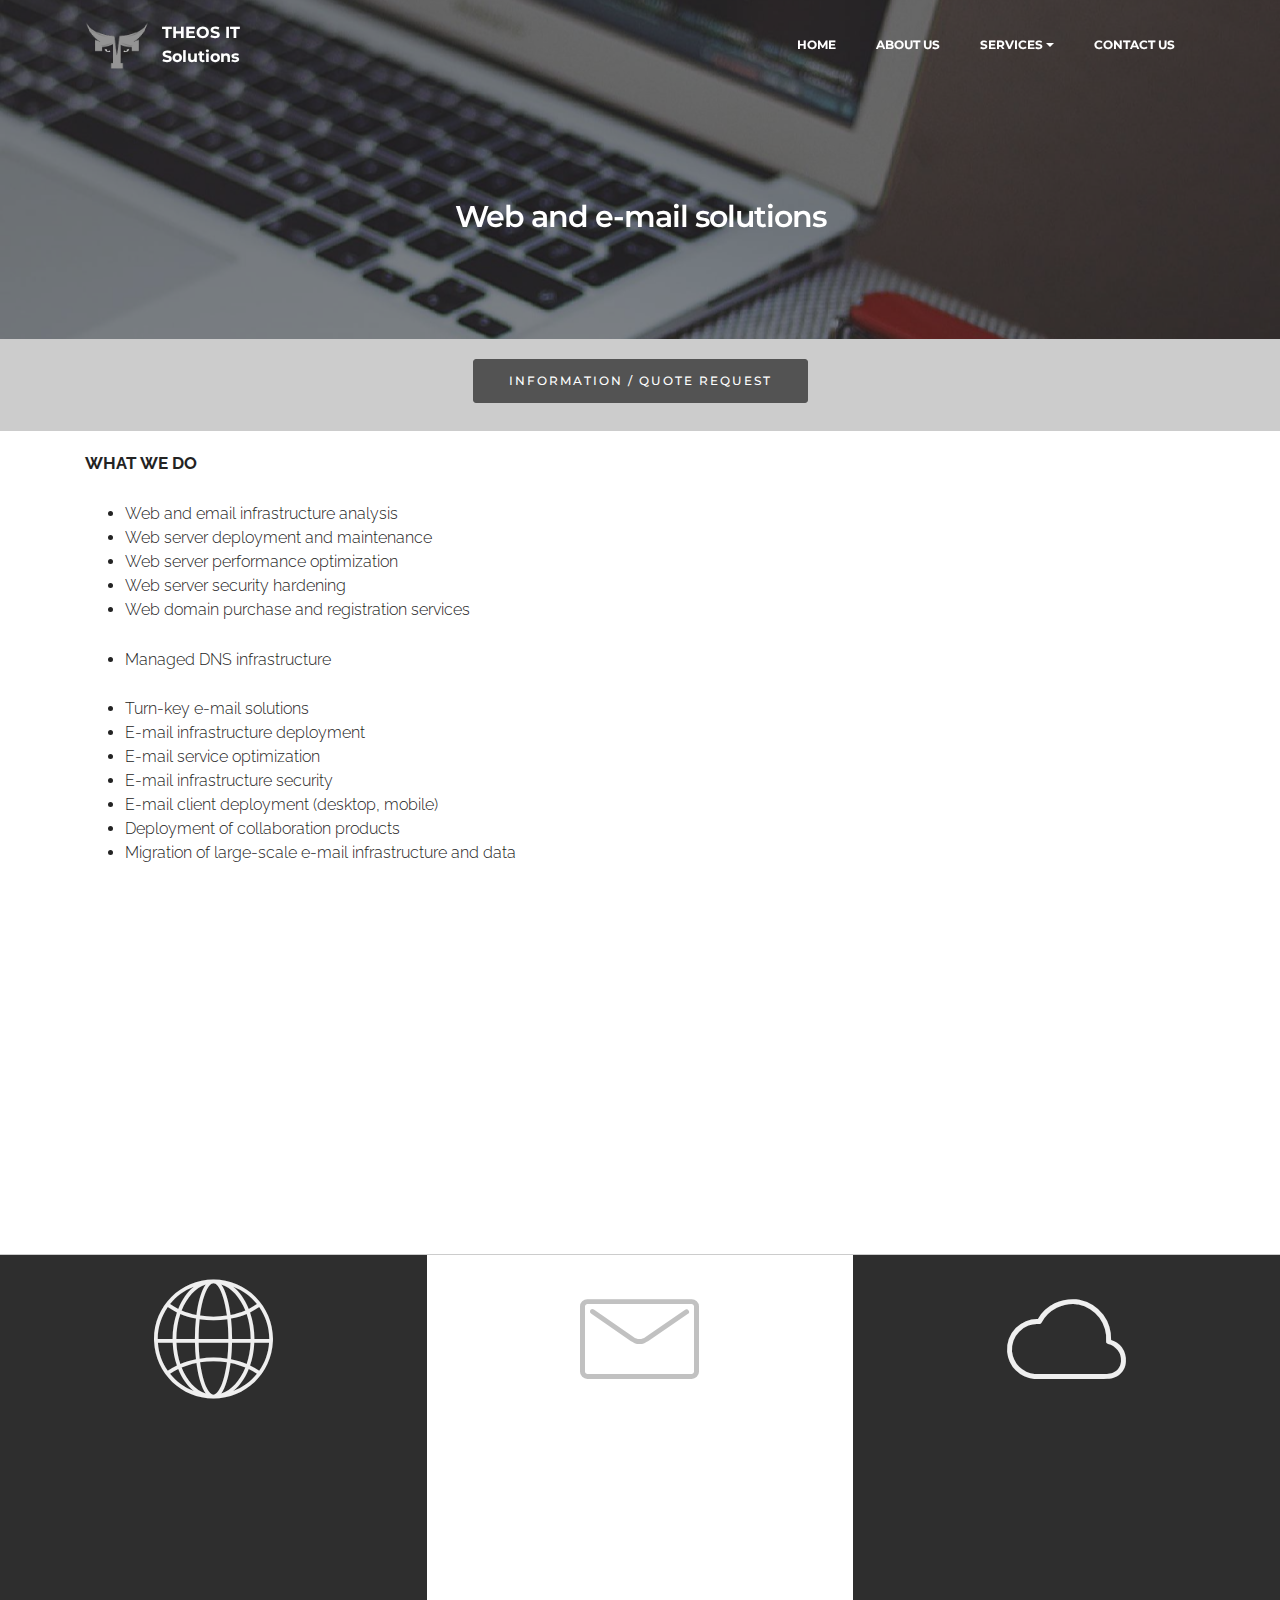
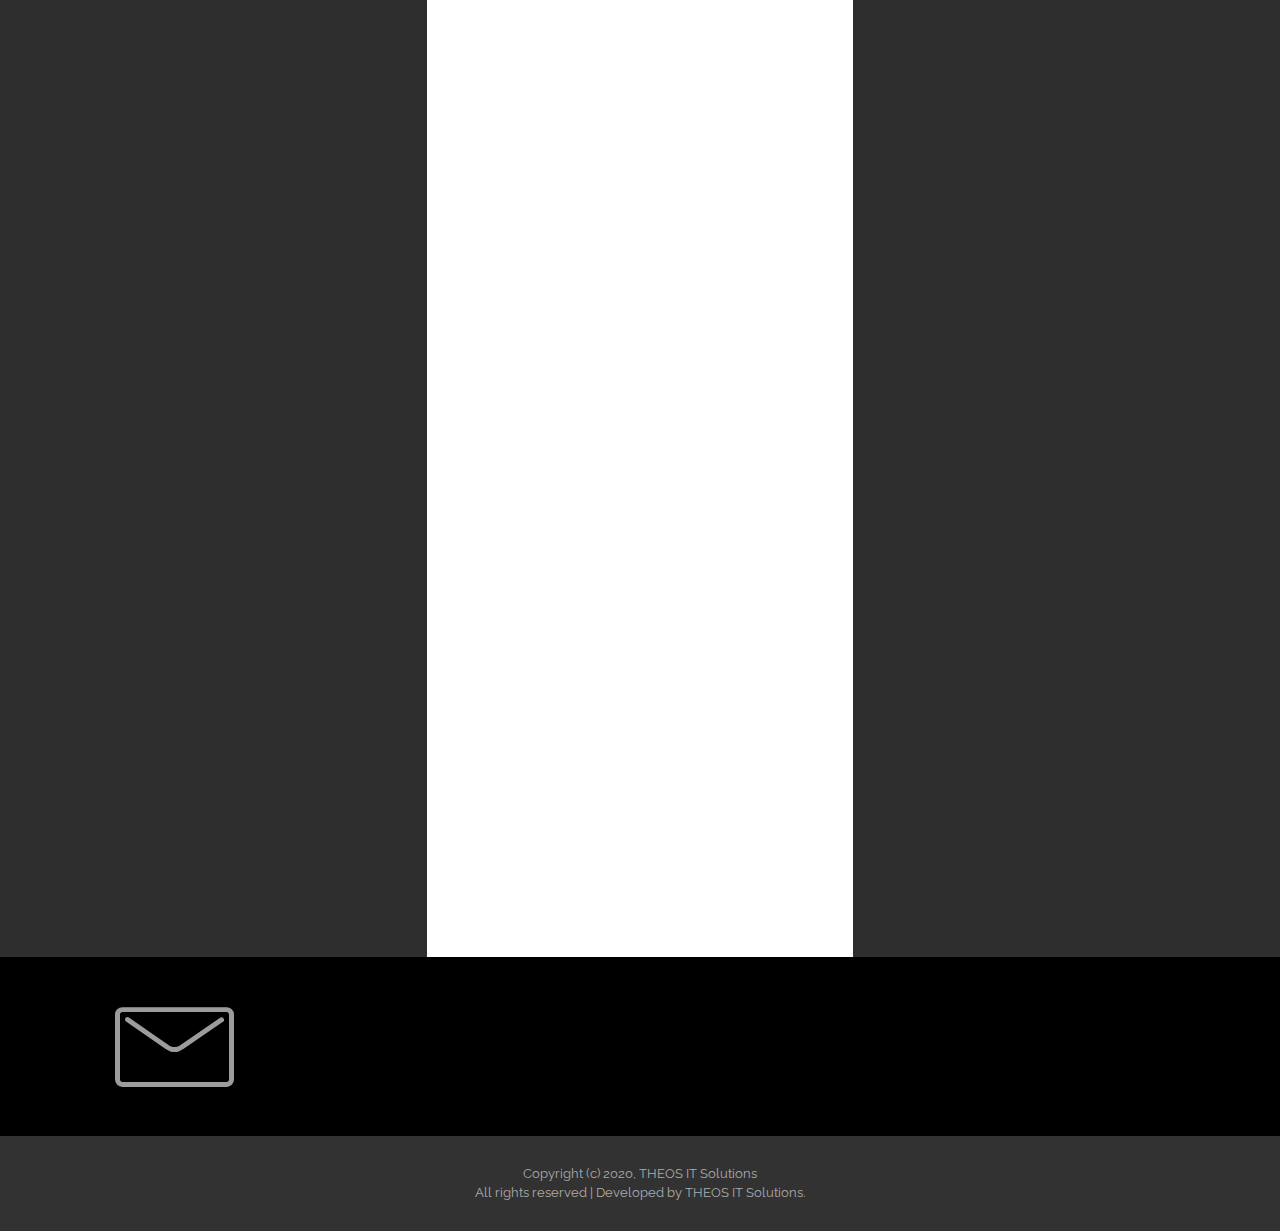
<file: web-and-email.html>
<!DOCTYPE html>
<html>
<head>
  <!-- Site made with Mobirise Website Builder v3.12.1, https://mobirise.com -->
  <meta charset="UTF-8">
  <meta http-equiv="X-UA-Compatible" content="IE=edge">
  <meta name="generator" content="Mobirise v3.12.1, mobirise.com">
  <meta name="viewport" content="width=device-width, initial-scale=1">
  <link rel="shortcut icon" href="assets/images/logo-164x128.png" type="image/x-icon">
  <meta name="description" content="Web, email systems, web server deployment, configuration, integration, security hardening, optimization, e-mail optimization, turn-key web and email systems, E-mail security, Windows and Linux e-mail systems, Cloud e-mail, large scale e-mail migration, FTP, DNS, Proxy solutions, e-mail protection, anti-spam, antivirus">
  <title>Web and email systems - THEOS IT Solutions</title>
  <link rel="stylesheet" href="https://fonts.googleapis.com/css?family=Lora:400,700,400italic,700italic&amp;subset=latin">
  <link rel="stylesheet" href="https://fonts.googleapis.com/css?family=Montserrat:400,700">
  <link rel="stylesheet" href="https://fonts.googleapis.com/css?family=Raleway:100,100i,200,200i,300,300i,400,400i,500,500i,600,600i,700,700i,800,800i,900,900i">
  <link rel="stylesheet" href="assets/bootstrap-material-design-font/css/material.css">
  <link rel="stylesheet" href="assets/web/assets/mobirise-icons/mobirise-icons.css">
  <link rel="stylesheet" href="assets/et-line-font-plugin/style.css">
  <link rel="stylesheet" href="assets/tether/tether.min.css">
  <link rel="stylesheet" href="assets/bootstrap/css/bootstrap.min.css">
  <link rel="stylesheet" href="assets/animate.css/animate.min.css">
  <link rel="stylesheet" href="assets/dropdown/css/style.css">
  <link rel="stylesheet" href="assets/theme/css/style.css">
  <link rel="stylesheet" href="assets/mobirise/css/mbr-additional.css" type="text/css">
  
  
  
</head>
<body>
<section id="menu-4n">

    <nav class="navbar navbar-dropdown bg-color transparent navbar-fixed-top">
        <div class="container">

            <div class="mbr-table">
                <div class="mbr-table-cell">

                    <div class="navbar-brand">
                        <a href="index.html" class="navbar-logo"><img src="assets/images/logo-164x128.png" alt="THEOS IT Solutions" title="THEOS IT Solutions"></a>
                        <a class="navbar-caption" href="index.html">THEOS IT <br>Solutions</a>
                    </div>

                </div>
                <div class="mbr-table-cell">

                    <button class="navbar-toggler pull-xs-right hidden-md-up" type="button" data-toggle="collapse" data-target="#exCollapsingNavbar">
                        <div class="hamburger-icon"></div>
                    </button>

                    <ul class="nav-dropdown collapse pull-xs-right nav navbar-nav navbar-toggleable-sm" id="exCollapsingNavbar"><li class="nav-item"><a class="nav-link link" href="index.html">HOME</a></li><li class="nav-item"><a class="nav-link link" href="about.html">ABOUT US</a></li><li class="nav-item dropdown open"><a class="nav-link link dropdown-toggle" data-toggle="dropdown-submenu" href="page1.html#features3-3" aria-expanded="true">SERVICES</a><div class="dropdown-menu"><a class="dropdown-item" href="it-infrastructure.html">IT Infrastructure<br></a><a class="dropdown-item" href="virtualization.html">Virtualization</a><a class="dropdown-item" href="networking.html">Networking<br></a><a class="dropdown-item" href="web-and-email.html">Web / E-mail solutions<br></a><a class="dropdown-item" href="security.html">Security<br></a><a class="dropdown-item" href="privacy.html">Privacy / Reputation protection<br></a><a class="dropdown-item" href="it-consulting.html">IT Consulting / Support<br></a></div></li><li class="nav-item dropdown"><a class="nav-link link" href="contact.html" aria-expanded="false">CONTACT US<br></a></li></ul>
                    <button hidden="" class="navbar-toggler navbar-close" type="button" data-toggle="collapse" data-target="#exCollapsingNavbar">
                        <div class="close-icon"></div>
                    </button>

                </div>
            </div>

        </div>
    </nav>

</section>

<section class="engine"><a rel="external" href="https://mobirise.com">Website Creator</a></section><section class="mbr-section article mbr-parallax-background mbr-after-navbar" id="msg-box8-4l" style="background-image: url(assets/images/mbr-2000x2000.jpg); padding-top: 200px; padding-bottom: 80px;">

    <div class="mbr-overlay" style="opacity: 0.5; background-color: rgb(34, 34, 34);">
    </div>
    <div class="container">
        <div class="row">
            <div class="col-md-8 col-md-offset-2 text-xs-center">
                <h3 class="mbr-section-title display-2">Web and e-mail solutions</h3>
                <div class="lead"><h4></h4></div>
                
            </div>
        </div>
    </div>

</section>

<section class="mbr-section mbr-section__container" id="buttons1-4m" style="background-color: rgb(204, 204, 204); padding-top: 20px; padding-bottom: 20px;">

    <div class="container">
        <div class="row">
            <div class="col-xs-12">
                <div class="text-xs-center"><a class="btn btn-black" href="contact.html">INFORMATION / QUOTE REQUEST</a> </div>
            </div>
        </div>
    </div>

</section>

<section class="mbr-section article mbr-section__container" id="content6-4p" style="background-color: rgb(255, 255, 255); padding-top: 20px; padding-bottom: 20px;">

    <div class="container">
        <div class="row">
            <div class="col-xs-12 col-md-6 lead"><p><strong>WHAT WE DO</strong></p><p><br></p><ul><li>Web and email infrastructure analysis</li><li>Web server deployment and maintenance</li><li>Web server performance optimization</li><li>Web server security hardening</li><li>Web domain purchase and registration services</li></ul><p><br></p><ul><li>Managed DNS infrastructure</li></ul><p><br></p><ul><li>Turn-key e-mail solutions</li><li>E-mail infrastructure deployment</li><li>E-mail service optimization</li><li>E-mail infrastructure security</li><li>E-mail client deployment (desktop, mobile)</li><li>Deployment of collaboration products</li><li>Migration of large-scale e-mail infrastructure and data</li><li>Knowledge transfer</li></ul><p><br></p><ul><li>Windows based e-mail solutions</li><li>Linux based e-mail solutions</li><li>Cloud based e-mail services (Google Apps, Office 365, Yandex)</li><li>Custom cloud e-mail systems as per your needs</li><li>E-mail protection - DLP (data leak), Anti-spam, anti-malware, antivirus solutions</li><li>Windows and Linux FTP solutions</li><li>Windows and Linux DNS solutions</li><li>Windows and Linux proxy solutions</li><li>Content filtering solutions</li></ul></div>
            <div class="col-xs-12 col-md-6 lead"></div>
        </div>
    </div>

</section>

<section class="mbr-section mbr-section__container article" id="header3-4q" style="background-color: rgb(255, 255, 255); padding-top: 20px; padding-bottom: 20px;">
    <div class="container">
        <div class="row">
            <div class="col-xs-12">
                <h3 class="mbr-section-title display-2">SOLUTIONS</h3>
                <small class="mbr-section-subtitle"></small>
            </div>
        </div>
    </div>
</section>

<section class="mbr-section mbr-section__container article" id="header3-6h" style="background-color: rgb(204, 204, 204); padding-top: 0px; padding-bottom: 0px;">
    <div class="container">
        <div class="row">
            <div class="col-xs-12">
                <h3 class="mbr-section-title display-2"></h3>
                
            </div>
        </div>
    </div>
</section>

<section class="mbr-cards mbr-section mbr-section-nopadding" id="features2-4r" style="background-color: rgb(255, 255, 255);">

        

    <div class="mbr-cards-row row striped">

        <div class="mbr-cards-col col-xs-12 col-lg-4" style="padding-top: 0px; padding-bottom: 0px;">
            <div class="container">
                <div class="card cart-block">
                    <div class="card-img"><span class="etl-icon icon-global mbr-iconfont mbr-iconfont-features2" style="color: rgb(239, 239, 239);"></span></div>
                    <div class="card-block">
                        <h4 class="card-title">Web<br></h4>
                        
                        <p class="card-text">Turn-key corporate, public, private web infrastructure deployment.<br><br>Web servers<br><br>IIS<br>Apache<br>Nginx<br>Abyss Web Server<br>HTTP File Server (HFS)<br><br>Deployment<br>Optimization<br>Security<br>Monitoring<br><br>Azure<br>DigitalOcean<br>Vultr<br>Linode<br>OVH<br>Rackspace<br>Hetzner<br><br>VPS<br>Dedicated servers<br><br>CMS<br><br>Wordpress<br>Deployment<br>Performance optimization<br>Google page speed <br>ranking increase<br><br>Joomla<br>PhpBB<br>SMF<br>vBulletin<br>Wiki solutions<br><br>Installation<br>Optimization<br>Knowledge transfer<br>Content deployment<br></p>
                        
                    </div>
                </div>
            </div>
        </div>
        <div class="mbr-cards-col col-xs-12 col-lg-4" style="padding-top: 0px; padding-bottom: 0px;">
            <div class="container">
                <div class="card cart-block">
                    <div class="card-img"><span class="mbri-letter mbr-iconfont mbr-iconfont-features2" style="color: rgb(193, 193, 193);"></span></div>
                    <div class="card-block">
                        <h4 class="card-title">E-mail</h4>
                        
                        <p class="card-text"><span style="font-size: 1rem; line-height: 1.5;">Turn-key e-mail solutions</span><br><span style="font-size: 1rem; line-height: 1.5;">Cloud and on-site hosting</span><br>Large-scale e-mail migration<br>(1000+ mailboxes, 10 mil.+ e-mails)<br><br>Microsoft Exchange<br>SmarterMail<br>MailEnable<br>Xeams<br>Ability Mail Server<br><br>Google Apps<br>Office 365<br>Yandex<br><br>Postfix<br>Dovecot<br>Sendmail<br>iRedMail<br>Roundcube<br><br>Zimbra<br>Kolab<br>Zentyal<br>Horde<br>SoGo<br>Citadel<br>Open X-Change<br>Zarafa<br><br>E-mail protection (anti-spam, antivirus)<br><br>Symantec Messaging Gateway<br>SpamAssassin<br>ClamAV<br>SPF, DKIM<br>Linux based e-mail virtual appliances.<br><br></p>
                        
                    </div>
                </div>
            </div>
        </div>
        <div class="mbr-cards-col col-xs-12 col-lg-4" style="padding-top: 0px; padding-bottom: 0px;">
            <div class="container">
                <div class="card cart-block">
                    <div class="card-img"><span class="mbri-cloud mbr-iconfont mbr-iconfont-features2" style="color: rgb(239, 239, 239);"></span></div>
                    <div class="card-block">
                        <h4 class="card-title">DNS / FTP / Proxy / Content filtering</h4>
                        
                        <p class="card-text">Microsoft Windows Server DNS<br>Linux Server DNS solutions<br><br>Managed DNS services<br>Cloud hosted DNS services<br>On-site DNS services<br>Redundant DNS infrastructure<br>DNS based content blocking / filtering solutions<br>Encrypted DNS services<br>DNS logging and monitoring<br><br>Windows FTP Solutions<br>Linux FTP solutions<br><br>Windows based proxy solutions<br>Linux based proxy solutions<br>Linux and Windows content cache solutions<br><br><br><br><br><br></p>
                        
                    </div>
                </div>
            </div>
        </div>
        
        
        
    </div>
</section>

<section class="mbr-section mbr-section-md-padding mbr-footer footer1" id="contacts1-4s" style="background-color: rgb(0, 0, 0); padding-top: 30px; padding-bottom: 30px;">
    
    <div class="container">
        <div class="row">
            <div class="mbr-footer-content col-xs-12 col-md-3">
                <div><span class="mbri-letter mbr-iconfont mbr-iconfont-contacts1"></span></div>
            </div>
            <div class="mbr-footer-content col-xs-12 col-md-3">
                <p></p>
            </div>
            <div class="mbr-footer-content col-xs-12 col-md-3">
                <p><strong><br></strong><strong>Contact&nbsp;</strong><br>
Email: <a href="mailto:support@theosit.com" class="text-info">support@theosit.com</a><br></p>
            </div>
            <div class="mbr-footer-content col-xs-12 col-md-3">
                <p></p><p><strong>Links</strong><br>
<a href="#top" class="text-info">THEOS IT Solutions</a></p><br><p><a href="https://download.teamviewer.com/download/TeamViewerQS_en.exe" class="text-info">TeamViewer QuickSupport</a></p><p></p>
            </div>

        </div>
    </div>
</section>

<footer class="mbr-small-footer mbr-section mbr-section-nopadding" id="footer1-4o" style="background-color: rgb(50, 50, 50); padding-top: 1.75rem; padding-bottom: 1.75rem;">
    
    <div class="container">
        <p class="text-xs-center">Copyright (c) 2020, THEOS IT Solutions<br>All rights reserved | Developed by THEOS IT Solutions.<br></p>
    </div>
</footer>


  <script src="assets/web/assets/jquery/jquery.min.js"></script>
  <script src="assets/tether/tether.min.js"></script>
  <script src="assets/bootstrap/js/bootstrap.min.js"></script>
  <script src="assets/smooth-scroll/smooth-scroll.js"></script>
  <script src="assets/jarallax/jarallax.js"></script>
  <script src="assets/viewport-checker/jquery.viewportchecker.js"></script>
  <script src="assets/dropdown/js/script.min.js"></script>
  <script src="assets/touch-swipe/jquery.touch-swipe.min.js"></script>
  <script src="assets/theme/js/script.js"></script>
  
  
  <input name="animation" type="hidden">
  </body>
</html>
</file>
<file: assets/bootstrap-material-design-font/css/material.css>
@font-face {
  font-family: 'Material-Design-Icons';
  src: url('../fonts/Material-Design-Icons.eot?3ocs8m');
  src: url('../fonts/Material-Design-Icons.eot?#iefix3ocs8m') format('embedded-opentype'), url('../fonts/Material-Design-Icons.woff?3ocs8m') format('woff'), url('../fonts/Material-Design-Icons.ttf?3ocs8m') format('truetype'), url('../fonts/Material-Design-Icons.svg?3ocs8m#Material-Design-Icons') format('svg');
  font-weight: normal;
  font-style: normal;
}
[class^="mdi-"],
[class*="mdi-"] {
  speak: none;
  display: inline-block;
  font-style: normal;
  font-variant:normal;
  font-weight:normal;
  /*font-size:24px;*/
  line-height:1;
  font-family:'Material-Design-Icons' !important;
  text-rendering: auto;
  
  -webkit-font-smoothing: antialiased;
  -moz-osx-font-smoothing: grayscale;
  -webkit-transform: translate(0, 0);
      -ms-transform: translate(0, 0);
          transform: translate(0, 0);
}
[class^="mdi-"]:before,
[class*="mdi-"]:before {
  display: inline-block;
  speak: none;
  text-decoration: inherit;
}
[class^="mdi-"].pull-left,
[class*="mdi-"].pull-left {
  margin-right: .3em;
}
[class^="mdi-"].pull-right,
[class*="mdi-"].pull-right {
  margin-left: .3em;
}
[class^="mdi-"].mdi-lg:before,
[class*="mdi-"].mdi-lg:before,
[class^="mdi-"].mdi-lg:after,
[class*="mdi-"].mdi-lg:after {
  font-size: 1.33333333em;
  line-height: 0.75em;
  vertical-align: -15%;
}
[class^="mdi-"].mdi-2x:before,
[class*="mdi-"].mdi-2x:before,
[class^="mdi-"].mdi-2x:after,
[class*="mdi-"].mdi-2x:after {
  font-size: 2em;
}
[class^="mdi-"].mdi-3x:before,
[class*="mdi-"].mdi-3x:before,
[class^="mdi-"].mdi-3x:after,
[class*="mdi-"].mdi-3x:after {
  font-size: 3em;
}
[class^="mdi-"].mdi-4x:before,
[class*="mdi-"].mdi-4x:before,
[class^="mdi-"].mdi-4x:after,
[class*="mdi-"].mdi-4x:after {
  font-size: 4em;
}
[class^="mdi-"].mdi-5x:before,
[class*="mdi-"].mdi-5x:before,
[class^="mdi-"].mdi-5x:after,
[class*="mdi-"].mdi-5x:after {
  font-size: 5em;
}
[class^="mdi-device-signal-cellular-"]:after,
[class^="mdi-device-battery-"]:after,
[class^="mdi-device-battery-charging-"]:after,
[class^="mdi-device-signal-cellular-connected-no-internet-"]:after,
[class^="mdi-device-signal-wifi-"]:after,
[class^="mdi-device-signal-wifi-statusbar-not-connected"]:after,
.mdi-device-network-wifi:after {
  opacity: .3;
  position: absolute;
  left: 0;
  top: 0;
  z-index: 1;
  display: inline-block;
  speak: none;
  text-decoration: inherit;
}
[class^="mdi-device-signal-cellular-"]:after {
  content: "\e758";
}
[class^="mdi-device-battery-"]:after {
  content: "\e735";
}
[class^="mdi-device-battery-charging-"]:after {
  content: "\e733";
}
[class^="mdi-device-signal-cellular-connected-no-internet-"]:after {
  content: "\e75d";
}
[class^="mdi-device-signal-wifi-"]:after,
.mdi-device-network-wifi:after {
  content: "\e765";
}
[class^="mdi-device-signal-wifi-statusbasr-not-connected"]:after {
  content: "\e8f7";
}
.mdi-device-signal-cellular-off:after,
.mdi-device-signal-cellular-null:after,
.mdi-device-signal-cellular-no-sim:after,
.mdi-device-signal-wifi-off:after,
.mdi-device-signal-wifi-4-bar:after,
.mdi-device-signal-cellular-4-bar:after,
.mdi-device-battery-alert:after,
.mdi-device-signal-cellular-connected-no-internet-4-bar:after,
.mdi-device-battery-std:after,
.mdi-device-battery-full .mdi-device-battery-unknown:after {
  content: "";
}
.mdi-fw {
  width: 1.28571429em;
  text-align: center;
}
.mdi-ul {
  padding-left: 0;
  margin-left: 2.14285714em;
  list-style-type: none;
}
.mdi-ul > li {
  position: relative;
}
.mdi-li {
  position: absolute;
  left: -2.14285714em;
  width: 2.14285714em;
  top: 0.14285714em;
  text-align: center;
}
.mdi-li.mdi-lg {
  left: -1.85714286em;
}
.mdi-border {
  padding: .2em .25em .15em;
  border: solid 0.08em #eeeeee;
  border-radius: .1em;
}
.mdi-spin {
  -webkit-animation: mdi-spin 2s infinite linear;
  animation: mdi-spin 2s infinite linear;
  -webkit-transform-origin: 50% 50%;
  -ms-transform-origin: 50% 50%;
      transform-origin: 50% 50%;
}
.mdi-pulse {
  -webkit-animation: mdi-spin 1s steps(8) infinite;
  animation: mdi-spin 1s steps(8) infinite;
  -webkit-transform-origin: 50% 50%;
  -ms-transform-origin: 50% 50%;
      transform-origin: 50% 50%;
}
@-webkit-keyframes mdi-spin {
  0% {
    -webkit-transform: rotate(0deg);
    transform: rotate(0deg);
  }
  100% {
    -webkit-transform: rotate(359deg);
    transform: rotate(359deg);
  }
}
@keyframes mdi-spin {
  0% {
    -webkit-transform: rotate(0deg);
    transform: rotate(0deg);
  }
  100% {
    -webkit-transform: rotate(359deg);
    transform: rotate(359deg);
  }
}
.mdi-rotate-90 {
  filter: progid:DXImageTransform.Microsoft.BasicImage(rotation=1);
  -webkit-transform: rotate(90deg);
  -ms-transform: rotate(90deg);
  transform: rotate(90deg);
}
.mdi-rotate-180 {
  filter: progid:DXImageTransform.Microsoft.BasicImage(rotation=2);
  -webkit-transform: rotate(180deg);
  -ms-transform: rotate(180deg);
  transform: rotate(180deg);
}
.mdi-rotate-270 {
  filter: progid:DXImageTransform.Microsoft.BasicImage(rotation=3);
  -webkit-transform: rotate(270deg);
  -ms-transform: rotate(270deg);
  transform: rotate(270deg);
}
.mdi-flip-horizontal {
  filter: progid:DXImageTransform.Microsoft.BasicImage(rotation=0, mirror=1);
  -webkit-transform: scale(-1, 1);
  -ms-transform: scale(-1, 1);
  transform: scale(-1, 1);
}
.mdi-flip-vertical {
  filter: progid:DXImageTransform.Microsoft.BasicImage(rotation=2, mirror=1);
  -webkit-transform: scale(1, -1);
  -ms-transform: scale(1, -1);
  transform: scale(1, -1);
}
:root .mdi-rotate-90,
:root .mdi-rotate-180,
:root .mdi-rotate-270,
:root .mdi-flip-horizontal,
:root .mdi-flip-vertical {
  -webkit-filter: none;
          filter: none;
}
.mdi-stack {
  position: relative;
  display: inline-block;
  width: 2em;
  height: 2em;
  line-height: 2em;
  vertical-align: middle;
}
.mdi-stack-1x,
.mdi-stack-2x {
  position: absolute;
  left: 0;
  width: 100%;
  text-align: center;
}
.mdi-stack-1x {
  line-height: inherit;
}
.mdi-stack-2x {
  font-size: 2em;
}
.mdi-inverse {
  color: #ffffff;
}
/* Start Icons */
.mdi-action-3d-rotation:before {
  content: "\e600";
}
.mdi-action-accessibility:before {
  content: "\e601";
}
.mdi-action-account-balance-wallet:before {
  content: "\e602";
}
.mdi-action-account-balance:before {
  content: "\e603";
}
.mdi-action-account-box:before {
  content: "\e604";
}
.mdi-action-account-child:before {
  content: "\e605";
}
.mdi-action-account-circle:before {
  content: "\e606";
}
.mdi-action-add-shopping-cart:before {
  content: "\e607";
}
.mdi-action-alarm-add:before {
  content: "\e608";
}
.mdi-action-alarm-off:before {
  content: "\e609";
}
.mdi-action-alarm-on:before {
  content: "\e60a";
}
.mdi-action-alarm:before {
  content: "\e60b";
}
.mdi-action-android:before {
  content: "\e60c";
}
.mdi-action-announcement:before {
  content: "\e60d";
}
.mdi-action-aspect-ratio:before {
  content: "\e60e";
}
.mdi-action-assessment:before {
  content: "\e60f";
}
.mdi-action-assignment-ind:before {
  content: "\e610";
}
.mdi-action-assignment-late:before {
  content: "\e611";
}
.mdi-action-assignment-return:before {
  content: "\e612";
}
.mdi-action-assignment-returned:before {
  content: "\e613";
}
.mdi-action-assignment-turned-in:before {
  content: "\e614";
}
.mdi-action-assignment:before {
  content: "\e615";
}
.mdi-action-autorenew:before {
  content: "\e616";
}
.mdi-action-backup:before {
  content: "\e617";
}
.mdi-action-book:before {
  content: "\e618";
}
.mdi-action-bookmark-outline:before {
  content: "\e619";
}
.mdi-action-bookmark:before {
  content: "\e61a";
}
.mdi-action-bug-report:before {
  content: "\e61b";
}
.mdi-action-cached:before {
  content: "\e61c";
}
.mdi-action-check-circle:before {
  content: "\e61d";
}
.mdi-action-class:before {
  content: "\e61e";
}
.mdi-action-credit-card:before {
  content: "\e61f";
}
.mdi-action-dashboard:before {
  content: "\e620";
}
.mdi-action-delete:before {
  content: "\e621";
}
.mdi-action-description:before {
  content: "\e622";
}
.mdi-action-dns:before {
  content: "\e623";
}
.mdi-action-done-all:before {
  content: "\e624";
}
.mdi-action-done:before {
  content: "\e625";
}
.mdi-action-event:before {
  content: "\e626";
}
.mdi-action-exit-to-app:before {
  content: "\e627";
}
.mdi-action-explore:before {
  content: "\e628";
}
.mdi-action-extension:before {
  content: "\e629";
}
.mdi-action-face-unlock:before {
  content: "\e62a";
}
.mdi-action-favorite-outline:before {
  content: "\e62b";
}
.mdi-action-favorite:before {
  content: "\e62c";
}
.mdi-action-find-in-page:before {
  content: "\e62d";
}
.mdi-action-find-replace:before {
  content: "\e62e";
}
.mdi-action-flip-to-back:before {
  content: "\e62f";
}
.mdi-action-flip-to-front:before {
  content: "\e630";
}
.mdi-action-get-app:before {
  content: "\e631";
}
.mdi-action-grade:before {
  content: "\e632";
}
.mdi-action-group-work:before {
  content: "\e633";
}
.mdi-action-help:before {
  content: "\e634";
}
.mdi-action-highlight-remove:before {
  content: "\e635";
}
.mdi-action-history:before {
  content: "\e636";
}
.mdi-action-home:before {
  content: "\e637";
}
.mdi-action-https:before {
  content: "\e638";
}
.mdi-action-info-outline:before {
  content: "\e639";
}
.mdi-action-info:before {
  content: "\e63a";
}
.mdi-action-input:before {
  content: "\e63b";
}
.mdi-action-invert-colors:before {
  content: "\e63c";
}
.mdi-action-label-outline:before {
  content: "\e63d";
}
.mdi-action-label:before {
  content: "\e63e";
}
.mdi-action-language:before {
  content: "\e63f";
}
.mdi-action-launch:before {
  content: "\e640";
}
.mdi-action-list:before {
  content: "\e641";
}
.mdi-action-lock-open:before {
  content: "\e642";
}
.mdi-action-lock-outline:before {
  content: "\e643";
}
.mdi-action-lock:before {
  content: "\e644";
}
.mdi-action-loyalty:before {
  content: "\e645";
}
.mdi-action-markunread-mailbox:before {
  content: "\e646";
}
.mdi-action-note-add:before {
  content: "\e647";
}
.mdi-action-open-in-browser:before {
  content: "\e648";
}
.mdi-action-open-in-new:before {
  content: "\e649";
}
.mdi-action-open-with:before {
  content: "\e64a";
}
.mdi-action-pageview:before {
  content: "\e64b";
}
.mdi-action-payment:before {
  content: "\e64c";
}
.mdi-action-perm-camera-mic:before {
  content: "\e64d";
}
.mdi-action-perm-contact-cal:before {
  content: "\e64e";
}
.mdi-action-perm-data-setting:before {
  content: "\e64f";
}
.mdi-action-perm-device-info:before {
  content: "\e650";
}
.mdi-action-perm-identity:before {
  content: "\e651";
}
.mdi-action-perm-media:before {
  content: "\e652";
}
.mdi-action-perm-phone-msg:before {
  content: "\e653";
}
.mdi-action-perm-scan-wifi:before {
  content: "\e654";
}
.mdi-action-picture-in-picture:before {
  content: "\e655";
}
.mdi-action-polymer:before {
  content: "\e656";
}
.mdi-action-print:before {
  content: "\e657";
}
.mdi-action-query-builder:before {
  content: "\e658";
}
.mdi-action-question-answer:before {
  content: "\e659";
}
.mdi-action-receipt:before {
  content: "\e65a";
}
.mdi-action-redeem:before {
  content: "\e65b";
}
.mdi-action-reorder:before {
  content: "\e65c";
}
.mdi-action-report-problem:before {
  content: "\e65d";
}
.mdi-action-restore:before {
  content: "\e65e";
}
.mdi-action-room:before {
  content: "\e65f";
}
.mdi-action-schedule:before {
  content: "\e660";
}
.mdi-action-search:before {
  content: "\e661";
}
.mdi-action-settings-applications:before {
  content: "\e662";
}
.mdi-action-settings-backup-restore:before {
  content: "\e663";
}
.mdi-action-settings-bluetooth:before {
  content: "\e664";
}
.mdi-action-settings-cell:before {
  content: "\e665";
}
.mdi-action-settings-display:before {
  content: "\e666";
}
.mdi-action-settings-ethernet:before {
  content: "\e667";
}
.mdi-action-settings-input-antenna:before {
  content: "\e668";
}
.mdi-action-settings-input-component:before {
  content: "\e669";
}
.mdi-action-settings-input-composite:before {
  content: "\e66a";
}
.mdi-action-settings-input-hdmi:before {
  content: "\e66b";
}
.mdi-action-settings-input-svideo:before {
  content: "\e66c";
}
.mdi-action-settings-overscan:before {
  content: "\e66d";
}
.mdi-action-settings-phone:before {
  content: "\e66e";
}
.mdi-action-settings-power:before {
  content: "\e66f";
}
.mdi-action-settings-remote:before {
  content: "\e670";
}
.mdi-action-settings-voice:before {
  content: "\e671";
}
.mdi-action-settings:before {
  content: "\e672";
}
.mdi-action-shop-two:before {
  content: "\e673";
}
.mdi-action-shop:before {
  content: "\e674";
}
.mdi-action-shopping-basket:before {
  content: "\e675";
}
.mdi-action-shopping-cart:before {
  content: "\e676";
}
.mdi-action-speaker-notes:before {
  content: "\e677";
}
.mdi-action-spellcheck:before {
  content: "\e678";
}
.mdi-action-star-rate:before {
  content: "\e679";
}
.mdi-action-stars:before {
  content: "\e67a";
}
.mdi-action-store:before {
  content: "\e67b";
}
.mdi-action-subject:before {
  content: "\e67c";
}
.mdi-action-supervisor-account:before {
  content: "\e67d";
}
.mdi-action-swap-horiz:before {
  content: "\e67e";
}
.mdi-action-swap-vert-circle:before {
  content: "\e67f";
}
.mdi-action-swap-vert:before {
  content: "\e680";
}
.mdi-action-system-update-tv:before {
  content: "\e681";
}
.mdi-action-tab-unselected:before {
  content: "\e682";
}
.mdi-action-tab:before {
  content: "\e683";
}
.mdi-action-theaters:before {
  content: "\e684";
}
.mdi-action-thumb-down:before {
  content: "\e685";
}
.mdi-action-thumb-up:before {
  content: "\e686";
}
.mdi-action-thumbs-up-down:before {
  content: "\e687";
}
.mdi-action-toc:before {
  content: "\e688";
}
.mdi-action-today:before {
  content: "\e689";
}
.mdi-action-track-changes:before {
  content: "\e68a";
}
.mdi-action-translate:before {
  content: "\e68b";
}
.mdi-action-trending-down:before {
  content: "\e68c";
}
.mdi-action-trending-neutral:before {
  content: "\e68d";
}
.mdi-action-trending-up:before {
  content: "\e68e";
}
.mdi-action-turned-in-not:before {
  content: "\e68f";
}
.mdi-action-turned-in:before {
  content: "\e690";
}
.mdi-action-verified-user:before {
  content: "\e691";
}
.mdi-action-view-agenda:before {
  content: "\e692";
}
.mdi-action-view-array:before {
  content: "\e693";
}
.mdi-action-view-carousel:before {
  content: "\e694";
}
.mdi-action-view-column:before {
  content: "\e695";
}
.mdi-action-view-day:before {
  content: "\e696";
}
.mdi-action-view-headline:before {
  content: "\e697";
}
.mdi-action-view-list:before {
  content: "\e698";
}
.mdi-action-view-module:before {
  content: "\e699";
}
.mdi-action-view-quilt:before {
  content: "\e69a";
}
.mdi-action-view-stream:before {
  content: "\e69b";
}
.mdi-action-view-week:before {
  content: "\e69c";
}
.mdi-action-visibility-off:before {
  content: "\e69d";
}
.mdi-action-visibility:before {
  content: "\e69e";
}
.mdi-action-wallet-giftcard:before {
  content: "\e69f";
}
.mdi-action-wallet-membership:before {
  content: "\e6a0";
}
.mdi-action-wallet-travel:before {
  content: "\e6a1";
}
.mdi-action-work:before {
  content: "\e6a2";
}
.mdi-alert-error:before {
  content: "\e6a3";
}
.mdi-alert-warning:before {
  content: "\e6a4";
}
.mdi-av-album:before {
  content: "\e6a5";
}
.mdi-av-closed-caption:before {
  content: "\e6a6";
}
.mdi-av-equalizer:before {
  content: "\e6a7";
}
.mdi-av-explicit:before {
  content: "\e6a8";
}
.mdi-av-fast-forward:before {
  content: "\e6a9";
}
.mdi-av-fast-rewind:before {
  content: "\e6aa";
}
.mdi-av-games:before {
  content: "\e6ab";
}
.mdi-av-hearing:before {
  content: "\e6ac";
}
.mdi-av-high-quality:before {
  content: "\e6ad";
}
.mdi-av-loop:before {
  content: "\e6ae";
}
.mdi-av-mic-none:before {
  content: "\e6af";
}
.mdi-av-mic-off:before {
  content: "\e6b0";
}
.mdi-av-mic:before {
  content: "\e6b1";
}
.mdi-av-movie:before {
  content: "\e6b2";
}
.mdi-av-my-library-add:before {
  content: "\e6b3";
}
.mdi-av-my-library-books:before {
  content: "\e6b4";
}
.mdi-av-my-library-music:before {
  content: "\e6b5";
}
.mdi-av-new-releases:before {
  content: "\e6b6";
}
.mdi-av-not-interested:before {
  content: "\e6b7";
}
.mdi-av-pause-circle-fill:before {
  content: "\e6b8";
}
.mdi-av-pause-circle-outline:before {
  content: "\e6b9";
}
.mdi-av-pause:before {
  content: "\e6ba";
}
.mdi-av-play-arrow:before {
  content: "\e6bb";
}
.mdi-av-play-circle-fill:before {
  content: "\e6bc";
}
.mdi-av-play-circle-outline:before {
  content: "\e6bd";
}
.mdi-av-play-shopping-bag:before {
  content: "\e6be";
}
.mdi-av-playlist-add:before {
  content: "\e6bf";
}
.mdi-av-queue-music:before {
  content: "\e6c0";
}
.mdi-av-queue:before {
  content: "\e6c1";
}
.mdi-av-radio:before {
  content: "\e6c2";
}
.mdi-av-recent-actors:before {
  content: "\e6c3";
}
.mdi-av-repeat-one:before {
  content: "\e6c4";
}
.mdi-av-repeat:before {
  content: "\e6c5";
}
.mdi-av-replay:before {
  content: "\e6c6";
}
.mdi-av-shuffle:before {
  content: "\e6c7";
}
.mdi-av-skip-next:before {
  content: "\e6c8";
}
.mdi-av-skip-previous:before {
  content: "\e6c9";
}
.mdi-av-snooze:before {
  content: "\e6ca";
}
.mdi-av-stop:before {
  content: "\e6cb";
}
.mdi-av-subtitles:before {
  content: "\e6cc";
}
.mdi-av-surround-sound:before {
  content: "\e6cd";
}
.mdi-av-timer:before {
  content: "\e6ce";
}
.mdi-av-video-collection:before {
  content: "\e6cf";
}
.mdi-av-videocam-off:before {
  content: "\e6d0";
}
.mdi-av-videocam:before {
  content: "\e6d1";
}
.mdi-av-volume-down:before {
  content: "\e6d2";
}
.mdi-av-volume-mute:before {
  content: "\e6d3";
}
.mdi-av-volume-off:before {
  content: "\e6d4";
}
.mdi-av-volume-up:before {
  content: "\e6d5";
}
.mdi-av-web:before {
  content: "\e6d6";
}
.mdi-communication-business:before {
  content: "\e6d7";
}
.mdi-communication-call-end:before {
  content: "\e6d8";
}
.mdi-communication-call-made:before {
  content: "\e6d9";
}
.mdi-communication-call-merge:before {
  content: "\e6da";
}
.mdi-communication-call-missed:before {
  content: "\e6db";
}
.mdi-communication-call-received:before {
  content: "\e6dc";
}
.mdi-communication-call-split:before {
  content: "\e6dd";
}
.mdi-communication-call:before {
  content: "\e6de";
}
.mdi-communication-chat:before {
  content: "\e6df";
}
.mdi-communication-clear-all:before {
  content: "\e6e0";
}
.mdi-communication-comment:before {
  content: "\e6e1";
}
.mdi-communication-contacts:before {
  content: "\e6e2";
}
.mdi-communication-dialer-sip:before {
  content: "\e6e3";
}
.mdi-communication-dialpad:before {
  content: "\e6e4";
}
.mdi-communication-dnd-on:before {
  content: "\e6e5";
}
.mdi-communication-email:before {
  content: "\e6e6";
}
.mdi-communication-forum:before {
  content: "\e6e7";
}
.mdi-communication-import-export:before {
  content: "\e6e8";
}
.mdi-communication-invert-colors-off:before {
  content: "\e6e9";
}
.mdi-communication-invert-colors-on:before {
  content: "\e6ea";
}
.mdi-communication-live-help:before {
  content: "\e6eb";
}
.mdi-communication-location-off:before {
  content: "\e6ec";
}
.mdi-communication-location-on:before {
  content: "\e6ed";
}
.mdi-communication-message:before {
  content: "\e6ee";
}
.mdi-communication-messenger:before {
  content: "\e6ef";
}
.mdi-communication-no-sim:before {
  content: "\e6f0";
}
.mdi-communication-phone:before {
  content: "\e6f1";
}
.mdi-communication-portable-wifi-off:before {
  content: "\e6f2";
}
.mdi-communication-quick-contacts-dialer:before {
  content: "\e6f3";
}
.mdi-communication-quick-contacts-mail:before {
  content: "\e6f4";
}
.mdi-communication-ring-volume:before {
  content: "\e6f5";
}
.mdi-communication-stay-current-landscape:before {
  content: "\e6f6";
}
.mdi-communication-stay-current-portrait:before {
  content: "\e6f7";
}
.mdi-communication-stay-primary-landscape:before {
  content: "\e6f8";
}
.mdi-communication-stay-primary-portrait:before {
  content: "\e6f9";
}
.mdi-communication-swap-calls:before {
  content: "\e6fa";
}
.mdi-communication-textsms:before {
  content: "\e6fb";
}
.mdi-communication-voicemail:before {
  content: "\e6fc";
}
.mdi-communication-vpn-key:before {
  content: "\e6fd";
}
.mdi-content-add-box:before {
  content: "\e6fe";
}
.mdi-content-add-circle-outline:before {
  content: "\e6ff";
}
.mdi-content-add-circle:before {
  content: "\e700";
}
.mdi-content-add:before {
  content: "\e701";
}
.mdi-content-archive:before {
  content: "\e702";
}
.mdi-content-backspace:before {
  content: "\e703";
}
.mdi-content-block:before {
  content: "\e704";
}
.mdi-content-clear:before {
  content: "\e705";
}
.mdi-content-content-copy:before {
  content: "\e706";
}
.mdi-content-content-cut:before {
  content: "\e707";
}
.mdi-content-content-paste:before {
  content: "\e708";
}
.mdi-content-create:before {
  content: "\e709";
}
.mdi-content-drafts:before {
  content: "\e70a";
}
.mdi-content-filter-list:before {
  content: "\e70b";
}
.mdi-content-flag:before {
  content: "\e70c";
}
.mdi-content-forward:before {
  content: "\e70d";
}
.mdi-content-gesture:before {
  content: "\e70e";
}
.mdi-content-inbox:before {
  content: "\e70f";
}
.mdi-content-link:before {
  content: "\e710";
}
.mdi-content-mail:before {
  content: "\e711";
}
.mdi-content-markunread:before {
  content: "\e712";
}
.mdi-content-redo:before {
  content: "\e713";
}
.mdi-content-remove-circle-outline:before {
  content: "\e714";
}
.mdi-content-remove-circle:before {
  content: "\e715";
}
.mdi-content-remove:before {
  content: "\e716";
}
.mdi-content-reply-all:before {
  content: "\e717";
}
.mdi-content-reply:before {
  content: "\e718";
}
.mdi-content-report:before {
  content: "\e719";
}
.mdi-content-save:before {
  content: "\e71a";
}
.mdi-content-select-all:before {
  content: "\e71b";
}
.mdi-content-send:before {
  content: "\e71c";
}
.mdi-content-sort:before {
  content: "\e71d";
}
.mdi-content-text-format:before {
  content: "\e71e";
}
.mdi-content-undo:before {
  content: "\e71f";
}
.mdi-editor-attach-file:before {
  content: "\e776";
}
.mdi-editor-attach-money:before {
  content: "\e777";
}
.mdi-editor-border-all:before {
  content: "\e778";
}
.mdi-editor-border-bottom:before {
  content: "\e779";
}
.mdi-editor-border-clear:before {
  content: "\e77a";
}
.mdi-editor-border-color:before {
  content: "\e77b";
}
.mdi-editor-border-horizontal:before {
  content: "\e77c";
}
.mdi-editor-border-inner:before {
  content: "\e77d";
}
.mdi-editor-border-left:before {
  content: "\e77e";
}
.mdi-editor-border-outer:before {
  content: "\e77f";
}
.mdi-editor-border-right:before {
  content: "\e780";
}
.mdi-editor-border-style:before {
  content: "\e781";
}
.mdi-editor-border-top:before {
  content: "\e782";
}
.mdi-editor-border-vertical:before {
  content: "\e783";
}
.mdi-editor-format-align-center:before {
  content: "\e784";
}
.mdi-editor-format-align-justify:before {
  content: "\e785";
}
.mdi-editor-format-align-left:before {
  content: "\e786";
}
.mdi-editor-format-align-right:before {
  content: "\e787";
}
.mdi-editor-format-bold:before {
  content: "\e788";
}
.mdi-editor-format-clear:before {
  content: "\e789";
}
.mdi-editor-format-color-fill:before {
  content: "\e78a";
}
.mdi-editor-format-color-reset:before {
  content: "\e78b";
}
.mdi-editor-format-color-text:before {
  content: "\e78c";
}
.mdi-editor-format-indent-decrease:before {
  content: "\e78d";
}
.mdi-editor-format-indent-increase:before {
  content: "\e78e";
}
.mdi-editor-format-italic:before {
  content: "\e78f";
}
.mdi-editor-format-line-spacing:before {
  content: "\e790";
}
.mdi-editor-format-list-bulleted:before {
  content: "\e791";
}
.mdi-editor-format-list-numbered:before {
  content: "\e792";
}
.mdi-editor-format-paint:before {
  content: "\e793";
}
.mdi-editor-format-quote:before {
  content: "\e794";
}
.mdi-editor-format-size:before {
  content: "\e795";
}
.mdi-editor-format-strikethrough:before {
  content: "\e796";
}
.mdi-editor-format-textdirection-l-to-r:before {
  content: "\e797";
}
.mdi-editor-format-textdirection-r-to-l:before {
  content: "\e798";
}
.mdi-editor-format-underline:before {
  content: "\e799";
}
.mdi-editor-functions:before {
  content: "\e79a";
}
.mdi-editor-insert-chart:before {
  content: "\e79b";
}
.mdi-editor-insert-comment:before {
  content: "\e79c";
}
.mdi-editor-insert-drive-file:before {
  content: "\e79d";
}
.mdi-editor-insert-emoticon:before {
  content: "\e79e";
}
.mdi-editor-insert-invitation:before {
  content: "\e79f";
}
.mdi-editor-insert-link:before {
  content: "\e7a0";
}
.mdi-editor-insert-photo:before {
  content: "\e7a1";
}
.mdi-editor-merge-type:before {
  content: "\e7a2";
}
.mdi-editor-mode-comment:before {
  content: "\e7a3";
}
.mdi-editor-mode-edit:before {
  content: "\e7a4";
}
.mdi-editor-publish:before {
  content: "\e7a5";
}
.mdi-editor-vertical-align-bottom:before {
  content: "\e7a6";
}
.mdi-editor-vertical-align-center:before {
  content: "\e7a7";
}
.mdi-editor-vertical-align-top:before {
  content: "\e7a8";
}
.mdi-editor-wrap-text:before {
  content: "\e7a9";
}
.mdi-file-attachment:before {
  content: "\e7aa";
}
.mdi-file-cloud-circle:before {
  content: "\e7ab";
}
.mdi-file-cloud-done:before {
  content: "\e7ac";
}
.mdi-file-cloud-download:before {
  content: "\e7ad";
}
.mdi-file-cloud-off:before {
  content: "\e7ae";
}
.mdi-file-cloud-queue:before {
  content: "\e7af";
}
.mdi-file-cloud-upload:before {
  content: "\e7b0";
}
.mdi-file-cloud:before {
  content: "\e7b1";
}
.mdi-file-file-download:before {
  content: "\e7b2";
}
.mdi-file-file-upload:before {
  content: "\e7b3";
}
.mdi-file-folder-open:before {
  content: "\e7b4";
}
.mdi-file-folder-shared:before {
  content: "\e7b5";
}
.mdi-file-folder:before {
  content: "\e7b6";
}
.mdi-device-access-alarm:before {
  content: "\e720";
}
.mdi-device-access-alarms:before {
  content: "\e721";
}
.mdi-device-access-time:before {
  content: "\e722";
}
.mdi-device-add-alarm:before {
  content: "\e723";
}
.mdi-device-airplanemode-off:before {
  content: "\e724";
}
.mdi-device-airplanemode-on:before {
  content: "\e725";
}
.mdi-device-battery-20:before {
  content: "\e726";
}
.mdi-device-battery-30:before {
  content: "\e727";
}
.mdi-device-battery-50:before {
  content: "\e728";
}
.mdi-device-battery-60:before {
  content: "\e729";
}
.mdi-device-battery-80:before {
  content: "\e72a";
}
.mdi-device-battery-90:before {
  content: "\e72b";
}
.mdi-device-battery-alert:before {
  content: "\e72c";
}
.mdi-device-battery-charging-20:before {
  content: "\e72d";
}
.mdi-device-battery-charging-30:before {
  content: "\e72e";
}
.mdi-device-battery-charging-50:before {
  content: "\e72f";
}
.mdi-device-battery-charging-60:before {
  content: "\e730";
}
.mdi-device-battery-charging-80:before {
  content: "\e731";
}
.mdi-device-battery-charging-90:before {
  content: "\e732";
}
.mdi-device-battery-charging-full:before {
  content: "\e733";
}
.mdi-device-battery-full:before {
  content: "\e734";
}
.mdi-device-battery-std:before {
  content: "\e735";
}
.mdi-device-battery-unknown:before {
  content: "\e736";
}
.mdi-device-bluetooth-connected:before {
  content: "\e737";
}
.mdi-device-bluetooth-disabled:before {
  content: "\e738";
}
.mdi-device-bluetooth-searching:before {
  content: "\e739";
}
.mdi-device-bluetooth:before {
  content: "\e73a";
}
.mdi-device-brightness-auto:before {
  content: "\e73b";
}
.mdi-device-brightness-high:before {
  content: "\e73c";
}
.mdi-device-brightness-low:before {
  content: "\e73d";
}
.mdi-device-brightness-medium:before {
  content: "\e73e";
}
.mdi-device-data-usage:before {
  content: "\e73f";
}
.mdi-device-developer-mode:before {
  content: "\e740";
}
.mdi-device-devices:before {
  content: "\e741";
}
.mdi-device-dvr:before {
  content: "\e742";
}
.mdi-device-gps-fixed:before {
  content: "\e743";
}
.mdi-device-gps-not-fixed:before {
  content: "\e744";
}
.mdi-device-gps-off:before {
  content: "\e745";
}
.mdi-device-location-disabled:before {
  content: "\e746";
}
.mdi-device-location-searching:before {
  content: "\e747";
}
.mdi-device-multitrack-audio:before {
  content: "\e748";
}
.mdi-device-network-cell:before {
  content: "\e749";
}
.mdi-device-network-wifi:before {
  content: "\e74a";
}
.mdi-device-nfc:before {
  content: "\e74b";
}
.mdi-device-now-wallpaper:before {
  content: "\e74c";
}
.mdi-device-now-widgets:before {
  content: "\e74d";
}
.mdi-device-screen-lock-landscape:before {
  content: "\e74e";
}
.mdi-device-screen-lock-portrait:before {
  content: "\e74f";
}
.mdi-device-screen-lock-rotation:before {
  content: "\e750";
}
.mdi-device-screen-rotation:before {
  content: "\e751";
}
.mdi-device-sd-storage:before {
  content: "\e752";
}
.mdi-device-settings-system-daydream:before {
  content: "\e753";
}
.mdi-device-signal-cellular-0-bar:before {
  content: "\e754";
}
.mdi-device-signal-cellular-1-bar:before {
  content: "\e755";
}
.mdi-device-signal-cellular-2-bar:before {
  content: "\e756";
}
.mdi-device-signal-cellular-3-bar:before {
  content: "\e757";
}
.mdi-device-signal-cellular-4-bar:before {
  content: "\e758";
}
.mdi-signal-wifi-statusbar-connected-no-internet-after:before {
  content: "\e8f6";
}
.mdi-device-signal-cellular-connected-no-internet-0-bar:before {
  content: "\e759";
}
.mdi-device-signal-cellular-connected-no-internet-1-bar:before {
  content: "\e75a";
}
.mdi-device-signal-cellular-connected-no-internet-2-bar:before {
  content: "\e75b";
}
.mdi-device-signal-cellular-connected-no-internet-3-bar:before {
  content: "\e75c";
}
.mdi-device-signal-cellular-connected-no-internet-4-bar:before {
  content: "\e75d";
}
.mdi-device-signal-cellular-no-sim:before {
  content: "\e75e";
}
.mdi-device-signal-cellular-null:before {
  content: "\e75f";
}
.mdi-device-signal-cellular-off:before {
  content: "\e760";
}
.mdi-device-signal-wifi-0-bar:before {
  content: "\e761";
}
.mdi-device-signal-wifi-1-bar:before {
  content: "\e762";
}
.mdi-device-signal-wifi-2-bar:before {
  content: "\e763";
}
.mdi-device-signal-wifi-3-bar:before {
  content: "\e764";
}
.mdi-device-signal-wifi-4-bar:before {
  content: "\e765";
}
.mdi-device-signal-wifi-off:before {
  content: "\e766";
}
.mdi-device-signal-wifi-statusbar-1-bar:before {
  content: "\e767";
}
.mdi-device-signal-wifi-statusbar-2-bar:before {
  content: "\e768";
}
.mdi-device-signal-wifi-statusbar-3-bar:before {
  content: "\e769";
}
.mdi-device-signal-wifi-statusbar-4-bar:before {
  content: "\e76a";
}
.mdi-device-signal-wifi-statusbar-connected-no-internet-:before {
  content: "\e76b";
}
.mdi-device-signal-wifi-statusbar-connected-no-internet:before {
  content: "\e76f";
}
.mdi-device-signal-wifi-statusbar-connected-no-internet-2:before {
  content: "\e76c";
}
.mdi-device-signal-wifi-statusbar-connected-no-internet-3:before {
  content: "\e76d";
}
.mdi-device-signal-wifi-statusbar-connected-no-internet-4:before {
  content: "\e76e";
}
.mdi-signal-wifi-statusbar-not-connected-after:before {
  content: "\e8f7";
}
.mdi-device-signal-wifi-statusbar-not-connected:before {
  content: "\e770";
}
.mdi-device-signal-wifi-statusbar-null:before {
  content: "\e771";
}
.mdi-device-storage:before {
  content: "\e772";
}
.mdi-device-usb:before {
  content: "\e773";
}
.mdi-device-wifi-lock:before {
  content: "\e774";
}
.mdi-device-wifi-tethering:before {
  content: "\e775";
}
.mdi-hardware-cast-connected:before {
  content: "\e7b7";
}
.mdi-hardware-cast:before {
  content: "\e7b8";
}
.mdi-hardware-computer:before {
  content: "\e7b9";
}
.mdi-hardware-desktop-mac:before {
  content: "\e7ba";
}
.mdi-hardware-desktop-windows:before {
  content: "\e7bb";
}
.mdi-hardware-dock:before {
  content: "\e7bc";
}
.mdi-hardware-gamepad:before {
  content: "\e7bd";
}
.mdi-hardware-headset-mic:before {
  content: "\e7be";
}
.mdi-hardware-headset:before {
  content: "\e7bf";
}
.mdi-hardware-keyboard-alt:before {
  content: "\e7c0";
}
.mdi-hardware-keyboard-arrow-down:before {
  content: "\e7c1";
}
.mdi-hardware-keyboard-arrow-left:before {
  content: "\e7c2";
}
.mdi-hardware-keyboard-arrow-right:before {
  content: "\e7c3";
}
.mdi-hardware-keyboard-arrow-up:before {
  content: "\e7c4";
}
.mdi-hardware-keyboard-backspace:before {
  content: "\e7c5";
}
.mdi-hardware-keyboard-capslock:before {
  content: "\e7c6";
}
.mdi-hardware-keyboard-control:before {
  content: "\e7c7";
}
.mdi-hardware-keyboard-hide:before {
  content: "\e7c8";
}
.mdi-hardware-keyboard-return:before {
  content: "\e7c9";
}
.mdi-hardware-keyboard-tab:before {
  content: "\e7ca";
}
.mdi-hardware-keyboard-voice:before {
  content: "\e7cb";
}
.mdi-hardware-keyboard:before {
  content: "\e7cc";
}
.mdi-hardware-laptop-chromebook:before {
  content: "\e7cd";
}
.mdi-hardware-laptop-mac:before {
  content: "\e7ce";
}
.mdi-hardware-laptop-windows:before {
  content: "\e7cf";
}
.mdi-hardware-laptop:before {
  content: "\e7d0";
}
.mdi-hardware-memory:before {
  content: "\e7d1";
}
.mdi-hardware-mouse:before {
  content: "\e7d2";
}
.mdi-hardware-phone-android:before {
  content: "\e7d3";
}
.mdi-hardware-phone-iphone:before {
  content: "\e7d4";
}
.mdi-hardware-phonelink-off:before {
  content: "\e7d5";
}
.mdi-hardware-phonelink:before {
  content: "\e7d6";
}
.mdi-hardware-security:before {
  content: "\e7d7";
}
.mdi-hardware-sim-card:before {
  content: "\e7d8";
}
.mdi-hardware-smartphone:before {
  content: "\e7d9";
}
.mdi-hardware-speaker:before {
  content: "\e7da";
}
.mdi-hardware-tablet-android:before {
  content: "\e7db";
}
.mdi-hardware-tablet-mac:before {
  content: "\e7dc";
}
.mdi-hardware-tablet:before {
  content: "\e7dd";
}
.mdi-hardware-tv:before {
  content: "\e7de";
}
.mdi-hardware-watch:before {
  content: "\e7df";
}
.mdi-image-add-to-photos:before {
  content: "\e7e0";
}
.mdi-image-adjust:before {
  content: "\e7e1";
}
.mdi-image-assistant-photo:before {
  content: "\e7e2";
}
.mdi-image-audiotrack:before {
  content: "\e7e3";
}
.mdi-image-blur-circular:before {
  content: "\e7e4";
}
.mdi-image-blur-linear:before {
  content: "\e7e5";
}
.mdi-image-blur-off:before {
  content: "\e7e6";
}
.mdi-image-blur-on:before {
  content: "\e7e7";
}
.mdi-image-brightness-1:before {
  content: "\e7e8";
}
.mdi-image-brightness-2:before {
  content: "\e7e9";
}
.mdi-image-brightness-3:before {
  content: "\e7ea";
}
.mdi-image-brightness-4:before {
  content: "\e7eb";
}
.mdi-image-brightness-5:before {
  content: "\e7ec";
}
.mdi-image-brightness-6:before {
  content: "\e7ed";
}
.mdi-image-brightness-7:before {
  content: "\e7ee";
}
.mdi-image-brush:before {
  content: "\e7ef";
}
.mdi-image-camera-alt:before {
  content: "\e7f0";
}
.mdi-image-camera-front:before {
  content: "\e7f1";
}
.mdi-image-camera-rear:before {
  content: "\e7f2";
}
.mdi-image-camera-roll:before {
  content: "\e7f3";
}
.mdi-image-camera:before {
  content: "\e7f4";
}
.mdi-image-center-focus-strong:before {
  content: "\e7f5";
}
.mdi-image-center-focus-weak:before {
  content: "\e7f6";
}
.mdi-image-collections:before {
  content: "\e7f7";
}
.mdi-image-color-lens:before {
  content: "\e7f8";
}
.mdi-image-colorize:before {
  content: "\e7f9";
}
.mdi-image-compare:before {
  content: "\e7fa";
}
.mdi-image-control-point-duplicate:before {
  content: "\e7fb";
}
.mdi-image-control-point:before {
  content: "\e7fc";
}
.mdi-image-crop-3-2:before {
  content: "\e7fd";
}
.mdi-image-crop-5-4:before {
  content: "\e7fe";
}
.mdi-image-crop-7-5:before {
  content: "\e7ff";
}
.mdi-image-crop-16-9:before {
  content: "\e800";
}
.mdi-image-crop-din:before {
  content: "\e801";
}
.mdi-image-crop-free:before {
  content: "\e802";
}
.mdi-image-crop-landscape:before {
  content: "\e803";
}
.mdi-image-crop-original:before {
  content: "\e804";
}
.mdi-image-crop-portrait:before {
  content: "\e805";
}
.mdi-image-crop-square:before {
  content: "\e806";
}
.mdi-image-crop:before {
  content: "\e807";
}
.mdi-image-dehaze:before {
  content: "\e808";
}
.mdi-image-details:before {
  content: "\e809";
}
.mdi-image-edit:before {
  content: "\e80a";
}
.mdi-image-exposure-minus-1:before {
  content: "\e80b";
}
.mdi-image-exposure-minus-2:before {
  content: "\e80c";
}
.mdi-image-exposure-plus-1:before {
  content: "\e80d";
}
.mdi-image-exposure-plus-2:before {
  content: "\e80e";
}
.mdi-image-exposure-zero:before {
  content: "\e80f";
}
.mdi-image-exposure:before {
  content: "\e810";
}
.mdi-image-filter-1:before {
  content: "\e811";
}
.mdi-image-filter-2:before {
  content: "\e812";
}
.mdi-image-filter-3:before {
  content: "\e813";
}
.mdi-image-filter-4:before {
  content: "\e814";
}
.mdi-image-filter-5:before {
  content: "\e815";
}
.mdi-image-filter-6:before {
  content: "\e816";
}
.mdi-image-filter-7:before {
  content: "\e817";
}
.mdi-image-filter-8:before {
  content: "\e818";
}
.mdi-image-filter-9-plus:before {
  content: "\e819";
}
.mdi-image-filter-9:before {
  content: "\e81a";
}
.mdi-image-filter-b-and-w:before {
  content: "\e81b";
}
.mdi-image-filter-center-focus:before {
  content: "\e81c";
}
.mdi-image-filter-drama:before {
  content: "\e81d";
}
.mdi-image-filter-frames:before {
  content: "\e81e";
}
.mdi-image-filter-hdr:before {
  content: "\e81f";
}
.mdi-image-filter-none:before {
  content: "\e820";
}
.mdi-image-filter-tilt-shift:before {
  content: "\e821";
}
.mdi-image-filter-vintage:before {
  content: "\e822";
}
.mdi-image-filter:before {
  content: "\e823";
}
.mdi-image-flare:before {
  content: "\e824";
}
.mdi-image-flash-auto:before {
  content: "\e825";
}
.mdi-image-flash-off:before {
  content: "\e826";
}
.mdi-image-flash-on:before {
  content: "\e827";
}
.mdi-image-flip:before {
  content: "\e828";
}
.mdi-image-gradient:before {
  content: "\e829";
}
.mdi-image-grain:before {
  content: "\e82a";
}
.mdi-image-grid-off:before {
  content: "\e82b";
}
.mdi-image-grid-on:before {
  content: "\e82c";
}
.mdi-image-hdr-off:before {
  content: "\e82d";
}
.mdi-image-hdr-on:before {
  content: "\e82e";
}
.mdi-image-hdr-strong:before {
  content: "\e82f";
}
.mdi-image-hdr-weak:before {
  content: "\e830";
}
.mdi-image-healing:before {
  content: "\e831";
}
.mdi-image-image-aspect-ratio:before {
  content: "\e832";
}
.mdi-image-image:before {
  content: "\e833";
}
.mdi-image-iso:before {
  content: "\e834";
}
.mdi-image-landscape:before {
  content: "\e835";
}
.mdi-image-leak-add:before {
  content: "\e836";
}
.mdi-image-leak-remove:before {
  content: "\e837";
}
.mdi-image-lens:before {
  content: "\e838";
}
.mdi-image-looks-3:before {
  content: "\e839";
}
.mdi-image-looks-4:before {
  content: "\e83a";
}
.mdi-image-looks-5:before {
  content: "\e83b";
}
.mdi-image-looks-6:before {
  content: "\e83c";
}
.mdi-image-looks-one:before {
  content: "\e83d";
}
.mdi-image-looks-two:before {
  content: "\e83e";
}
.mdi-image-looks:before {
  content: "\e83f";
}
.mdi-image-loupe:before {
  content: "\e840";
}
.mdi-image-movie-creation:before {
  content: "\e841";
}
.mdi-image-nature-people:before {
  content: "\e842";
}
.mdi-image-nature:before {
  content: "\e843";
}
.mdi-image-navigate-before:before {
  content: "\e844";
}
.mdi-image-navigate-next:before {
  content: "\e845";
}
.mdi-image-palette:before {
  content: "\e846";
}
.mdi-image-panorama-fisheye:before {
  content: "\e847";
}
.mdi-image-panorama-horizontal:before {
  content: "\e848";
}
.mdi-image-panorama-vertical:before {
  content: "\e849";
}
.mdi-image-panorama-wide-angle:before {
  content: "\e84a";
}
.mdi-image-panorama:before {
  content: "\e84b";
}
.mdi-image-photo-album:before {
  content: "\e84c";
}
.mdi-image-photo-camera:before {
  content: "\e84d";
}
.mdi-image-photo-library:before {
  content: "\e84e";
}
.mdi-image-photo:before {
  content: "\e84f";
}
.mdi-image-portrait:before {
  content: "\e850";
}
.mdi-image-remove-red-eye:before {
  content: "\e851";
}
.mdi-image-rotate-left:before {
  content: "\e852";
}
.mdi-image-rotate-right:before {
  content: "\e853";
}
.mdi-image-slideshow:before {
  content: "\e854";
}
.mdi-image-straighten:before {
  content: "\e855";
}
.mdi-image-style:before {
  content: "\e856";
}
.mdi-image-switch-camera:before {
  content: "\e857";
}
.mdi-image-switch-video:before {
  content: "\e858";
}
.mdi-image-tag-faces:before {
  content: "\e859";
}
.mdi-image-texture:before {
  content: "\e85a";
}
.mdi-image-timelapse:before {
  content: "\e85b";
}
.mdi-image-timer-3:before {
  content: "\e85c";
}
.mdi-image-timer-10:before {
  content: "\e85d";
}
.mdi-image-timer-auto:before {
  content: "\e85e";
}
.mdi-image-timer-off:before {
  content: "\e85f";
}
.mdi-image-timer:before {
  content: "\e860";
}
.mdi-image-tonality:before {
  content: "\e861";
}
.mdi-image-transform:before {
  content: "\e862";
}
.mdi-image-tune:before {
  content: "\e863";
}
.mdi-image-wb-auto:before {
  content: "\e864";
}
.mdi-image-wb-cloudy:before {
  content: "\e865";
}
.mdi-image-wb-incandescent:before {
  content: "\e866";
}
.mdi-image-wb-irradescent:before {
  content: "\e867";
}
.mdi-image-wb-sunny:before {
  content: "\e868";
}
.mdi-maps-beenhere:before {
  content: "\e869";
}
.mdi-maps-directions-bike:before {
  content: "\e86a";
}
.mdi-maps-directions-bus:before {
  content: "\e86b";
}
.mdi-maps-directions-car:before {
  content: "\e86c";
}
.mdi-maps-directions-ferry:before {
  content: "\e86d";
}
.mdi-maps-directions-subway:before {
  content: "\e86e";
}
.mdi-maps-directions-train:before {
  content: "\e86f";
}
.mdi-maps-directions-transit:before {
  content: "\e870";
}
.mdi-maps-directions-walk:before {
  content: "\e871";
}
.mdi-maps-directions:before {
  content: "\e872";
}
.mdi-maps-flight:before {
  content: "\e873";
}
.mdi-maps-hotel:before {
  content: "\e874";
}
.mdi-maps-layers-clear:before {
  content: "\e875";
}
.mdi-maps-layers:before {
  content: "\e876";
}
.mdi-maps-local-airport:before {
  content: "\e877";
}
.mdi-maps-local-atm:before {
  content: "\e878";
}
.mdi-maps-local-attraction:before {
  content: "\e879";
}
.mdi-maps-local-bar:before {
  content: "\e87a";
}
.mdi-maps-local-cafe:before {
  content: "\e87b";
}
.mdi-maps-local-car-wash:before {
  content: "\e87c";
}
.mdi-maps-local-convenience-store:before {
  content: "\e87d";
}
.mdi-maps-local-drink:before {
  content: "\e87e";
}
.mdi-maps-local-florist:before {
  content: "\e87f";
}
.mdi-maps-local-gas-station:before {
  content: "\e880";
}
.mdi-maps-local-grocery-store:before {
  content: "\e881";
}
.mdi-maps-local-hospital:before {
  content: "\e882";
}
.mdi-maps-local-hotel:before {
  content: "\e883";
}
.mdi-maps-local-laundry-service:before {
  content: "\e884";
}
.mdi-maps-local-library:before {
  content: "\e885";
}
.mdi-maps-local-mall:before {
  content: "\e886";
}
.mdi-maps-local-movies:before {
  content: "\e887";
}
.mdi-maps-local-offer:before {
  content: "\e888";
}
.mdi-maps-local-parking:before {
  content: "\e889";
}
.mdi-maps-local-pharmacy:before {
  content: "\e88a";
}
.mdi-maps-local-phone:before {
  content: "\e88b";
}
.mdi-maps-local-pizza:before {
  content: "\e88c";
}
.mdi-maps-local-play:before {
  content: "\e88d";
}
.mdi-maps-local-post-office:before {
  content: "\e88e";
}
.mdi-maps-local-print-shop:before {
  content: "\e88f";
}
.mdi-maps-local-restaurant:before {
  content: "\e890";
}
.mdi-maps-local-see:before {
  content: "\e891";
}
.mdi-maps-local-shipping:before {
  content: "\e892";
}
.mdi-maps-local-taxi:before {
  content: "\e893";
}
.mdi-maps-location-history:before {
  content: "\e894";
}
.mdi-maps-map:before {
  content: "\e895";
}
.mdi-maps-my-location:before {
  content: "\e896";
}
.mdi-maps-navigation:before {
  content: "\e897";
}
.mdi-maps-pin-drop:before {
  content: "\e898";
}
.mdi-maps-place:before {
  content: "\e899";
}
.mdi-maps-rate-review:before {
  content: "\e89a";
}
.mdi-maps-restaurant-menu:before {
  content: "\e89b";
}
.mdi-maps-satellite:before {
  content: "\e89c";
}
.mdi-maps-store-mall-directory:before {
  content: "\e89d";
}
.mdi-maps-terrain:before {
  content: "\e89e";
}
.mdi-maps-traffic:before {
  content: "\e89f";
}
.mdi-navigation-apps:before {
  content: "\e8a0";
}
.mdi-navigation-arrow-back:before {
  content: "\e8a1";
}
.mdi-navigation-arrow-drop-down-circle:before {
  content: "\e8a2";
}
.mdi-navigation-arrow-drop-down:before {
  content: "\e8a3";
}
.mdi-navigation-arrow-drop-up:before {
  content: "\e8a4";
}
.mdi-navigation-arrow-forward:before {
  content: "\e8a5";
}
.mdi-navigation-cancel:before {
  content: "\e8a6";
}
.mdi-navigation-check:before {
  content: "\e8a7";
}
.mdi-navigation-chevron-left:before {
  content: "\e8a8";
}
.mdi-navigation-chevron-right:before {
  content: "\e8a9";
}
.mdi-navigation-close:before {
  content: "\e8aa";
}
.mdi-navigation-expand-less:before {
  content: "\e8ab";
}
.mdi-navigation-expand-more:before {
  content: "\e8ac";
}
.mdi-navigation-fullscreen-exit:before {
  content: "\e8ad";
}
.mdi-navigation-fullscreen:before {
  content: "\e8ae";
}
.mdi-navigation-menu:before {
  content: "\e8af";
}
.mdi-navigation-more-horiz:before {
  content: "\e8b0";
}
.mdi-navigation-more-vert:before {
  content: "\e8b1";
}
.mdi-navigation-refresh:before {
  content: "\e8b2";
}
.mdi-navigation-unfold-less:before {
  content: "\e8b3";
}
.mdi-navigation-unfold-more:before {
  content: "\e8b4";
}
.mdi-notification-adb:before {
  content: "\e8b5";
}
.mdi-notification-bluetooth-audio:before {
  content: "\e8b6";
}
.mdi-notification-disc-full:before {
  content: "\e8b7";
}
.mdi-notification-dnd-forwardslash:before {
  content: "\e8b8";
}
.mdi-notification-do-not-disturb:before {
  content: "\e8b9";
}
.mdi-notification-drive-eta:before {
  content: "\e8ba";
}
.mdi-notification-event-available:before {
  content: "\e8bb";
}
.mdi-notification-event-busy:before {
  content: "\e8bc";
}
.mdi-notification-event-note:before {
  content: "\e8bd";
}
.mdi-notification-folder-special:before {
  content: "\e8be";
}
.mdi-notification-mms:before {
  content: "\e8bf";
}
.mdi-notification-more:before {
  content: "\e8c0";
}
.mdi-notification-network-locked:before {
  content: "\e8c1";
}
.mdi-notification-phone-bluetooth-speaker:before {
  content: "\e8c2";
}
.mdi-notification-phone-forwarded:before {
  content: "\e8c3";
}
.mdi-notification-phone-in-talk:before {
  content: "\e8c4";
}
.mdi-notification-phone-locked:before {
  content: "\e8c5";
}
.mdi-notification-phone-missed:before {
  content: "\e8c6";
}
.mdi-notification-phone-paused:before {
  content: "\e8c7";
}
.mdi-notification-play-download:before {
  content: "\e8c8";
}
.mdi-notification-play-install:before {
  content: "\e8c9";
}
.mdi-notification-sd-card:before {
  content: "\e8ca";
}
.mdi-notification-sim-card-alert:before {
  content: "\e8cb";
}
.mdi-notification-sms-failed:before {
  content: "\e8cc";
}
.mdi-notification-sms:before {
  content: "\e8cd";
}
.mdi-notification-sync-disabled:before {
  content: "\e8ce";
}
.mdi-notification-sync-problem:before {
  content: "\e8cf";
}
.mdi-notification-sync:before {
  content: "\e8d0";
}
.mdi-notification-system-update:before {
  content: "\e8d1";
}
.mdi-notification-tap-and-play:before {
  content: "\e8d2";
}
.mdi-notification-time-to-leave:before {
  content: "\e8d3";
}
.mdi-notification-vibration:before {
  content: "\e8d4";
}
.mdi-notification-voice-chat:before {
  content: "\e8d5";
}
.mdi-notification-vpn-lock:before {
  content: "\e8d6";
}
.mdi-social-cake:before {
  content: "\e8d7";
}
.mdi-social-domain:before {
  content: "\e8d8";
}
.mdi-social-group-add:before {
  content: "\e8d9";
}
.mdi-social-group:before {
  content: "\e8da";
}
.mdi-social-location-city:before {
  content: "\e8db";
}
.mdi-social-mood:before {
  content: "\e8dc";
}
.mdi-social-notifications-none:before {
  content: "\e8dd";
}
.mdi-social-notifications-off:before {
  content: "\e8de";
}
.mdi-social-notifications-on:before {
  content: "\e8df";
}
.mdi-social-notifications-paused:before {
  content: "\e8e0";
}
.mdi-social-notifications:before {
  content: "\e8e1";
}
.mdi-social-pages:before {
  content: "\e8e2";
}
.mdi-social-party-mode:before {
  content: "\e8e3";
}
.mdi-social-people-outline:before {
  content: "\e8e4";
}
.mdi-social-people:before {
  content: "\e8e5";
}
.mdi-social-person-add:before {
  content: "\e8e6";
}
.mdi-social-person-outline:before {
  content: "\e8e7";
}
.mdi-social-person:before {
  content: "\e8e8";
}
.mdi-social-plus-one:before {
  content: "\e8e9";
}
.mdi-social-poll:before {
  content: "\e8ea";
}
.mdi-social-public:before {
  content: "\e8eb";
}
.mdi-social-school:before {
  content: "\e8ec";
}
.mdi-social-share:before {
  content: "\e8ed";
}
.mdi-social-whatshot:before {
  content: "\e8ee";
}
.mdi-toggle-check-box-outline-blank:before {
  content: "\e8ef";
}
.mdi-toggle-check-box:before {
  content: "\e8f0";
}
.mdi-toggle-radio-button-off:before {
  content: "\e8f1";
}
.mdi-toggle-radio-button-on:before {
  content: "\e8f2";
}
.mdi-toggle-star-half:before {
  content: "\e8f3";
}
.mdi-toggle-star-outline:before {
  content: "\e8f4";
}
.mdi-toggle-star:before {
  content: "\e8f5";
}
</file>
<file: assets/web/assets/mobirise-icons/mobirise-icons.css>
@font-face {
  font-family: 'MobiriseIcons';
  src:  url('mobirise-icons.eot?spat4u');
  src:  url('mobirise-icons.eot?spat4u#iefix') format('embedded-opentype'),
    url('mobirise-icons.ttf?spat4u') format('truetype'),
    url('mobirise-icons.woff?spat4u') format('woff'),
    url('mobirise-icons.svg?spat4u#MobiriseIcons') format('svg');
  font-weight: normal;
  font-style: normal;
}

[class^="mbri-"], [class*=" mbri-"] {
  /* use !important to prevent issues with browser extensions that change fonts */
  font-family: MobiriseIcons !important;
  speak: none;
  font-style: normal;
  font-weight: normal;
  font-variant: normal;
  text-transform: none;
  line-height: 1;

  /* Better Font Rendering =========== */
  -webkit-font-smoothing: antialiased;
  -moz-osx-font-smoothing: grayscale;
}

.mbri-alert:before {
  content: "\e900";
}
.mbri-android:before {
  content: "\e901";
}
.mbri-apple:before {
  content: "\e902";
}
.mbri-arrow-next:before {
  content: "\e903";
}
.mbri-arrow-prev:before {
  content: "\e904";
}
.mbri-bookmark:before {
  content: "\e905";
}
.mbri-bootstrap:before {
  content: "\e906";
}
.mbri-briefcase:before {
  content: "\e907";
}
.mbri-browse:before {
  content: "\e908";
}
.mbri-calendar:before {
  content: "\e909";
}
.mbri-camera:before {
  content: "\e90a";
}
.mbri-cart-add:before {
  content: "\e90b";
}
.mbri-cart-full:before {
  content: "\e90c";
}
.mbri-cash:before {
  content: "\e90d";
}
.mbri-change-style:before {
  content: "\e90e";
}
.mbri-chat:before {
  content: "\e90f";
}
.mbri-clock:before {
  content: "\e910";
}
.mbri-close:before {
  content: "\e911";
}
.mbri-cloud:before {
  content: "\e912";
}
.mbri-code:before {
  content: "\e913";
}
.mbri-contact-form:before {
  content: "\e914";
}
.mbri-credit-card:before {
  content: "\e915";
}
.mbri-cursor-click:before {
  content: "\e916";
}
.mbri-cust-feedback:before {
  content: "\e917";
}
.mbri-database:before {
  content: "\e918";
}
.mbri-delivery:before {
  content: "\e919";
}
.mbri-desktop:before {
  content: "\e91a";
}
.mbri-devices:before {
  content: "\e91b";
}
.mbri-down:before {
  content: "\e91c";
}
.mbri-download:before {
  content: "\e972";
}
.mbri-drag-n-drop:before {
  content: "\e91e";
}
.mbri-edit:before {
  content: "\e91f";
}
.mbri-edit2:before {
  content: "\e920";
}
.mbri-error:before {
  content: "\e921";
}
.mbri-extension:before {
  content: "\e922";
}
.mbri-features:before {
  content: "\e923";
}
.mbri-file:before {
  content: "\e924";
}
.mbri-flag:before {
  content: "\e925";
}
.mbri-folder:before {
  content: "\e926";
}
.mbri-gift:before {
  content: "\e927";
}
.mbri-globe:before {
  content: "\e928";
}
.mbri-globe-2:before {
  content: "\e929";
}
.mbri-growing-chart:before {
  content: "\e92a";
}
.mbri-hearth:before {
  content: "\e92b";
}
.mbri-help:before {
  content: "\e92c";
}
.mbri-home:before {
  content: "\e92d";
}
.mbri-hot-cup:before {
  content: "\e92e";
}
.mbri-idea:before {
  content: "\e92f";
}
.mbri-image-gallery:before {
  content: "\e930";
}
.mbri-image-slider:before {
  content: "\e931";
}
.mbri-info:before {
  content: "\e932";
}
.mbri-key:before {
  content: "\e933";
}
.mbri-laptop:before {
  content: "\e934";
}
.mbri-layers:before {
  content: "\e935";
}
.mbri-left:before {
  content: "\e936";
}
.mbri-letter:before {
  content: "\e937";
}
.mbri-like:before {
  content: "\e938";
}
.mbri-link:before {
  content: "\e939";
}
.mbri-lock:before {
  content: "\e93a";
}
.mbri-login:before {
  content: "\e93b";
}
.mbri-logout:before {
  content: "\e93c";
}
.mbri-magic-stick:before {
  content: "\e93d";
}
.mbri-map-pin:before {
  content: "\e93e";
}
.mbri-menu:before {
  content: "\e93f";
}
.mbri-mobile:before {
  content: "\e940";
}
.mbri-mobile2:before {
  content: "\e941";
}
.mbri-mobirise:before {
  content: "\e942";
}
.mbri-music:before {
  content: "\e943";
}
.mbri-new-file:before {
  content: "\e944";
}
.mbri-opened-folder:before {
  content: "\e945";
}
.mbri-pages:before {
  content: "\e946";
}
.mbri-paper-plane:before {
  content: "\e947";
}
.mbri-paperclip:before {
  content: "\e948";
}
.mbri-photo:before {
  content: "\e949";
}
.mbri-photos:before {
  content: "\e94a";
}
.mbri-pin:before {
  content: "\e94b";
}
.mbri-play:before {
  content: "\e94c";
}
.mbri-plus:before {
  content: "\e94d";
}
.mbri-preview:before {
  content: "\e94e";
}
.mbri-print:before {
  content: "\e94f";
}
.mbri-protect:before {
  content: "\e950";
}
.mbri-question:before {
  content: "\e951";
}
.mbri-quote:before {
  content: "\e952";
}
.mbri-refresh:before {
  content: "\e953";
}
.mbri-responsive:before {
  content: "\e954";
}
.mbri-right:before {
  content: "\e955";
}
.mbri-rocket:before {
  content: "\e956";
}
.mbri-sad-face:before {
  content: "\e957";
}
.mbri-sale:before {
  content: "\e958";
}
.mbri-save:before {
  content: "\e959";
}
.mbri-search:before {
  content: "\e95a";
}
.mbri-setting:before {
  content: "\e95b";
}
.mbri-setting2:before {
  content: "\e95c";
}
.mbri-setting3:before {
  content: "\e95d";
}
.mbri-share:before {
  content: "\e95e";
}
.mbri-shopping-bag:before {
  content: "\e95f";
}
.mbri-shopping-basket:before {
  content: "\e960";
}
.mbri-shopping-cart:before {
  content: "\e961";
}
.mbri-sites:before {
  content: "\e962";
}
.mbri-smile-face:before {
  content: "\e963";
}
.mbri-speed:before {
  content: "\e964";
}
.mbri-star:before {
  content: "\e965";
}
.mbri-success:before {
  content: "\e966";
}
.mbri-sun:before {
  content: "\e967";
}
.mbri-tablet:before {
  content: "\e968";
}
.mbri-target:before {
  content: "\e969";
}
.mbri-timer:before {
  content: "\e96a";
}
.mbri-to-ftp:before {
  content: "\e96b";
}
.mbri-to-local-drive:before {
  content: "\e96c";
}
.mbri-touch-swipe:before {
  content: "\e96d";
}
.mbri-touch:before {
  content: "\e96e";
}
.mbri-trash:before {
  content: "\e96f";
}
.mbri-unlock:before {
  content: "\e970";
}
.mbri-up:before {
  content: "\e971";
}
.mbri-upload:before {
  content: "\e91d";
}
.mbri-user:before {
  content: "\e973";
}
.mbri-user2:before {
  content: "\e974";
}
.mbri-users:before {
  content: "\e975";
}
.mbri-video:before {
  content: "\e976";
}
.mbri-video-play:before {
  content: "\e977";
}
.mbri-watch:before {
  content: "\e978";
}
.mbri-website-theme:before {
  content: "\e979";
}
.mbri-wifi:before {
  content: "\e97a";
}
.mbri-windows:before {
  content: "\e97b";
}
</file>
<file: assets/et-line-font-plugin/style.css>
@font-face {
	font-family: 'et-line';
	src:url('fonts/et-line.eot');
	src:url('fonts/et-line.eot?#iefix') format('embedded-opentype'),
		url('fonts/et-line.woff') format('woff'),
		url('fonts/et-line.ttf') format('truetype'),
		url('fonts/et-line.svg#et-line') format('svg');
	font-weight: normal;
	font-style: normal;
}

/* Use the following CSS code if you want to use data attributes for inserting your icons */
.etl-icon, [data-icon]:before {
	font-family: 'et-line';
	content: attr(data-icon);
	speak: none;
	font-weight: normal;
	font-variant: normal;
	text-transform: none;
	line-height: 1;
	-webkit-font-smoothing: antialiased;
	-moz-osx-font-smoothing: grayscale;
	display:inline-block;
}

/* Use the following CSS code if you want to have a class per icon */
/*
Instead of a list of all class selectors,
you can use the generic selector below, but it's slower:
[class*="icon-"] {
*/
.icon-mobile, .icon-laptop, .icon-desktop, .icon-tablet, .icon-phone, .icon-document, .icon-documents, .icon-search, .icon-clipboard, .icon-newspaper, .icon-notebook, .icon-book-open, .icon-browser, .icon-calendar, .icon-presentation, .icon-picture, .icon-pictures, .icon-video, .icon-camera, .icon-printer, .icon-toolbox, .icon-briefcase, .icon-wallet, .icon-gift, .icon-bargraph, .icon-grid, .icon-expand, .icon-focus, .icon-edit, .icon-adjustments, .icon-ribbon, .icon-hourglass, .icon-lock, .icon-megaphone, .icon-shield, .icon-trophy, .icon-flag, .icon-map, .icon-puzzle, .icon-basket, .icon-envelope, .icon-streetsign, .icon-telescope, .icon-gears, .icon-key, .icon-paperclip, .icon-attachment, .icon-pricetags, .icon-lightbulb, .icon-layers, .icon-pencil, .icon-tools, .icon-tools-2, .icon-scissors, .icon-paintbrush, .icon-magnifying-glass, .icon-circle-compass, .icon-linegraph, .icon-mic, .icon-strategy, .icon-beaker, .icon-caution, .icon-recycle, .icon-anchor, .icon-profile-male, .icon-profile-female, .icon-bike, .icon-wine, .icon-hotairballoon, .icon-globe, .icon-genius, .icon-map-pin, .icon-dial, .icon-chat, .icon-heart, .icon-cloud, .icon-upload, .icon-download, .icon-target, .icon-hazardous, .icon-piechart, .icon-speedometer, .icon-global, .icon-compass, .icon-lifesaver, .icon-clock, .icon-aperture, .icon-quote, .icon-scope, .icon-alarmclock, .icon-refresh, .icon-happy, .icon-sad, .icon-facebook, .icon-twitter, .icon-googleplus, .icon-rss, .icon-tumblr, .icon-linkedin, .icon-dribbble {
	font-family: 'et-line';
	speak: none;
	font-style: normal;
	font-weight: normal;
	font-variant: normal;
	text-transform: none;
	line-height: 1;
	-webkit-font-smoothing: antialiased;
	-moz-osx-font-smoothing: grayscale;
	display:inline-block;
}
.icon-mobile:before {
	content: "\e000";
}
.icon-laptop:before {
	content: "\e001";
}
.icon-desktop:before {
	content: "\e002";
}
.icon-tablet:before {
	content: "\e003";
}
.icon-phone:before {
	content: "\e004";
}
.icon-document:before {
	content: "\e005";
}
.icon-documents:before {
	content: "\e006";
}
.icon-search:before {
	content: "\e007";
}
.icon-clipboard:before {
	content: "\e008";
}
.icon-newspaper:before {
	content: "\e009";
}
.icon-notebook:before {
	content: "\e00a";
}
.icon-book-open:before {
	content: "\e00b";
}
.icon-browser:before {
	content: "\e00c";
}
.icon-calendar:before {
	content: "\e00d";
}
.icon-presentation:before {
	content: "\e00e";
}
.icon-picture:before {
	content: "\e00f";
}
.icon-pictures:before {
	content: "\e010";
}
.icon-video:before {
	content: "\e011";
}
.icon-camera:before {
	content: "\e012";
}
.icon-printer:before {
	content: "\e013";
}
.icon-toolbox:before {
	content: "\e014";
}
.icon-briefcase:before {
	content: "\e015";
}
.icon-wallet:before {
	content: "\e016";
}
.icon-gift:before {
	content: "\e017";
}
.icon-bargraph:before {
	content: "\e018";
}
.icon-grid:before {
	content: "\e019";
}
.icon-expand:before {
	content: "\e01a";
}
.icon-focus:before {
	content: "\e01b";
}
.icon-edit:before {
	content: "\e01c";
}
.icon-adjustments:before {
	content: "\e01d";
}
.icon-ribbon:before {
	content: "\e01e";
}
.icon-hourglass:before {
	content: "\e01f";
}
.icon-lock:before {
	content: "\e020";
}
.icon-megaphone:before {
	content: "\e021";
}
.icon-shield:before {
	content: "\e022";
}
.icon-trophy:before {
	content: "\e023";
}
.icon-flag:before {
	content: "\e024";
}
.icon-map:before {
	content: "\e025";
}
.icon-puzzle:before {
	content: "\e026";
}
.icon-basket:before {
	content: "\e027";
}
.icon-envelope:before {
	content: "\e028";
}
.icon-streetsign:before {
	content: "\e029";
}
.icon-telescope:before {
	content: "\e02a";
}
.icon-gears:before {
	content: "\e02b";
}
.icon-key:before {
	content: "\e02c";
}
.icon-paperclip:before {
	content: "\e02d";
}
.icon-attachment:before {
	content: "\e02e";
}
.icon-pricetags:before {
	content: "\e02f";
}
.icon-lightbulb:before {
	content: "\e030";
}
.icon-layers:before {
	content: "\e031";
}
.icon-pencil:before {
	content: "\e032";
}
.icon-tools:before {
	content: "\e033";
}
.icon-tools-2:before {
	content: "\e034";
}
.icon-scissors:before {
	content: "\e035";
}
.icon-paintbrush:before {
	content: "\e036";
}
.icon-magnifying-glass:before {
	content: "\e037";
}
.icon-circle-compass:before {
	content: "\e038";
}
.icon-linegraph:before {
	content: "\e039";
}
.icon-mic:before {
	content: "\e03a";
}
.icon-strategy:before {
	content: "\e03b";
}
.icon-beaker:before {
	content: "\e03c";
}
.icon-caution:before {
	content: "\e03d";
}
.icon-recycle:before {
	content: "\e03e";
}
.icon-anchor:before {
	content: "\e03f";
}
.icon-profile-male:before {
	content: "\e040";
}
.icon-profile-female:before {
	content: "\e041";
}
.icon-bike:before {
	content: "\e042";
}
.icon-wine:before {
	content: "\e043";
}
.icon-hotairballoon:before {
	content: "\e044";
}
.icon-globe:before {
	content: "\e045";
}
.icon-genius:before {
	content: "\e046";
}
.icon-map-pin:before {
	content: "\e047";
}
.icon-dial:before {
	content: "\e048";
}
.icon-chat:before {
	content: "\e049";
}
.icon-heart:before {
	content: "\e04a";
}
.icon-cloud:before {
	content: "\e04b";
}
.icon-upload:before {
	content: "\e04c";
}
.icon-download:before {
	content: "\e04d";
}
.icon-target:before {
	content: "\e04e";
}
.icon-hazardous:before {
	content: "\e04f";
}
.icon-piechart:before {
	content: "\e050";
}
.icon-speedometer:before {
	content: "\e051";
}
.icon-global:before {
	content: "\e052";
}
.icon-compass:before {
	content: "\e053";
}
.icon-lifesaver:before {
	content: "\e054";
}
.icon-clock:before {
	content: "\e055";
}
.icon-aperture:before {
	content: "\e056";
}
.icon-quote:before {
	content: "\e057";
}
.icon-scope:before {
	content: "\e058";
}
.icon-alarmclock:before {
	content: "\e059";
}
.icon-refresh:before {
	content: "\e05a";
}
.icon-happy:before {
	content: "\e05b";
}
.icon-sad:before {
	content: "\e05c";
}
.icon-facebook:before {
	content: "\e05d";
}
.icon-twitter:before {
	content: "\e05e";
}
.icon-googleplus:before {
	content: "\e05f";
}
.icon-rss:before {
	content: "\e060";
}
.icon-tumblr:before {
	content: "\e061";
}
.icon-linkedin:before {
	content: "\e062";
}
.icon-dribbble:before {
	content: "\e063";
}
</file>
<file: assets/dropdown/css/style.css>
.navbar-dropdown {
  left: 0;
  padding: 0;
  position: absolute;
  right: 0;
  top: 0;
  transition: all 0.45s ease;
  z-index: 1030; }
  .navbar-dropdown .navbar-brand {
    float: none;
    font-size: 0;
    padding: 1.25rem 0;
    position: relative;
    transition: padding 0.25s ease;
    white-space: nowrap; }
    .navbar-dropdown .navbar-brand::before {
      content: "";
      display: inline-block;
      height: 100%;
      vertical-align: middle; }
  .navbar-dropdown .navbar-logo,
  .navbar-dropdown .navbar-caption {
    display: inline-block;
    vertical-align: middle; }
  .navbar-dropdown .navbar-logo {
    margin-right: 0.8rem;
    transition: margin 0.3s ease-in-out; }
    .navbar-dropdown .navbar-logo img {
      height: 3.125rem;
      transition: all 0.3s ease-in-out; }
  .navbar-dropdown .mbr-table-cell {
    height: 5.625rem; }
  .navbar-dropdown .navbar-caption {
    font-family: "Montserrat";
    font-size: 1rem;
    font-weight: 700;
    white-space: normal; }
    .navbar-dropdown .navbar-caption, .navbar-dropdown .navbar-caption:hover {
      color: inherit;
      text-decoration: none; }
  .navbar-dropdown.navbar-fixed-top {
    position: fixed; }
  .navbar-dropdown.bg-color.transparent {
    background: none !important; }
  .navbar-dropdown.navbar-short .navbar-brand {
    padding: 0.625rem 0; }
  .navbar-dropdown.navbar-short .navbar-logo {
    margin-right: 0.5rem; }
    .navbar-dropdown.navbar-short .navbar-logo img {
      height: 2.375rem; }
  .navbar-dropdown.navbar-short .mbr-table-cell {
    height: 3.625rem; }
  .navbar-dropdown .navbar-close {
    left: 0.6875rem;
    position: fixed;
    top: 0.75rem;
    z-index: 1000; }
  .navbar-dropdown.opened {
    background: none !important; }
    .navbar-dropdown.opened .navbar-brand,
    .navbar-dropdown.opened .navbar-toggler {
      display: none; }
  .navbar-dropdown .hamburger-icon {
    content: "";
    width: 16px;
    -webkit-box-shadow: 0 -6px 0 1px,0 0 0 1px,0 6px 0 1px;
    -moz-box-shadow: 0 -6px 0 1px,0 0 0 1px,0 6px 0 1px;
    box-shadow: 0 -6px 0 1px,0 0 0 1px,0 6px 0 1px; }
  .navbar-dropdown .close-icon {
    position: relative;
    width: 21px;
    height: 21px;
    overflow: hidden; }
    .navbar-dropdown .close-icon::before, .navbar-dropdown .close-icon::after {
      content: '';
      position: absolute;
      height: 2px;
      width: 100%;
      top: 50%;
      left: 0;
      margin-top: -1px; }
    .navbar-dropdown .close-icon::before {
      transform: rotate(45deg);
      -ms-transform: rotate(45deg);
      -webkit-transform: rotate(45deg); }
    .navbar-dropdown .close-icon::after {
      transform: rotate(-45deg);
      -ms-transform: rotate(-45deg);
      -webkit-transform: rotate(-45deg); }

.dropdown-menu .dropdown-toggle[data-toggle="dropdown-submenu"]::after {
  border-bottom: 0.35em solid transparent;
  border-left: 0.35em solid;
  border-right: 0;
  border-top: 0.35em solid transparent;
  margin-left: 0.3rem; }

.dropdown-menu .dropdown-item:focus {
  outline: 0; }

.nav-dropdown {
  display: table !important;
  font-family: "Montserrat";
  font-size: 0.75rem;
  font-weight: 700;
  height: auto !important; }
  .nav-dropdown .nav-item {
    display: table-cell;
    float: none;
    vertical-align: middle; }
  .nav-dropdown .nav-btn {
    padding-left: 1rem; }
  .nav-dropdown .link {
    margin: 1.667em;
    padding: 0;
    transition: color .2s ease-in-out; }
    .nav-dropdown .link.dropdown-toggle {
      margin-right: 2.583em; }
      .nav-dropdown .link.dropdown-toggle::after {
        margin-left: .25rem;
        border-top: 0.35em solid;
        border-right: 0.35em solid transparent;
        border-left: 0.35em solid transparent;
        border-bottom: 0; }
      .nav-dropdown .link.dropdown-toggle::after {
        display: block;
        margin-top: -0.1667em;
        position: absolute;
        right: 1.3333em;
        top: 50%; }
      .nav-dropdown .link.dropdown-toggle[aria-expanded="true"] {
        margin: 0;
        padding: 1.667em 2.583em 1.667em 1.667em; }
  .nav-dropdown .link::after,
  .nav-dropdown .dropdown-item::after {
    color: inherit; }
  .nav-dropdown .btn {
    font-size: 0.75rem;
    font-weight: 700;
    letter-spacing: 0;
    margin-bottom: 0;
    padding-left: 1.25rem;
    padding-right: 1.25rem; }
  .nav-dropdown .dropdown-menu {
    border-radius: 0;
    border: 0;
    left: 0;
    margin: 0;
    padding-bottom: 1.25rem;
    padding-top: 1.25rem; }
  .nav-dropdown .dropdown-submenu {
    left: 100%;
    margin-left: 0.125rem;
    margin-top: -1.25rem;
    top: 0; }
  .nav-dropdown .dropdown-item {
    font-size: 0.8125rem;
    font-weight: 500;
    line-height: 2;
    padding: 0.3846em 4.615em 0.3846em 1.5385em;
    position: relative;
    transition: color .2s ease-in-out, background-color .2s ease-in-out; }
    .nav-dropdown .dropdown-item::after {
      margin-top: -0.3077em;
      position: absolute;
      right: 1.1538em;
      top: 50%; }
    .nav-dropdown .dropdown-item:focus, .nav-dropdown .dropdown-item:hover {
      background: none; }

@media (max-width: 767px) {
  .nav-dropdown.navbar-toggleable-sm {
    bottom: 0;
    display: none;
    left: 0;
    overflow-x: hidden;
    position: fixed;
    top: 0;
    transform: translateX(-100%);
    -ms-transform: translateX(-100%);
    -webkit-transform: translateX(-100%);
    width: 18.75rem;
    z-index: 999; } }
.nav-dropdown.navbar-toggleable-xl {
  bottom: 0;
  display: none;
  left: 0;
  overflow-x: hidden;
  position: fixed;
  top: 0;
  transform: translateX(-100%);
  -ms-transform: translateX(-100%);
  -webkit-transform: translateX(-100%);
  width: 18.75rem;
  z-index: 999; }

.nav-dropdown-sm {
  display: block !important;
  overflow-x: hidden;
  overflow: auto;
  padding-top: 3.875rem; }
  .nav-dropdown-sm::after {
    content: "";
    display: block;
    height: 3rem;
    width: 100%; }
  .nav-dropdown-sm.collapse.in ~ .navbar-close {
    display: block !important; }
  .nav-dropdown-sm.collapsing, .nav-dropdown-sm.collapse.in {
    transform: translateX(0);
    -ms-transform: translateX(0);
    -webkit-transform: translateX(0);
    transition: all 0.25s ease-out;
    -webkit-transition: all 0.25s ease-out; }
  .nav-dropdown-sm.collapsing[aria-expanded="false"] {
    transform: translateX(-100%);
    -ms-transform: translateX(-100%);
    -webkit-transform: translateX(-100%); }
  .nav-dropdown-sm .nav-item {
    display: block;
    margin-left: 0 !important;
    padding-left: 0; }
  .nav-dropdown-sm .link,
  .nav-dropdown-sm .dropdown-item {
    border-top: 1px dotted rgba(255, 255, 255, 0.1);
    font-size: 0.8125rem;
    line-height: 1.6;
    margin: 0 !important;
    padding: 0.875rem 2.4rem 0.875rem 1.5625rem !important;
    position: relative;
    white-space: normal; }
    .nav-dropdown-sm .link:focus, .nav-dropdown-sm .link:hover,
    .nav-dropdown-sm .dropdown-item:focus,
    .nav-dropdown-sm .dropdown-item:hover {
      background: rgba(0, 0, 0, 0.2) !important; }
  .nav-dropdown-sm .nav-btn {
    position: relative;
    padding: 1.5625rem 1.5625rem 0 1.5625rem; }
    .nav-dropdown-sm .nav-btn::before {
      border-top: 1px dotted rgba(255, 255, 255, 0.1);
      content: "";
      left: 0;
      position: absolute;
      top: 0;
      width: 100%; }
    .nav-dropdown-sm .nav-btn + .nav-btn {
      padding-top: 0.625rem; }
      .nav-dropdown-sm .nav-btn + .nav-btn::before {
        display: none; }
  .nav-dropdown-sm .btn {
    padding: 0.625rem 0; }
  .nav-dropdown-sm .dropdown-toggle::after {
    position: absolute;
    right: 1.25rem;
    top: 50%;
    margin-top: -0.154em; }
  .nav-dropdown-sm .dropdown-toggle[data-toggle="dropdown-submenu"]::after {
    margin-left: .25rem;
    border-top: 0.35em solid;
    border-right: 0.35em solid transparent;
    border-left: 0.35em solid transparent;
    border-bottom: 0; }
  .nav-dropdown-sm .dropdown-toggle[data-toggle="dropdown-submenu"][aria-expanded="true"]::after {
    border-top: 0;
    border-right: 0.35em solid transparent;
    border-left: 0.35em solid transparent;
    border-bottom: 0.35em solid; }
  .nav-dropdown-sm .dropdown-menu {
    margin: 0;
    padding: 0;
    position: relative;
    top: 0;
    left: 0;
    width: 100%;
    border: 0;
    float: none;
    border-radius: 0;
    background: none; }

.is-builder .nav-dropdown.collapsing {
  transition: none !important; }

/*# sourceMappingURL=style.css.map */
</file>
<file: assets/mobirise/css/mbr-additional.css>
@import url(https://fonts.googleapis.com/css?family=Montserrat:400,700);
@import url(https://fonts.googleapis.com/css?family=Raleway:400,300,700);
@import url(https://fonts.googleapis.com/css?family=Lora:400,700);






body,
input,
textarea,
.mbr-company .list-group-text {
  font-family: 'Raleway', sans-serif;
}
.mbr-footer-content li,
.mbr-footer .mbr-contacts li {
  font-family: 'Raleway', sans-serif;
}
.btn,
.alert,
h1,
h2,
h3,
h4,
h5,
h6,
.h1,
.h2,
.h3,
.h4,
.h5,
.h6,
.display-1,
.display-2,
.display-3,
.display-4,
.mbr-figure .mbr-figure-caption,
.mbr-gallery-title,
.mbr-map [data-state-details],
.mbr-price {
  font-family: 'Montserrat', sans-serif;
}
.mbr-footer-content h1,
.mbr-footer .mbr-contacts h1,
.mbr-footer-content h2,
.mbr-footer .mbr-contacts h2,
.mbr-footer-content h3,
.mbr-footer .mbr-contacts h3,
.mbr-footer-content h4,
.mbr-footer .mbr-contacts h4,
.mbr-footer-content p strong,
.mbr-footer .mbr-contacts p strong,
.mbr-footer-content strong,
.mbr-footer .mbr-contacts strong {
  font-family: 'Montserrat', sans-serif;
}
.btn-sm,
.lead a,
.lead blockquote,
.mbr-section-subtitle,
.mbr-section-hero .mbr-section-lead,
.mbr-cards .card-subtitle,
.mbr-testimonial .card-block {
  font-family: 'Lora', serif;
}
.mbr-author-name {
  font-family: 'Montserrat', sans-serif;
}
.mbr-author-desc {
  font-family: 'Lora', serif;
}
.mbr-plan-title {
  font-family: 'Montserrat', sans-serif;
}
.mbr-plan-subtitle,
.mbr-plan-price-desc {
  font-family: 'Lora', serif;
}
.bg-primary {
  background-color: #c0a375 !important;
}
.bg-success {
  background-color: #90a878 !important;
}
.bg-info {
  background-color: #7e9b9f !important;
}
.bg-warning {
  background-color: #f3c649 !important;
}
.bg-danger {
  background-color: #f28281 !important;
}
.btn-primary {
  background-color: #c0a375;
  border-color: #c0a375;
  color: #ffffff;
}
.btn-primary:hover,
.btn-primary:focus,
.btn-primary.focus,
.btn-primary:active,
.btn-primary.active {
  color: #ffffff;
  background-color: #a07e49;
  border-color: #a07e49;
}
.btn-primary.disabled,
.btn-primary:disabled {
  color: #ffffff !important;
  background-color: #a07e49 !important;
  border-color: #a07e49 !important;
}
.btn-secondary {
  background-color: #bfcecb;
  border-color: #bfcecb;
  color: #ffffff;
}
.btn-secondary:hover,
.btn-secondary:focus,
.btn-secondary.focus,
.btn-secondary:active,
.btn-secondary.active {
  color: #ffffff;
  background-color: #94ada8;
  border-color: #94ada8;
}
.btn-secondary.disabled,
.btn-secondary:disabled {
  color: #ffffff !important;
  background-color: #94ada8 !important;
  border-color: #94ada8 !important;
}
.btn-info {
  background-color: #7e9b9f;
  border-color: #7e9b9f;
  color: #ffffff;
}
.btn-info:hover,
.btn-info:focus,
.btn-info.focus,
.btn-info:active,
.btn-info.active {
  color: #ffffff;
  background-color: #597478;
  border-color: #597478;
}
.btn-info.disabled,
.btn-info:disabled {
  color: #ffffff !important;
  background-color: #597478 !important;
  border-color: #597478 !important;
}
.btn-success {
  background-color: #90a878;
  border-color: #90a878;
  color: #ffffff;
}
.btn-success:hover,
.btn-success:focus,
.btn-success.focus,
.btn-success:active,
.btn-success.active {
  color: #ffffff;
  background-color: #6a8153;
  border-color: #6a8153;
}
.btn-success.disabled,
.btn-success:disabled {
  color: #ffffff !important;
  background-color: #6a8153 !important;
  border-color: #6a8153 !important;
}
.btn-warning {
  background-color: #f3c649;
  border-color: #f3c649;
  color: #ffffff;
}
.btn-warning:hover,
.btn-warning:focus,
.btn-warning.focus,
.btn-warning:active,
.btn-warning.active {
  color: #ffffff;
  background-color: #e1a90f;
  border-color: #e1a90f;
}
.btn-warning.disabled,
.btn-warning:disabled {
  color: #ffffff !important;
  background-color: #e1a90f !important;
  border-color: #e1a90f !important;
}
.btn-danger {
  background-color: #f28281;
  border-color: #f28281;
  color: #ffffff;
}
.btn-danger:hover,
.btn-danger:focus,
.btn-danger.focus,
.btn-danger:active,
.btn-danger.active {
  color: #ffffff;
  background-color: #eb3d3c;
  border-color: #eb3d3c;
}
.btn-danger.disabled,
.btn-danger:disabled {
  color: #ffffff !important;
  background-color: #eb3d3c !important;
  border-color: #eb3d3c !important;
}
.btn-primary-outline {
  background: none;
  border-color: #8e7041;
  color: #8e7041;
}
.btn-primary-outline:hover,
.btn-primary-outline:focus,
.btn-primary-outline.focus,
.btn-primary-outline:active,
.btn-primary-outline.active {
  color: #ffffff;
  background-color: #c0a375;
  border-color: #c0a375;
}
.btn-primary-outline.disabled,
.btn-primary-outline:disabled {
  color: #ffffff !important;
  background-color: #c0a375 !important;
  border-color: #c0a375 !important;
}
.btn-secondary-outline {
  background: none;
  border-color: #85a29c;
  color: #85a29c;
}
.btn-secondary-outline:hover,
.btn-secondary-outline:focus,
.btn-secondary-outline.focus,
.btn-secondary-outline:active,
.btn-secondary-outline.active {
  color: #ffffff;
  background-color: #bfcecb;
  border-color: #bfcecb;
}
.btn-secondary-outline.disabled,
.btn-secondary-outline:disabled {
  color: #ffffff !important;
  background-color: #bfcecb !important;
  border-color: #bfcecb !important;
}
.btn-info-outline {
  background: none;
  border-color: #4e6669;
  color: #4e6669;
}
.btn-info-outline:hover,
.btn-info-outline:focus,
.btn-info-outline.focus,
.btn-info-outline:active,
.btn-info-outline.active {
  color: #ffffff;
  background-color: #7e9b9f;
  border-color: #7e9b9f;
}
.btn-info-outline.disabled,
.btn-info-outline:disabled {
  color: #ffffff !important;
  background-color: #7e9b9f !important;
  border-color: #7e9b9f !important;
}
.btn-success-outline {
  background: none;
  border-color: #5d7149;
  color: #5d7149;
}
.btn-success-outline:hover,
.btn-success-outline:focus,
.btn-success-outline.focus,
.btn-success-outline:active,
.btn-success-outline.active {
  color: #ffffff;
  background-color: #90a878;
  border-color: #90a878;
}
.btn-success-outline.disabled,
.btn-success-outline:disabled {
  color: #ffffff !important;
  background-color: #90a878 !important;
  border-color: #90a878 !important;
}
.btn-warning-outline {
  background: none;
  border-color: #c9970d;
  color: #c9970d;
}
.btn-warning-outline:hover,
.btn-warning-outline:focus,
.btn-warning-outline.focus,
.btn-warning-outline:active,
.btn-warning-outline.active {
  color: #ffffff;
  background-color: #f3c649;
  border-color: #f3c649;
}
.btn-warning-outline.disabled,
.btn-warning-outline:disabled {
  color: #ffffff !important;
  background-color: #f3c649 !important;
  border-color: #f3c649 !important;
}
.btn-danger-outline {
  background: none;
  border-color: #e82625;
  color: #e82625;
}
.btn-danger-outline:hover,
.btn-danger-outline:focus,
.btn-danger-outline.focus,
.btn-danger-outline:active,
.btn-danger-outline.active {
  color: #ffffff;
  background-color: #f28281;
  border-color: #f28281;
}
.btn-danger-outline.disabled,
.btn-danger-outline:disabled {
  color: #ffffff !important;
  background-color: #f28281 !important;
  border-color: #f28281 !important;
}
.text-primary {
  color: #c0a375 !important;
}
.text-success {
  color: #90a878 !important;
}
.text-info {
  color: #7e9b9f !important;
}
.text-warning {
  color: #f3c649 !important;
}
.text-danger {
  color: #f28281 !important;
}
.alert-success {
  background-color: #90a878;
}
.alert-info {
  background-color: #7e9b9f;
}
.alert-warning {
  background-color: #f3c649;
}
.alert-danger {
  background-color: #f28281;
}
.btn-social {
  border-color: #c0a375;
}
.btn-social:hover {
  background: #c0a375;
}
.mbr-company .list-group-item.active .list-group-text {
  color: #c0a375;
}
.mbr-footer p a,
.mbr-footer ul a {
  color: #c0a375;
}
.mbr-footer-content li::before,
.mbr-footer .mbr-contacts li::before {
  background: #c0a375;
}
.mbr-footer-content li a:hover,
.mbr-footer .mbr-contacts li a:hover {
  color: #c0a375;
}
.lead a,
.lead a:hover {
  color: #c0a375;
}
.lead blockquote {
  border-color: #c0a375;
}
.mbr-plan-header.bg-primary .mbr-plan-subtitle,
.mbr-plan-header.bg-primary .mbr-plan-price-desc {
  color: #e8ddcd;
}
.mbr-plan-header.bg-success .mbr-plan-subtitle,
.mbr-plan-header.bg-success .mbr-plan-price-desc {
  color: #d0dac6;
}
.mbr-plan-header.bg-info .mbr-plan-subtitle,
.mbr-plan-header.bg-info .mbr-plan-price-desc {
  color: #c7d4d5;
}
.mbr-plan-header.bg-warning .mbr-plan-subtitle,
.mbr-plan-header.bg-warning .mbr-plan-price-desc {
  color: #ffffff;
}
.mbr-plan-header.bg-danger .mbr-plan-subtitle,
.mbr-plan-header.bg-danger .mbr-plan-price-desc {
  color: #ffffff;
}
.mbr-small-footer a,
.mbr-gallery-filter li:hover {
  color: #c0a375;
}
.scrollToTop_wraper {
  opacity: 0 !important;
}
#msg-box8-q .mbr-section-title,
#msg-box8-q p {
  color: #fff;
}
#msg-box8-q .mbr-section-title {
  font-size: 30px;
}
#header3-69 .mbr-section-title,
#header3-69 .mbr-section-subtitle {
  text-align: center;
}
#features3-4w H5 {
  font-family: 'Montserrat', sans-serif;
  font-size: 13px;
}
#menu-0 .hide-buttons .nav-btn {
  display: none !important;
}
#menu-0 .navbar-caption {
  color: #ffffff;
  font-size: 16px;
}
#menu-0 .navbar-toggler {
  color: #ffffff;
}
#menu-0 .link,
#menu-0 .dropdown-item {
  color: #ffffff;
}
#menu-0 .link {
  font-size: 0.75rem;
}
#menu-0 .dropdown-item,
#menu-0 .nav-dropdown-sm .link {
  font-size: 0.812rem;
}
#menu-0 .link:hover,
#menu-0 .dropdown-item:hover,
#menu-0 .link:focus,
#menu-0 .dropdown-item:focus {
  color: #c0a375;
}
#menu-0 .link[aria-expanded="true"],
#menu-0 .dropdown-menu {
  background: #000000;
}
#menu-0 .nav-dropdown-sm .link:focus,
#menu-0 .nav-dropdown-sm .link:hover,
#menu-0 .nav-dropdown-sm .dropdown-item:focus,
#menu-0 .nav-dropdown-sm .dropdown-item:hover {
  background: #000000!important;
}
#menu-0 .navbar,
#menu-0 .nav-dropdown-sm,
#menu-0 .nav-dropdown-sm .link[aria-expanded="true"],
#menu-0 .nav-dropdown-sm .dropdown-menu {
  background: #000000;
}
#menu-0 .bg-color.transparent .link {
  color: #ffffff;
  transition: none;
}
#menu-0 .bg-color.transparent.opened .link {
  transition: color 0.2s ease-in-out;
}
#menu-0 .bg-color.transparent.opened .link:hover,
#menu-0 .bg-color.transparent.opened .link:focus {
  color: #c0a375;
}
#menu-0 .link[aria-expanded="true"],
#menu-0 .dropdown-item[aria-expanded="true"] {
  color: #c0a375!important;
}
#menu-0.mbr-navbar--stuck .mbr-navbar__section {
  background: #2c2c2c;
}
#menu-0 .mbr-navbar__hamburger {
  color: #ffffff;
}
#menu-0 .close-icon::before,
#menu-0 .close-icon::after {
  background-color: #ffffff;
}
#header3-s .mbr-section-title,
#header3-s .mbr-section-subtitle {
  text-align: center;
}
#header3-s H3 {
  color: #90a878;
  font-family: 'Montserrat', sans-serif;
  font-size: 36px;
}
#features2-u .striped .mbr-cards-col:nth-child(2n+1) {
  background-color: #2e2e2e;
}
#features2-u .mbr-cards-col:nth-child(even) .card-text {
  font-family: 'Raleway', sans-serif;
}
#testimonials1-73 .mbr-section-title {
  font-size: 30px;
  color: #90a878;
}
#testimonials1-73 .card-footer > small {
  color: #232323;
}
#testimonials1-71 .mbr-section-title {
  font-size: 30px;
  color: #90a878;
}
#testimonials1-71 .card-footer > small {
  color: #000000;
}
#contacts1-p P {
  color: #ffffff;
}
#msg-box8-h .mbr-section-title,
#msg-box8-h p {
  color: #fff;
}
#msg-box8-h .lead {
  color: #ffffff;
}
#msg-box8-h .mbr-section-title {
  font-size: 30px;
}
#header3-6c .mbr-section-title,
#header3-6c .mbr-section-subtitle {
  text-align: center;
}
#menu-d .hide-buttons .nav-btn {
  display: none !important;
}
#menu-d .navbar-caption {
  color: #ffffff;
  font-size: 16px;
}
#menu-d .navbar-toggler {
  color: #ffffff;
}
#menu-d .link,
#menu-d .dropdown-item {
  color: #ffffff;
}
#menu-d .link {
  font-size: 0.75rem;
}
#menu-d .dropdown-item,
#menu-d .nav-dropdown-sm .link {
  font-size: 0.812rem;
}
#menu-d .link:hover,
#menu-d .dropdown-item:hover,
#menu-d .link:focus,
#menu-d .dropdown-item:focus {
  color: #c0a375;
}
#menu-d .link[aria-expanded="true"],
#menu-d .dropdown-menu {
  background: #000000;
}
#menu-d .nav-dropdown-sm .link:focus,
#menu-d .nav-dropdown-sm .link:hover,
#menu-d .nav-dropdown-sm .dropdown-item:focus,
#menu-d .nav-dropdown-sm .dropdown-item:hover {
  background: #000000!important;
}
#menu-d .navbar,
#menu-d .nav-dropdown-sm,
#menu-d .nav-dropdown-sm .link[aria-expanded="true"],
#menu-d .nav-dropdown-sm .dropdown-menu {
  background: #000000;
}
#menu-d .bg-color.transparent .link {
  color: #ffffff;
  transition: none;
}
#menu-d .bg-color.transparent.opened .link {
  transition: color 0.2s ease-in-out;
}
#menu-d .bg-color.transparent.opened .link:hover,
#menu-d .bg-color.transparent.opened .link:focus {
  color: #c0a375;
}
#menu-d .link[aria-expanded="true"],
#menu-d .dropdown-item[aria-expanded="true"] {
  color: #c0a375!important;
}
#menu-d.mbr-navbar--stuck .mbr-navbar__section {
  background: #2c2c2c;
}
#menu-d .mbr-navbar__hamburger {
  color: #ffffff;
}
#menu-d .close-icon::before,
#menu-d .close-icon::after {
  background-color: #ffffff;
}
#header3-6t .mbr-section-title,
#header3-6t .mbr-section-subtitle {
  text-align: center;
}
#content6-k UL {
  font-size: 16px;
}
#header3-6q .mbr-section-title,
#header3-6q .mbr-section-subtitle {
  text-align: center;
}
#header3-l .mbr-section-title,
#header3-l .mbr-section-subtitle {
  text-align: center;
}
#header3-l H3 {
  color: #90a878;
}
#features4-m .card-subtitle {
  color: #bcbcbc;
}
#features4-m .iconbox {
  background-color: #f2f2f2;
  border-color: #f2f2f2;
}
#features4-m H4 {
  color: #8c8c8c;
}
#features2-4y .striped .mbr-cards-col:nth-child(2n+1) {
  background-color: #2e2e2e;
}
#contacts1-p P {
  color: #ffffff;
}
#msg-box8-14 .mbr-section-title,
#msg-box8-14 p {
  color: #fff;
}
#msg-box8-14 .lead {
  color: #ffffff;
}
#msg-box8-14 .mbr-section-title {
  font-size: 30px;
}
#menu-16 .hide-buttons .nav-btn {
  display: none !important;
}
#menu-16 .navbar-caption {
  color: #ffffff;
  font-size: 16px;
}
#menu-16 .navbar-toggler {
  color: #ffffff;
}
#menu-16 .link,
#menu-16 .dropdown-item {
  color: #ffffff;
}
#menu-16 .link {
  font-size: 0.75rem;
}
#menu-16 .dropdown-item,
#menu-16 .nav-dropdown-sm .link {
  font-size: 0.812rem;
}
#menu-16 .link:hover,
#menu-16 .dropdown-item:hover,
#menu-16 .link:focus,
#menu-16 .dropdown-item:focus {
  color: #c0a375;
}
#menu-16 .link[aria-expanded="true"],
#menu-16 .dropdown-menu {
  background: #000000;
}
#menu-16 .nav-dropdown-sm .link:focus,
#menu-16 .nav-dropdown-sm .link:hover,
#menu-16 .nav-dropdown-sm .dropdown-item:focus,
#menu-16 .nav-dropdown-sm .dropdown-item:hover {
  background: #000000!important;
}
#menu-16 .navbar,
#menu-16 .nav-dropdown-sm,
#menu-16 .nav-dropdown-sm .link[aria-expanded="true"],
#menu-16 .nav-dropdown-sm .dropdown-menu {
  background: #000000;
}
#menu-16 .bg-color.transparent .link {
  color: #ffffff;
  transition: none;
}
#menu-16 .bg-color.transparent.opened .link {
  transition: color 0.2s ease-in-out;
}
#menu-16 .bg-color.transparent.opened .link:hover,
#menu-16 .bg-color.transparent.opened .link:focus {
  color: #c0a375;
}
#menu-16 .link[aria-expanded="true"],
#menu-16 .dropdown-item[aria-expanded="true"] {
  color: #c0a375!important;
}
#menu-16.mbr-navbar--stuck .mbr-navbar__section {
  background: #2c2c2c;
}
#menu-16 .mbr-navbar__hamburger {
  color: #ffffff;
}
#menu-16 .close-icon::before,
#menu-16 .close-icon::after {
  background-color: #ffffff;
}
#content6-18 UL {
  font-size: 16px;
}
#header3-6r .mbr-section-title,
#header3-6r .mbr-section-subtitle {
  text-align: center;
}
#header3-19 .mbr-section-title,
#header3-19 .mbr-section-subtitle {
  text-align: center;
}
#header3-19 H3 {
  color: #90a878;
}
#features2-48 .striped .mbr-cards-col:nth-child(2n+1) {
  background-color: #2e2e2e;
}
#features2-48 .mbr-cards-col:nth-child(odd) .card-text {
  text-align: left;
}
#features2-48 .mbr-cards-col:nth-child(even) .card-text {
  text-align: left;
}
#contacts1-1c P {
  color: #ffffff;
}
#msg-box8-1d .mbr-section-title,
#msg-box8-1d p {
  color: #fff;
}
#msg-box8-1d .lead {
  color: #ffffff;
}
#msg-box8-1d .mbr-section-title {
  font-size: 30px;
}
#menu-1f .hide-buttons .nav-btn {
  display: none !important;
}
#menu-1f .navbar-caption {
  color: #ffffff;
  font-size: 16px;
}
#menu-1f .navbar-toggler {
  color: #ffffff;
}
#menu-1f .link,
#menu-1f .dropdown-item {
  color: #ffffff;
}
#menu-1f .link {
  font-size: 0.75rem;
}
#menu-1f .dropdown-item,
#menu-1f .nav-dropdown-sm .link {
  font-size: 0.812rem;
}
#menu-1f .link:hover,
#menu-1f .dropdown-item:hover,
#menu-1f .link:focus,
#menu-1f .dropdown-item:focus {
  color: #c0a375;
}
#menu-1f .link[aria-expanded="true"],
#menu-1f .dropdown-menu {
  background: #000000;
}
#menu-1f .nav-dropdown-sm .link:focus,
#menu-1f .nav-dropdown-sm .link:hover,
#menu-1f .nav-dropdown-sm .dropdown-item:focus,
#menu-1f .nav-dropdown-sm .dropdown-item:hover {
  background: #000000!important;
}
#menu-1f .navbar,
#menu-1f .nav-dropdown-sm,
#menu-1f .nav-dropdown-sm .link[aria-expanded="true"],
#menu-1f .nav-dropdown-sm .dropdown-menu {
  background: #000000;
}
#menu-1f .bg-color.transparent .link {
  color: #ffffff;
  transition: none;
}
#menu-1f .bg-color.transparent.opened .link {
  transition: color 0.2s ease-in-out;
}
#menu-1f .bg-color.transparent.opened .link:hover,
#menu-1f .bg-color.transparent.opened .link:focus {
  color: #c0a375;
}
#menu-1f .link[aria-expanded="true"],
#menu-1f .dropdown-item[aria-expanded="true"] {
  color: #c0a375!important;
}
#menu-1f.mbr-navbar--stuck .mbr-navbar__section {
  background: #2c2c2c;
}
#menu-1f .mbr-navbar__hamburger {
  color: #ffffff;
}
#menu-1f .close-icon::before,
#menu-1f .close-icon::after {
  background-color: #ffffff;
}
#content6-1h UL {
  font-size: 16px;
}
#header3-6l .mbr-section-title,
#header3-6l .mbr-section-subtitle {
  text-align: center;
}
#content7-4g UL {
  text-align: left;
}
#contacts1-1l P {
  color: #ffffff;
}
#msg-box8-1m .mbr-section-title,
#msg-box8-1m p {
  color: #fff;
}
#msg-box8-1m .lead {
  color: #ffffff;
}
#msg-box8-1m .mbr-section-title {
  font-size: 30px;
}
#menu-1o .hide-buttons .nav-btn {
  display: none !important;
}
#menu-1o .navbar-caption {
  color: #ffffff;
  font-size: 16px;
}
#menu-1o .navbar-toggler {
  color: #ffffff;
}
#menu-1o .link,
#menu-1o .dropdown-item {
  color: #ffffff;
}
#menu-1o .link {
  font-size: 0.75rem;
}
#menu-1o .dropdown-item,
#menu-1o .nav-dropdown-sm .link {
  font-size: 0.812rem;
}
#menu-1o .link:hover,
#menu-1o .dropdown-item:hover,
#menu-1o .link:focus,
#menu-1o .dropdown-item:focus {
  color: #c0a375;
}
#menu-1o .link[aria-expanded="true"],
#menu-1o .dropdown-menu {
  background: #000000;
}
#menu-1o .nav-dropdown-sm .link:focus,
#menu-1o .nav-dropdown-sm .link:hover,
#menu-1o .nav-dropdown-sm .dropdown-item:focus,
#menu-1o .nav-dropdown-sm .dropdown-item:hover {
  background: #000000!important;
}
#menu-1o .navbar,
#menu-1o .nav-dropdown-sm,
#menu-1o .nav-dropdown-sm .link[aria-expanded="true"],
#menu-1o .nav-dropdown-sm .dropdown-menu {
  background: #000000;
}
#menu-1o .bg-color.transparent .link {
  color: #ffffff;
  transition: none;
}
#menu-1o .bg-color.transparent.opened .link {
  transition: color 0.2s ease-in-out;
}
#menu-1o .bg-color.transparent.opened .link:hover,
#menu-1o .bg-color.transparent.opened .link:focus {
  color: #c0a375;
}
#menu-1o .link[aria-expanded="true"],
#menu-1o .dropdown-item[aria-expanded="true"] {
  color: #c0a375!important;
}
#menu-1o.mbr-navbar--stuck .mbr-navbar__section {
  background: #2c2c2c;
}
#menu-1o .mbr-navbar__hamburger {
  color: #ffffff;
}
#menu-1o .close-icon::before,
#menu-1o .close-icon::after {
  background-color: #ffffff;
}
#content6-1q UL {
  font-size: 16px;
  text-align: left;
}
#content6-1q P {
  text-align: left;
}
#header3-1r .mbr-section-title,
#header3-1r .mbr-section-subtitle {
  text-align: center;
}
#header3-1r H3 {
  color: #90a878;
  font-size: 32px;
}
#header3-6m .mbr-section-title,
#header3-6m .mbr-section-subtitle {
  text-align: center;
}
#features2-4k .striped .mbr-cards-col:nth-child(2n+1) {
  background-color: #2e2e2e;
}
#contacts1-1u P {
  color: #ffffff;
}
#msg-box8-24 .mbr-section-title,
#msg-box8-24 p {
  color: #fff;
}
#msg-box8-24 .lead {
  color: #ffffff;
}
#msg-box8-24 .mbr-section-title {
  font-size: 30px;
}
#menu-26 .hide-buttons .nav-btn {
  display: none !important;
}
#menu-26 .navbar-caption {
  color: #ffffff;
  font-size: 16px;
}
#menu-26 .navbar-toggler {
  color: #ffffff;
}
#menu-26 .link,
#menu-26 .dropdown-item {
  color: #ffffff;
}
#menu-26 .link {
  font-size: 0.75rem;
}
#menu-26 .dropdown-item,
#menu-26 .nav-dropdown-sm .link {
  font-size: 0.812rem;
}
#menu-26 .link:hover,
#menu-26 .dropdown-item:hover,
#menu-26 .link:focus,
#menu-26 .dropdown-item:focus {
  color: #c0a375;
}
#menu-26 .link[aria-expanded="true"],
#menu-26 .dropdown-menu {
  background: #000000;
}
#menu-26 .nav-dropdown-sm .link:focus,
#menu-26 .nav-dropdown-sm .link:hover,
#menu-26 .nav-dropdown-sm .dropdown-item:focus,
#menu-26 .nav-dropdown-sm .dropdown-item:hover {
  background: #000000!important;
}
#menu-26 .navbar,
#menu-26 .nav-dropdown-sm,
#menu-26 .nav-dropdown-sm .link[aria-expanded="true"],
#menu-26 .nav-dropdown-sm .dropdown-menu {
  background: #000000;
}
#menu-26 .bg-color.transparent .link {
  color: #ffffff;
  transition: none;
}
#menu-26 .bg-color.transparent.opened .link {
  transition: color 0.2s ease-in-out;
}
#menu-26 .bg-color.transparent.opened .link:hover,
#menu-26 .bg-color.transparent.opened .link:focus {
  color: #c0a375;
}
#menu-26 .link[aria-expanded="true"],
#menu-26 .dropdown-item[aria-expanded="true"] {
  color: #c0a375!important;
}
#menu-26.mbr-navbar--stuck .mbr-navbar__section {
  background: #2c2c2c;
}
#menu-26 .mbr-navbar__hamburger {
  color: #ffffff;
}
#menu-26 .close-icon::before,
#menu-26 .close-icon::after {
  background-color: #ffffff;
}
#content6-28 UL {
  font-size: 16px;
}
#header3-29 .mbr-section-title,
#header3-29 .mbr-section-subtitle {
  text-align: center;
}
#header3-29 H3 {
  color: #90a878;
}
#header3-6n .mbr-section-title,
#header3-6n .mbr-section-subtitle {
  text-align: center;
}
#features2-4t .striped .mbr-cards-col:nth-child(2n+1) {
  background-color: #2e2e2e;
}
#contacts1-2c P {
  color: #ffffff;
}
#msg-box8-2m .mbr-section-title,
#msg-box8-2m p {
  color: #fff;
}
#msg-box8-2m .lead {
  color: #ffffff;
}
#msg-box8-2m .mbr-section-title {
  font-size: 30px;
}
#menu-2o .hide-buttons .nav-btn {
  display: none !important;
}
#menu-2o .navbar-caption {
  color: #ffffff;
  font-size: 16px;
}
#menu-2o .navbar-toggler {
  color: #ffffff;
}
#menu-2o .link,
#menu-2o .dropdown-item {
  color: #ffffff;
}
#menu-2o .link {
  font-size: 0.75rem;
}
#menu-2o .dropdown-item,
#menu-2o .nav-dropdown-sm .link {
  font-size: 0.812rem;
}
#menu-2o .link:hover,
#menu-2o .dropdown-item:hover,
#menu-2o .link:focus,
#menu-2o .dropdown-item:focus {
  color: #c0a375;
}
#menu-2o .link[aria-expanded="true"],
#menu-2o .dropdown-menu {
  background: #000000;
}
#menu-2o .nav-dropdown-sm .link:focus,
#menu-2o .nav-dropdown-sm .link:hover,
#menu-2o .nav-dropdown-sm .dropdown-item:focus,
#menu-2o .nav-dropdown-sm .dropdown-item:hover {
  background: #000000!important;
}
#menu-2o .navbar,
#menu-2o .nav-dropdown-sm,
#menu-2o .nav-dropdown-sm .link[aria-expanded="true"],
#menu-2o .nav-dropdown-sm .dropdown-menu {
  background: #000000;
}
#menu-2o .bg-color.transparent .link {
  color: #ffffff;
  transition: none;
}
#menu-2o .bg-color.transparent.opened .link {
  transition: color 0.2s ease-in-out;
}
#menu-2o .bg-color.transparent.opened .link:hover,
#menu-2o .bg-color.transparent.opened .link:focus {
  color: #c0a375;
}
#menu-2o .link[aria-expanded="true"],
#menu-2o .dropdown-item[aria-expanded="true"] {
  color: #c0a375!important;
}
#menu-2o.mbr-navbar--stuck .mbr-navbar__section {
  background: #2c2c2c;
}
#menu-2o .mbr-navbar__hamburger {
  color: #ffffff;
}
#menu-2o .close-icon::before,
#menu-2o .close-icon::after {
  background-color: #ffffff;
}
#content6-2q UL {
  font-size: 16px;
}
#header3-4v .mbr-section-title,
#header3-4v .mbr-section-subtitle {
  text-align: center;
}
#header3-4v H3 {
  color: #90a878;
}
#header3-6o .mbr-section-title,
#header3-6o .mbr-section-subtitle {
  text-align: center;
}
#features2-4u .striped .mbr-cards-col:nth-child(2n+1) {
  background-color: #2e2e2e;
}
#contacts1-2u P {
  color: #ffffff;
}
#msg-box8-2v .mbr-section-title,
#msg-box8-2v p {
  color: #fff;
}
#msg-box8-2v .lead {
  color: #ffffff;
}
#msg-box8-2v .mbr-section-title {
  font-size: 30px;
}
#menu-2x .hide-buttons .nav-btn {
  display: none !important;
}
#menu-2x .navbar-caption {
  color: #ffffff;
  font-size: 16px;
}
#menu-2x .navbar-toggler {
  color: #ffffff;
}
#menu-2x .link,
#menu-2x .dropdown-item {
  color: #ffffff;
}
#menu-2x .link {
  font-size: 0.75rem;
}
#menu-2x .dropdown-item,
#menu-2x .nav-dropdown-sm .link {
  font-size: 0.812rem;
}
#menu-2x .link:hover,
#menu-2x .dropdown-item:hover,
#menu-2x .link:focus,
#menu-2x .dropdown-item:focus {
  color: #c0a375;
}
#menu-2x .link[aria-expanded="true"],
#menu-2x .dropdown-menu {
  background: #000000;
}
#menu-2x .nav-dropdown-sm .link:focus,
#menu-2x .nav-dropdown-sm .link:hover,
#menu-2x .nav-dropdown-sm .dropdown-item:focus,
#menu-2x .nav-dropdown-sm .dropdown-item:hover {
  background: #000000!important;
}
#menu-2x .navbar,
#menu-2x .nav-dropdown-sm,
#menu-2x .nav-dropdown-sm .link[aria-expanded="true"],
#menu-2x .nav-dropdown-sm .dropdown-menu {
  background: #000000;
}
#menu-2x .bg-color.transparent .link {
  color: #ffffff;
  transition: none;
}
#menu-2x .bg-color.transparent.opened .link {
  transition: color 0.2s ease-in-out;
}
#menu-2x .bg-color.transparent.opened .link:hover,
#menu-2x .bg-color.transparent.opened .link:focus {
  color: #c0a375;
}
#menu-2x .link[aria-expanded="true"],
#menu-2x .dropdown-item[aria-expanded="true"] {
  color: #c0a375!important;
}
#menu-2x.mbr-navbar--stuck .mbr-navbar__section {
  background: #2c2c2c;
}
#menu-2x .mbr-navbar__hamburger {
  color: #ffffff;
}
#menu-2x .close-icon::before,
#menu-2x .close-icon::after {
  background-color: #ffffff;
}
#content6-2z UL {
  font-size: 16px;
}
#contacts1-33 P {
  color: #ffffff;
}

#msg-box8-4l .mbr-section-title,
#msg-box8-4l p {
  color: #fff;
}
#msg-box8-4l .lead {
  color: #ffffff;
}
#msg-box8-4l .mbr-section-title {
  font-size: 30px;
}
#menu-4n .hide-buttons .nav-btn {
  display: none !important;
}
#menu-4n .navbar-caption {
  color: #ffffff;
  font-size: 16px;
}
#menu-4n .navbar-toggler {
  color: #ffffff;
}
#menu-4n .link,
#menu-4n .dropdown-item {
  color: #ffffff;
}
#menu-4n .link {
  font-size: 0.75rem;
}
#menu-4n .dropdown-item,
#menu-4n .nav-dropdown-sm .link {
  font-size: 0.812rem;
}
#menu-4n .link:hover,
#menu-4n .dropdown-item:hover,
#menu-4n .link:focus,
#menu-4n .dropdown-item:focus {
  color: #c0a375;
}
#menu-4n .link[aria-expanded="true"],
#menu-4n .dropdown-menu {
  background: #000000;
}
#menu-4n .nav-dropdown-sm .link:focus,
#menu-4n .nav-dropdown-sm .link:hover,
#menu-4n .nav-dropdown-sm .dropdown-item:focus,
#menu-4n .nav-dropdown-sm .dropdown-item:hover {
  background: #000000!important;
}
#menu-4n .navbar,
#menu-4n .nav-dropdown-sm,
#menu-4n .nav-dropdown-sm .link[aria-expanded="true"],
#menu-4n .nav-dropdown-sm .dropdown-menu {
  background: #000000;
}
#menu-4n .bg-color.transparent .link {
  color: #ffffff;
  transition: none;
}
#menu-4n .bg-color.transparent.opened .link {
  transition: color 0.2s ease-in-out;
}
#menu-4n .bg-color.transparent.opened .link:hover,
#menu-4n .bg-color.transparent.opened .link:focus {
  color: #c0a375;
}
#menu-4n .link[aria-expanded="true"],
#menu-4n .dropdown-item[aria-expanded="true"] {
  color: #c0a375!important;
}
#menu-4n.mbr-navbar--stuck .mbr-navbar__section {
  background: #2c2c2c;
}
#menu-4n .mbr-navbar__hamburger {
  color: #ffffff;
}
#menu-4n .close-icon::before,
#menu-4n .close-icon::after {
  background-color: #ffffff;
}
#content6-4p UL {
  font-size: 16px;
  text-align: left;
}
#content6-4p P {
  text-align: left;
}
#header3-4q .mbr-section-title,
#header3-4q .mbr-section-subtitle {
  text-align: center;
}
#header3-4q H3 {
  color: #90a878;
  font-size: 32px;
}
#header3-6h .mbr-section-title,
#header3-6h .mbr-section-subtitle {
  text-align: center;
}
#features2-4r .striped .mbr-cards-col:nth-child(2n+1) {
  background-color: #2e2e2e;
}
#features2-4r .mbr-cards-col:nth-child(odd) .card-title {
  font-family: 'Montserrat', sans-serif;
}
#contacts1-4s P {
  color: #ffffff;
}

#msg-box8-5q .mbr-section-title,
#msg-box8-5q p {
  color: #fff;
}
#msg-box8-5q .lead {
  color: #ffffff;
}
#msg-box8-5q .mbr-section-title {
  font-size: 32px;
}
#form1-5w .form-control-label {
  color: #232323;
}
#form1-5w SMALL {
  font-family: 'Montserrat', sans-serif;
}
#form1-5w .mbr-section-title {
  font-size: 30px;
}
#menu-5s .hide-buttons .nav-btn {
  display: none !important;
}
#menu-5s .navbar-caption {
  color: #ffffff;
  font-size: 16px;
}
#menu-5s .navbar-toggler {
  color: #ffffff;
}
#menu-5s .link,
#menu-5s .dropdown-item {
  color: #ffffff;
}
#menu-5s .link {
  font-size: 0.75rem;
}
#menu-5s .dropdown-item,
#menu-5s .nav-dropdown-sm .link {
  font-size: 0.812rem;
}
#menu-5s .link:hover,
#menu-5s .dropdown-item:hover,
#menu-5s .link:focus,
#menu-5s .dropdown-item:focus {
  color: #c0a375;
}
#menu-5s .link[aria-expanded="true"],
#menu-5s .dropdown-menu {
  background: #000000;
}
#menu-5s .nav-dropdown-sm .link:focus,
#menu-5s .nav-dropdown-sm .link:hover,
#menu-5s .nav-dropdown-sm .dropdown-item:focus,
#menu-5s .nav-dropdown-sm .dropdown-item:hover {
  background: #000000!important;
}
#menu-5s .navbar,
#menu-5s .nav-dropdown-sm,
#menu-5s .nav-dropdown-sm .link[aria-expanded="true"],
#menu-5s .nav-dropdown-sm .dropdown-menu {
  background: #000000;
}
#menu-5s .bg-color.transparent .link {
  color: #ffffff;
  transition: none;
}
#menu-5s .bg-color.transparent.opened .link {
  transition: color 0.2s ease-in-out;
}
#menu-5s .bg-color.transparent.opened .link:hover,
#menu-5s .bg-color.transparent.opened .link:focus {
  color: #c0a375;
}
#menu-5s .link[aria-expanded="true"],
#menu-5s .dropdown-item[aria-expanded="true"] {
  color: #c0a375!important;
}
#menu-5s.mbr-navbar--stuck .mbr-navbar__section {
  background: #2c2c2c;
}
#menu-5s .mbr-navbar__hamburger {
  color: #ffffff;
}
#menu-5s .close-icon::before,
#menu-5s .close-icon::after {
  background-color: #ffffff;
}
#contacts1-68 P {
  color: #ffffff;
}
#msg-box8-63 .mbr-section-title,
#msg-box8-63 p {
  color: #fff;
}
#msg-box8-63 .lead {
  color: #ffffff;
}
#msg-box8-63 .mbr-section-title {
  font-size: 30px;
}
#menu-65 .hide-buttons .nav-btn {
  display: none !important;
}
#menu-65 .navbar-caption {
  color: #ffffff;
  font-size: 16px;
}
#menu-65 .navbar-toggler {
  color: #ffffff;
}
#menu-65 .link,
#menu-65 .dropdown-item {
  color: #ffffff;
}
#menu-65 .link {
  font-size: 0.75rem;
}
#menu-65 .dropdown-item,
#menu-65 .nav-dropdown-sm .link {
  font-size: 0.812rem;
}
#menu-65 .link:hover,
#menu-65 .dropdown-item:hover,
#menu-65 .link:focus,
#menu-65 .dropdown-item:focus {
  color: #c0a375;
}
#menu-65 .link[aria-expanded="true"],
#menu-65 .dropdown-menu {
  background: #000000;
}
#menu-65 .nav-dropdown-sm .link:focus,
#menu-65 .nav-dropdown-sm .link:hover,
#menu-65 .nav-dropdown-sm .dropdown-item:focus,
#menu-65 .nav-dropdown-sm .dropdown-item:hover {
  background: #000000!important;
}
#menu-65 .navbar,
#menu-65 .nav-dropdown-sm,
#menu-65 .nav-dropdown-sm .link[aria-expanded="true"],
#menu-65 .nav-dropdown-sm .dropdown-menu {
  background: #000000;
}
#menu-65 .bg-color.transparent .link {
  color: #ffffff;
  transition: none;
}
#menu-65 .bg-color.transparent.opened .link {
  transition: color 0.2s ease-in-out;
}
#menu-65 .bg-color.transparent.opened .link:hover,
#menu-65 .bg-color.transparent.opened .link:focus {
  color: #c0a375;
}
#menu-65 .link[aria-expanded="true"],
#menu-65 .dropdown-item[aria-expanded="true"] {
  color: #c0a375!important;
}
#menu-65.mbr-navbar--stuck .mbr-navbar__section {
  background: #2c2c2c;
}
#menu-65 .mbr-navbar__hamburger {
  color: #ffffff;
}
#menu-65 .close-icon::before,
#menu-65 .close-icon::after {
  background-color: #ffffff;
}
#content6-67 UL {
  font-size: 16px;
}
#contacts1-68 P {
  color: #ffffff;
}
</file>
